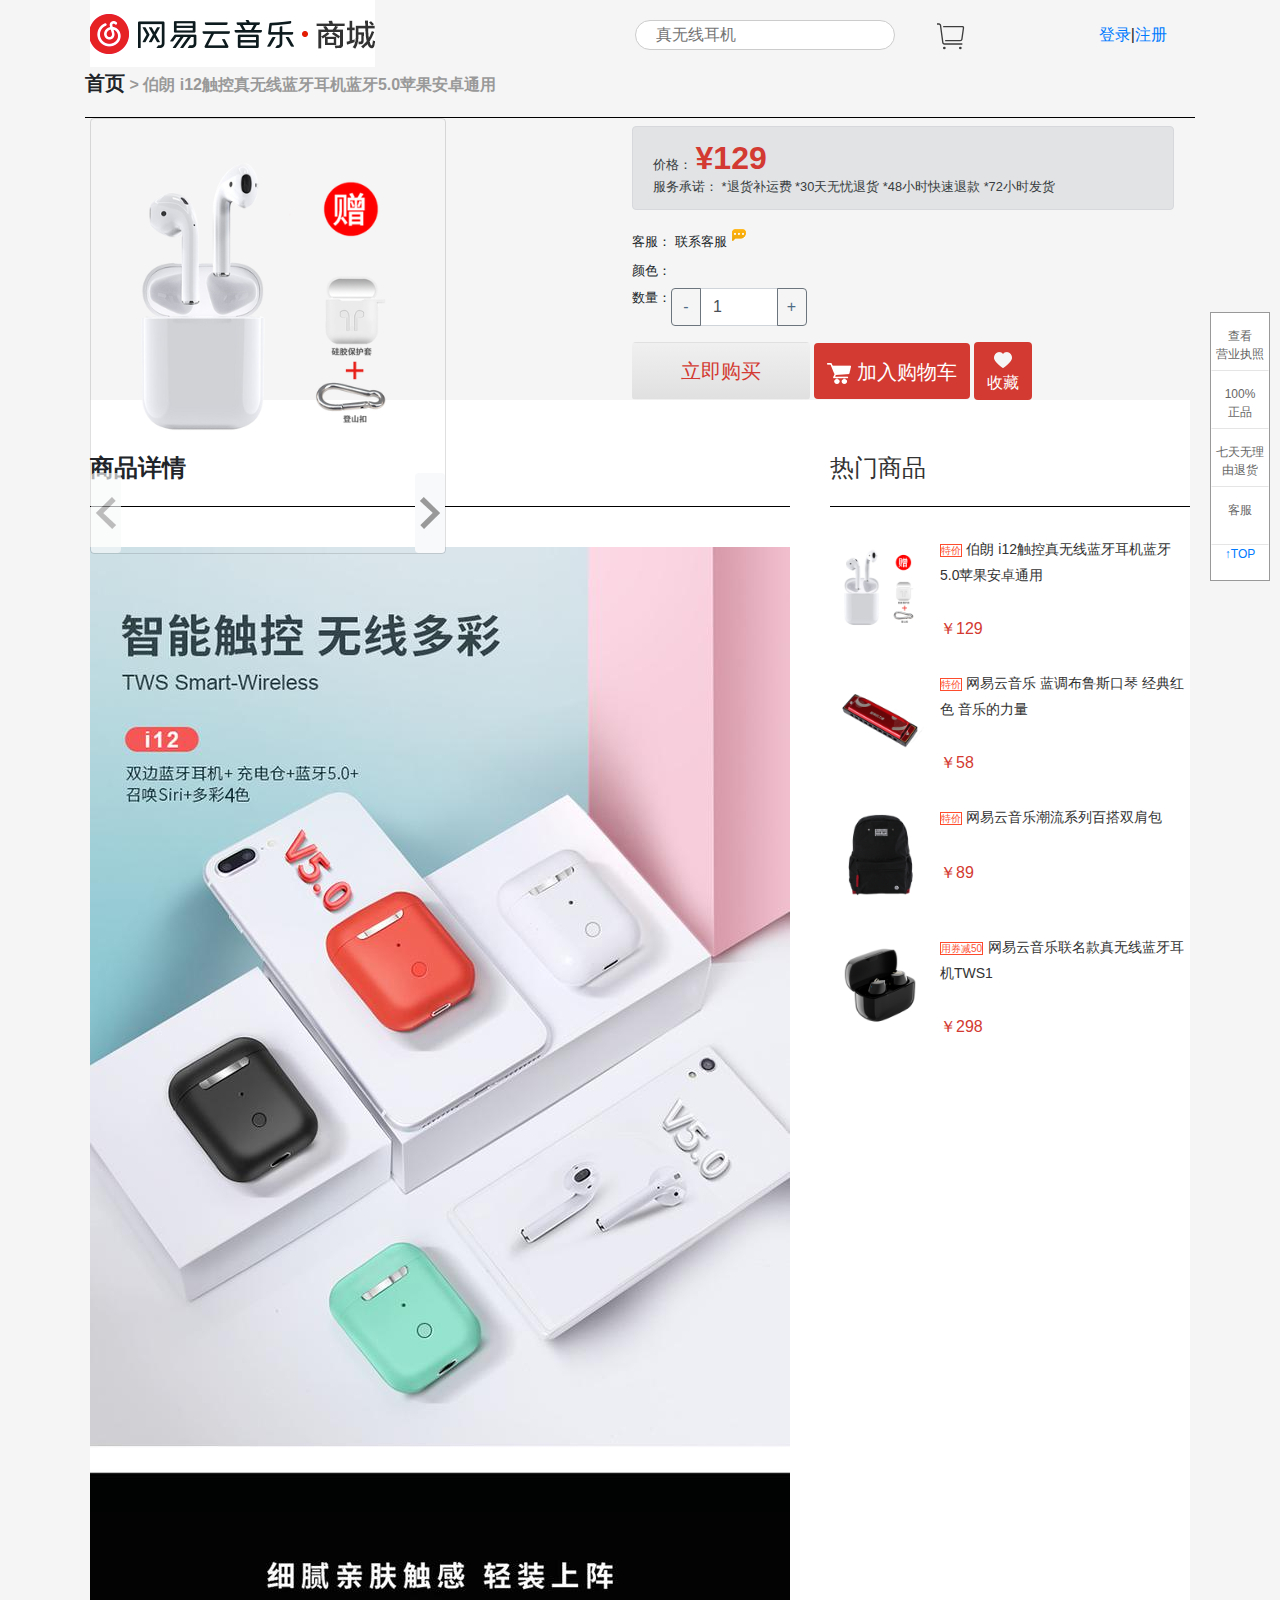
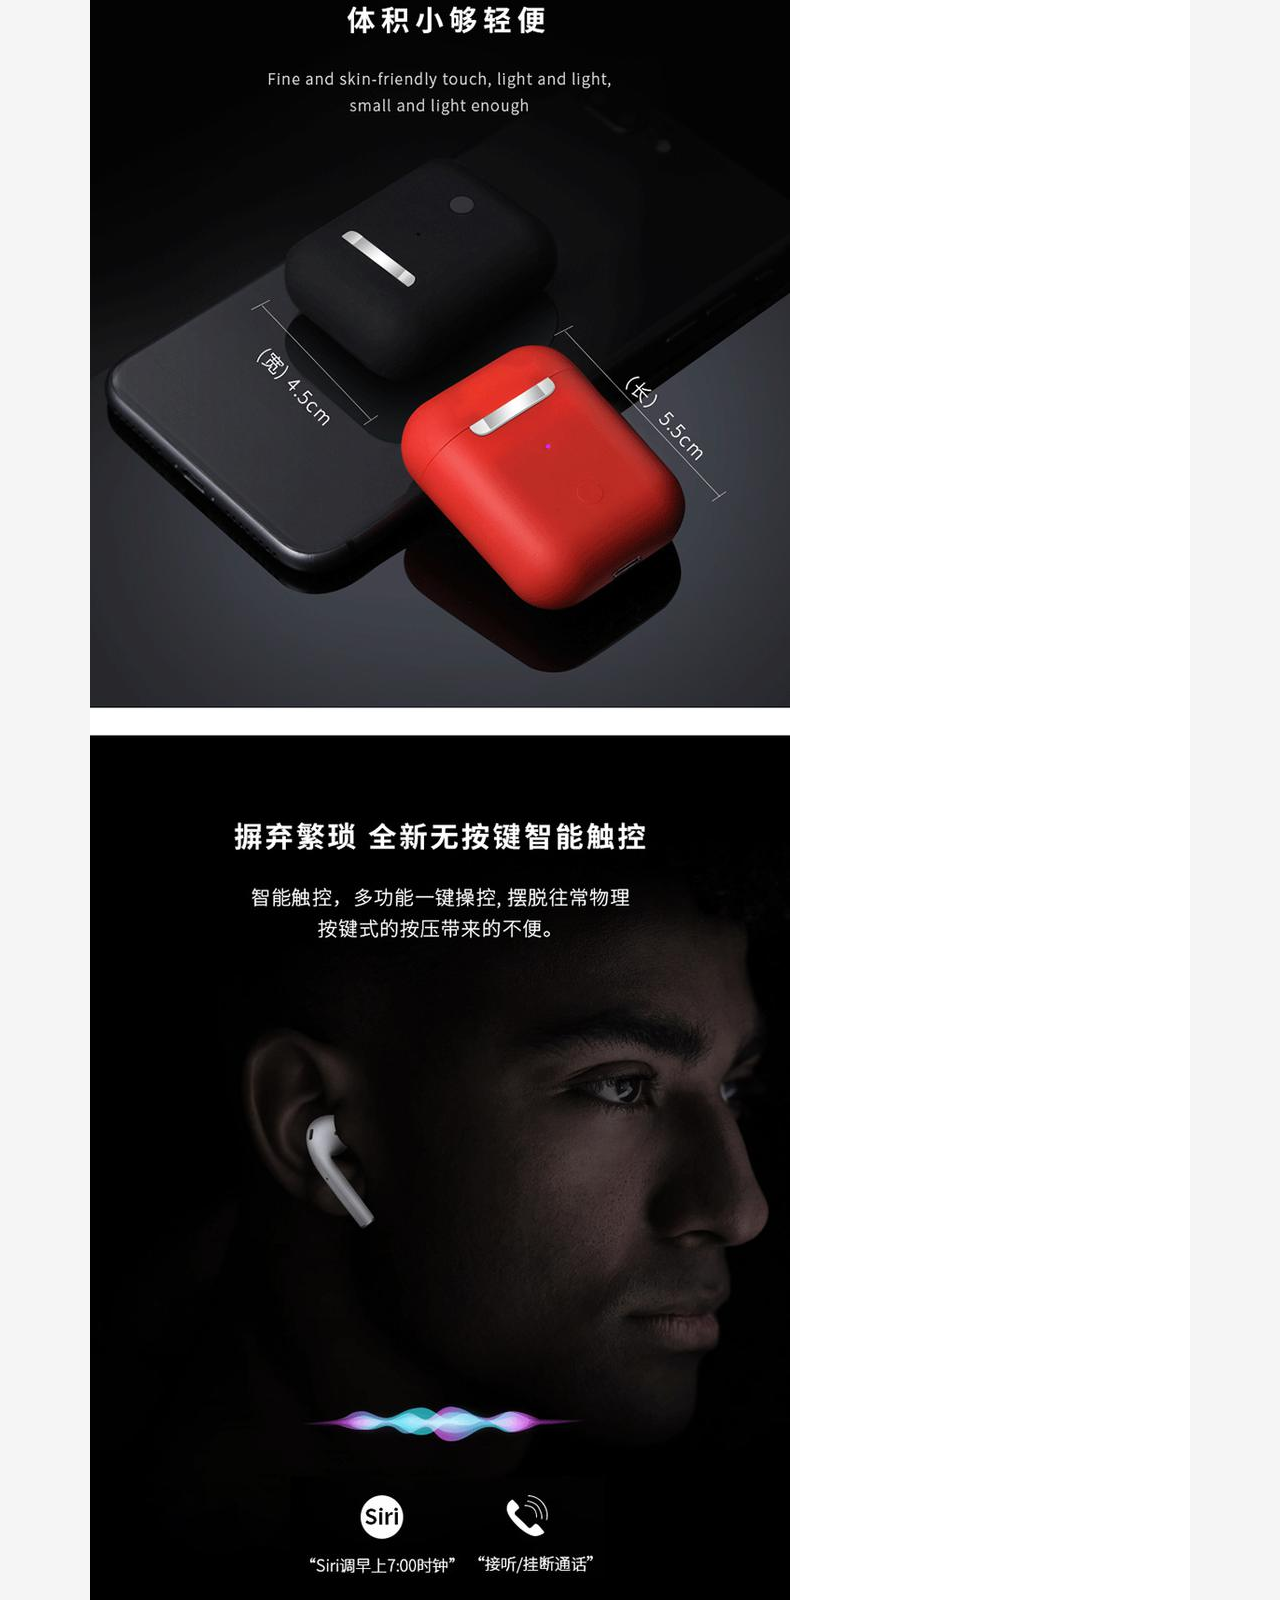
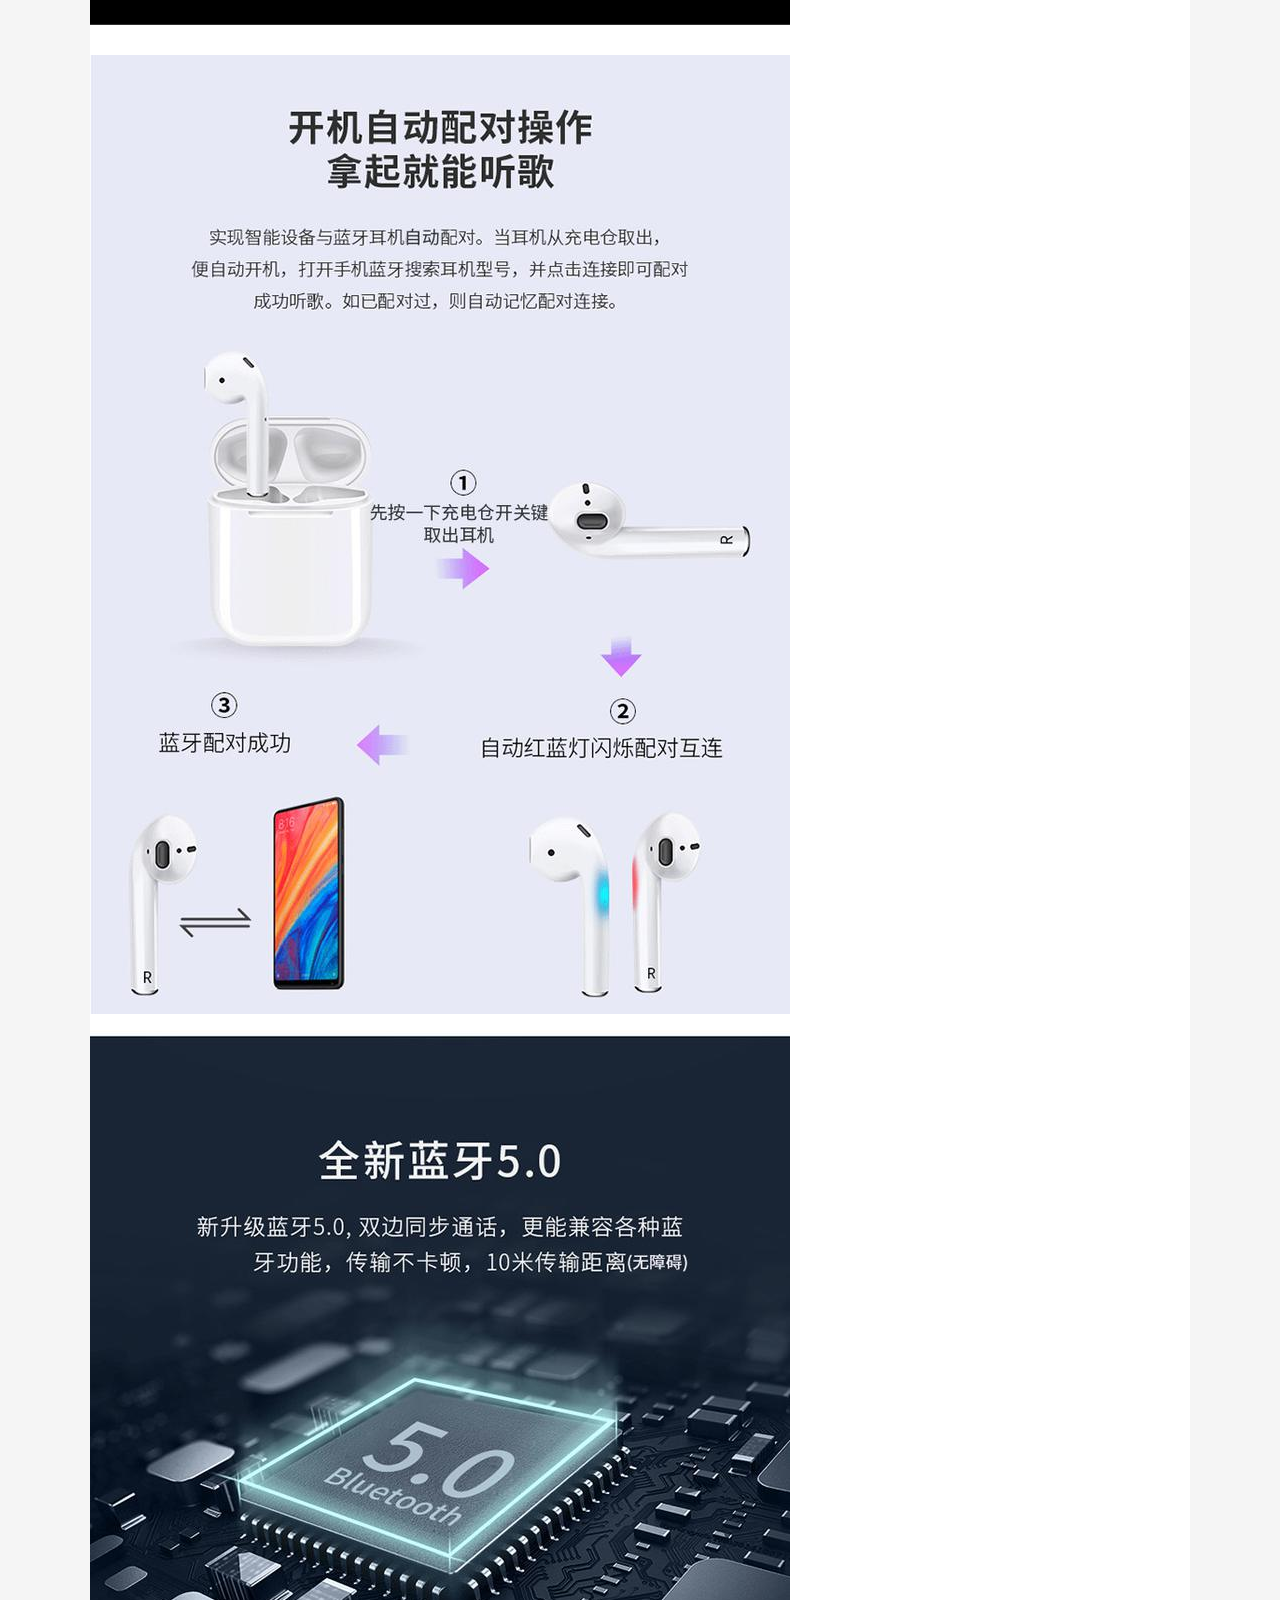
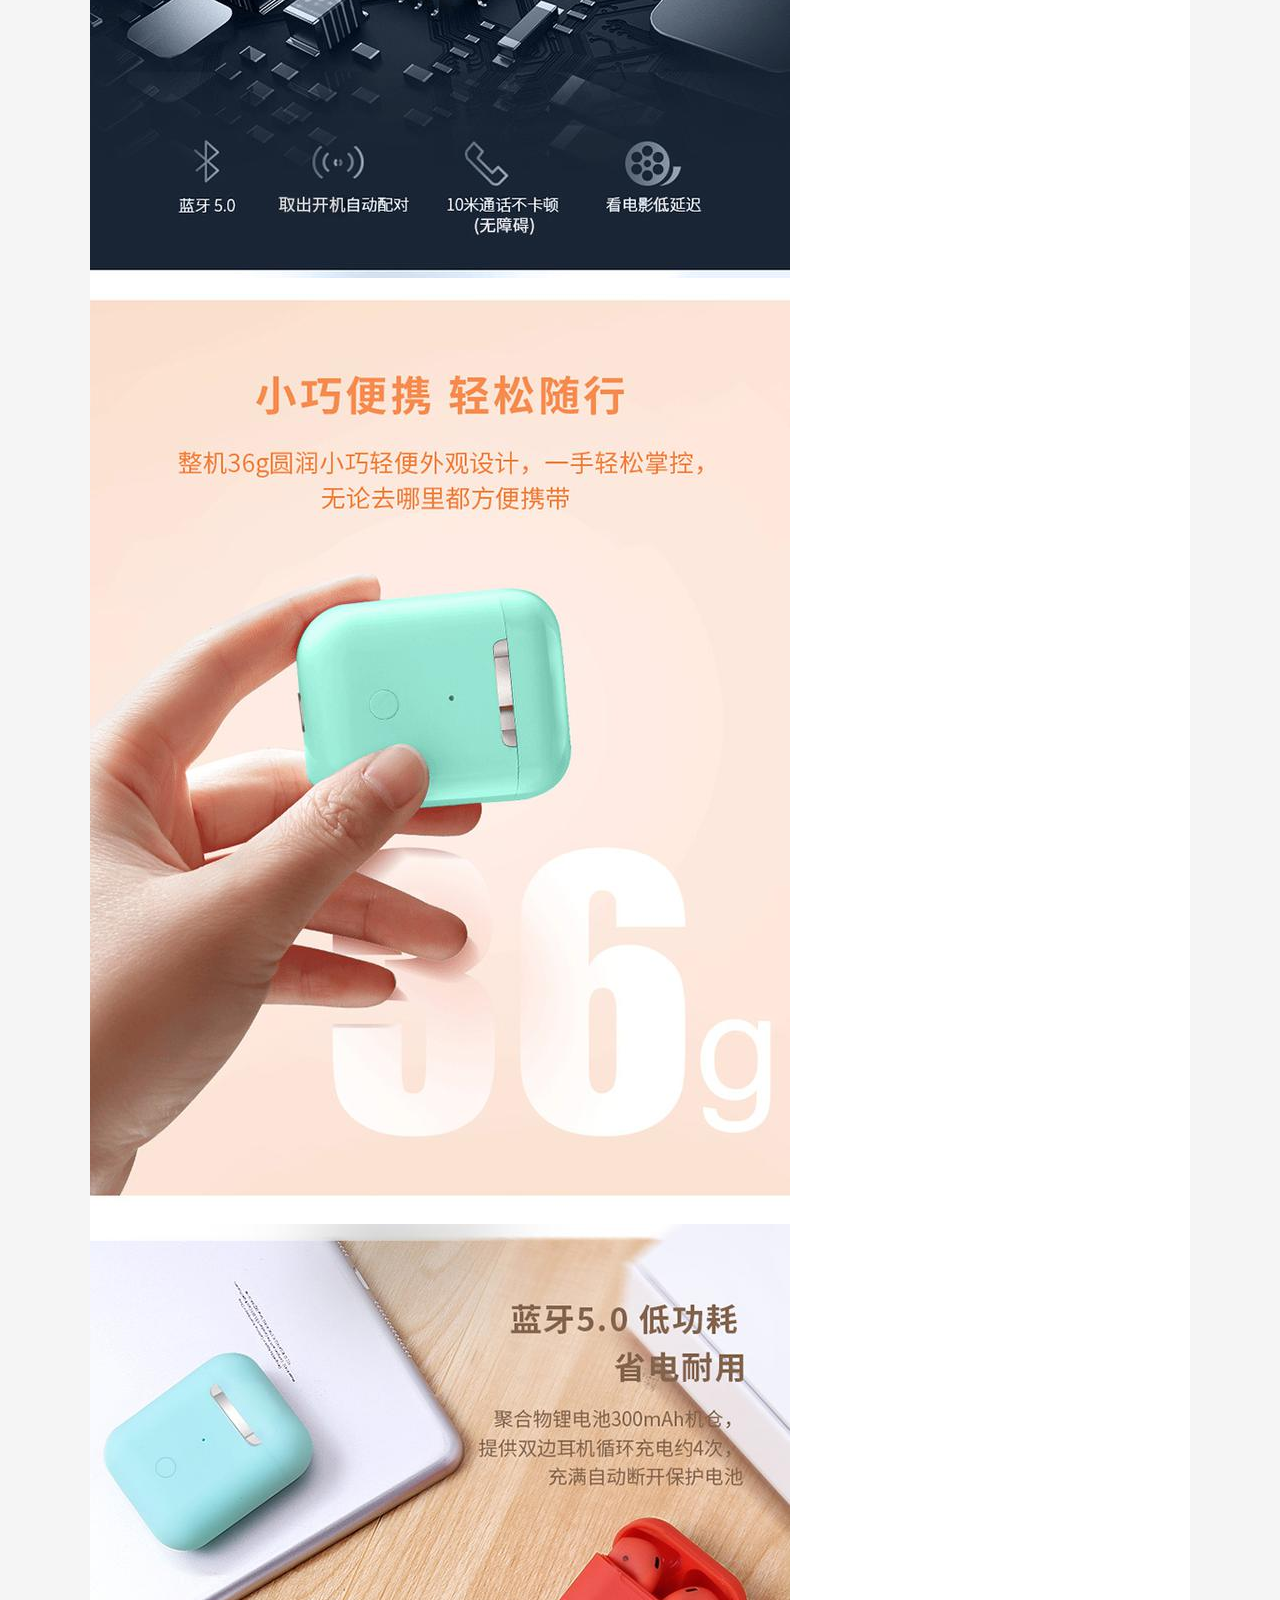
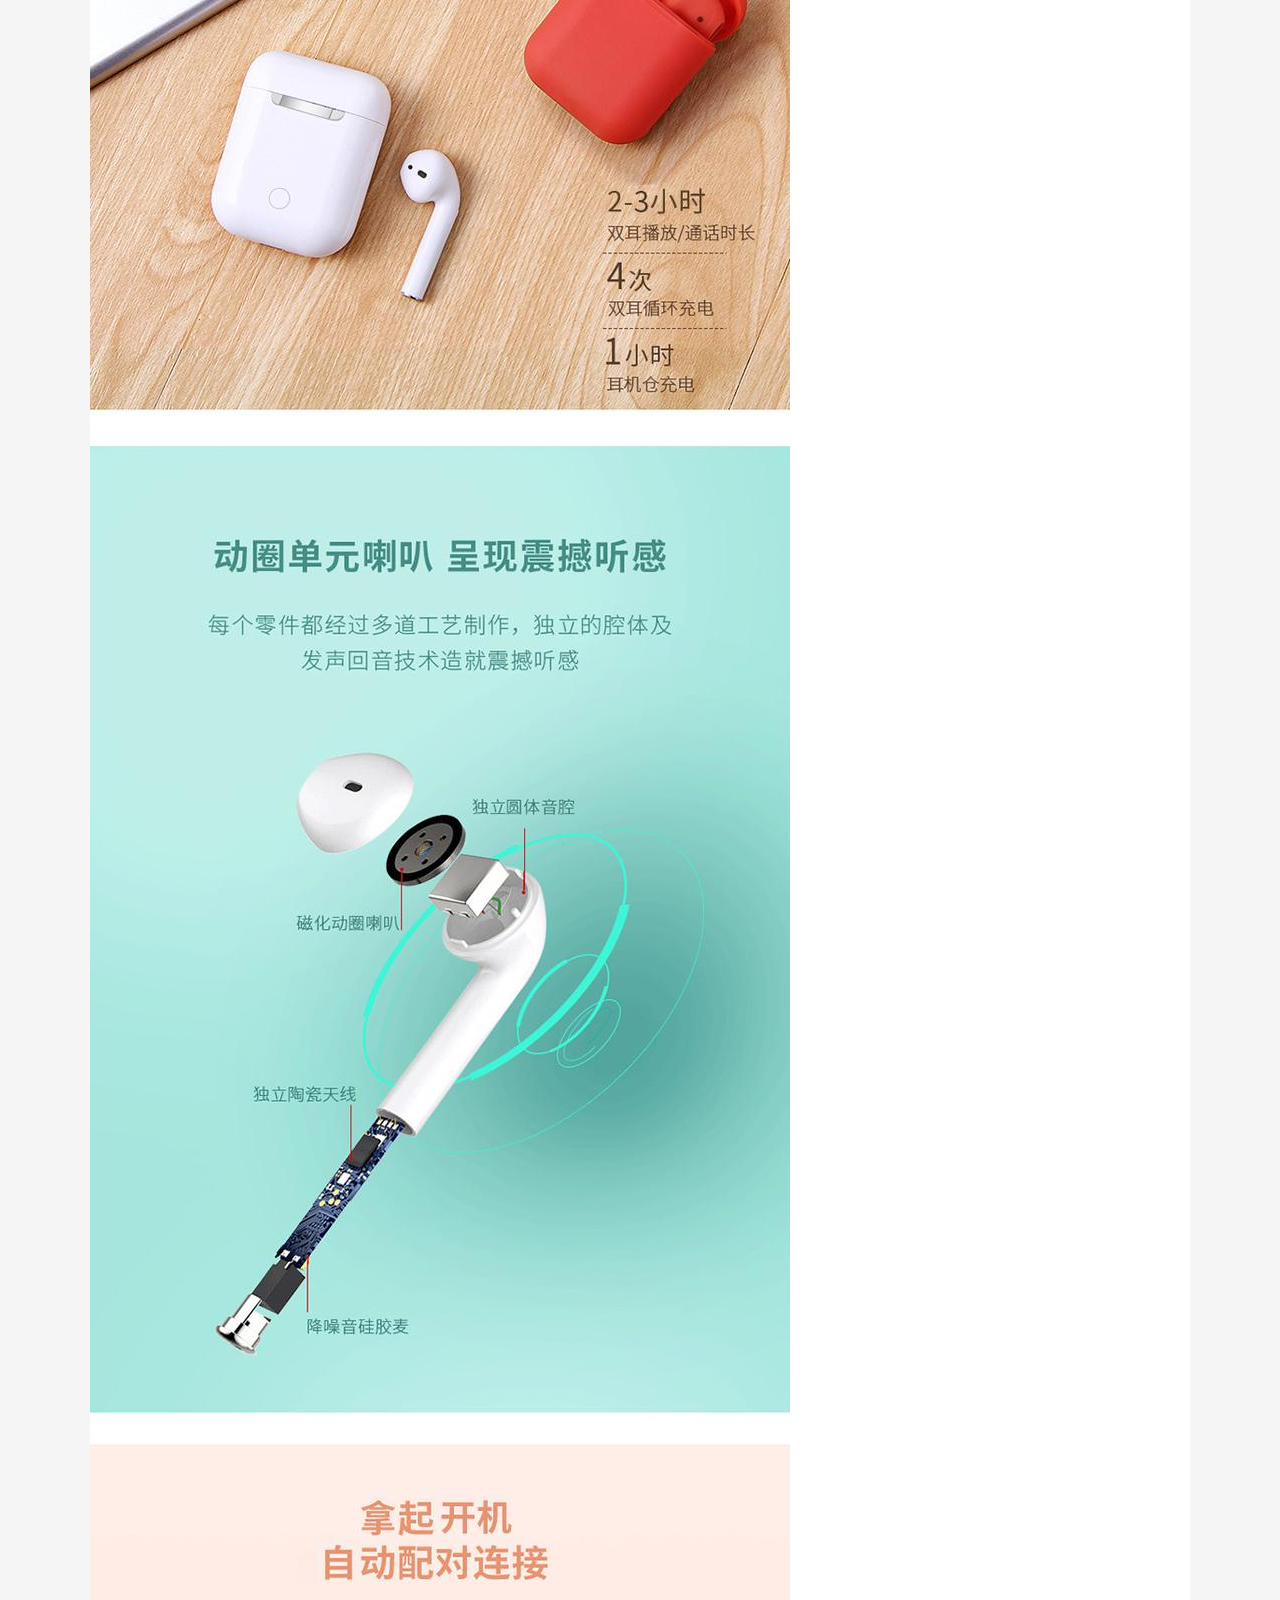
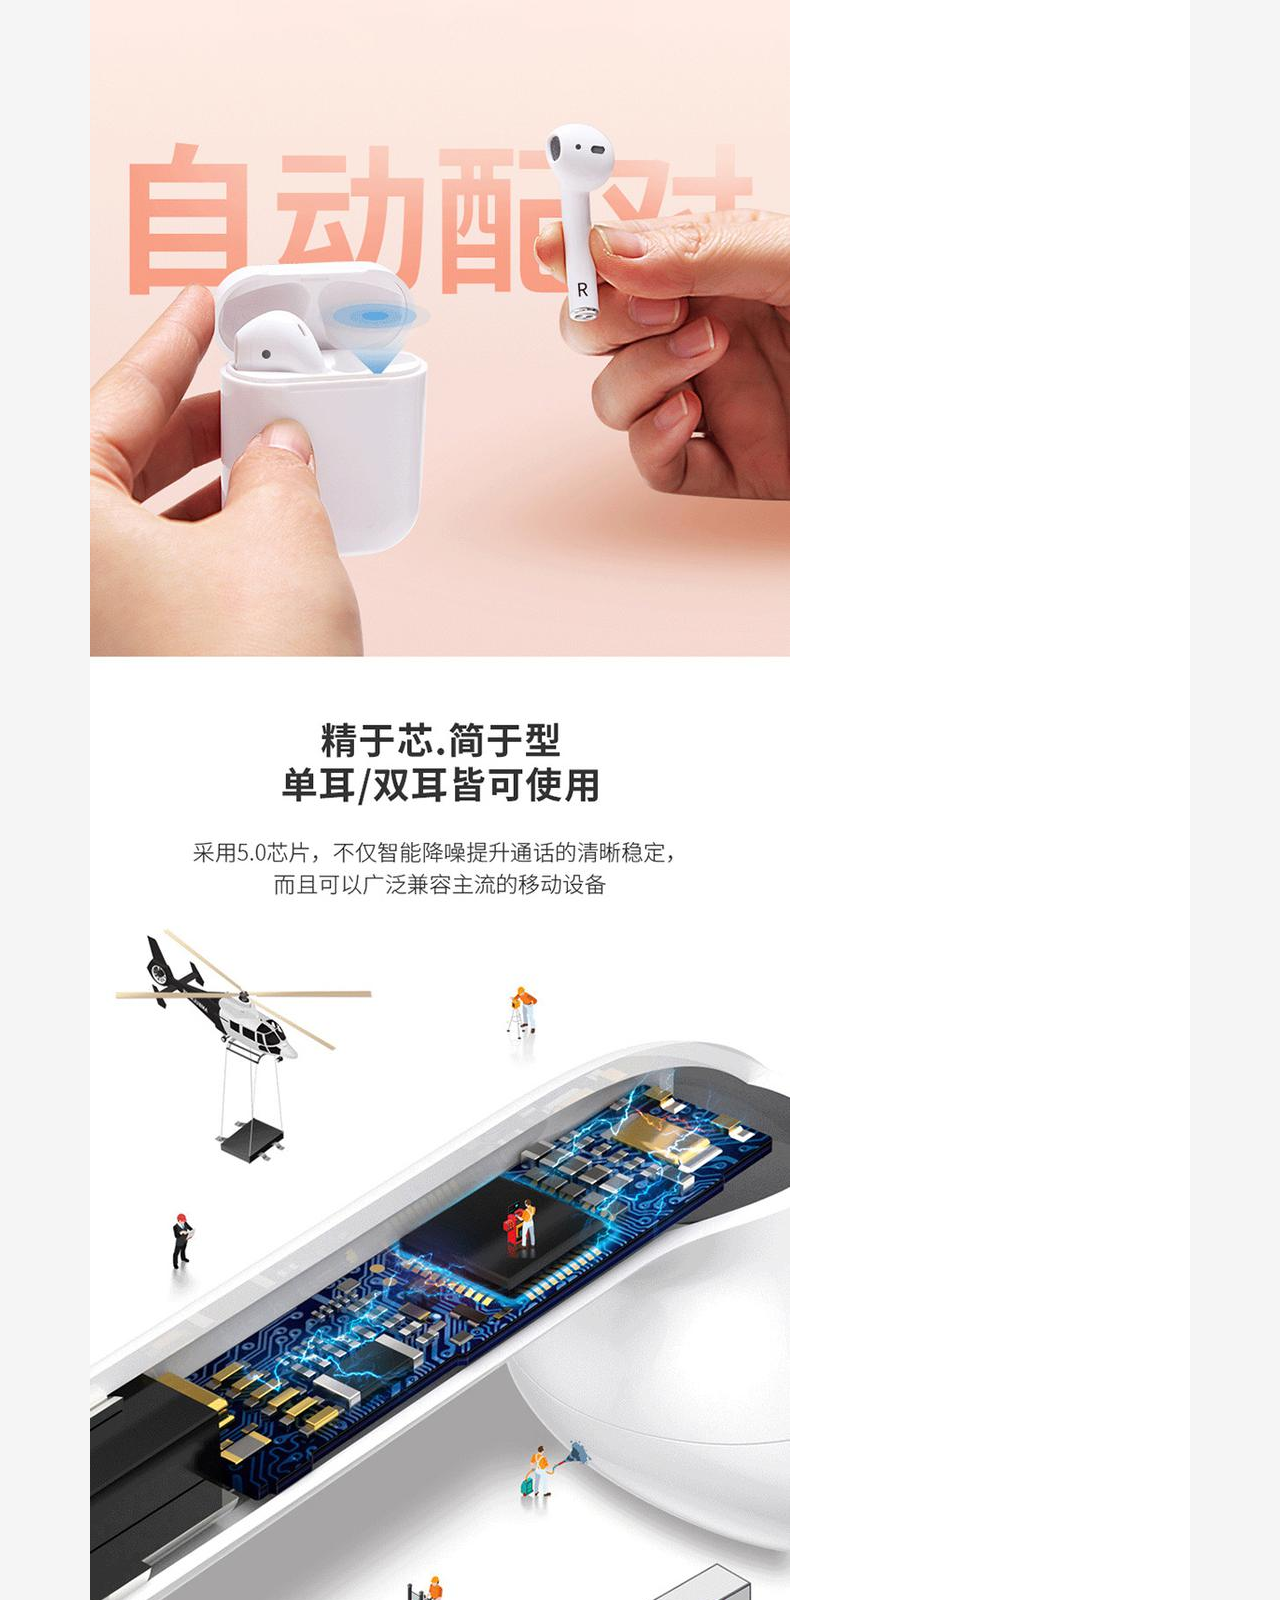
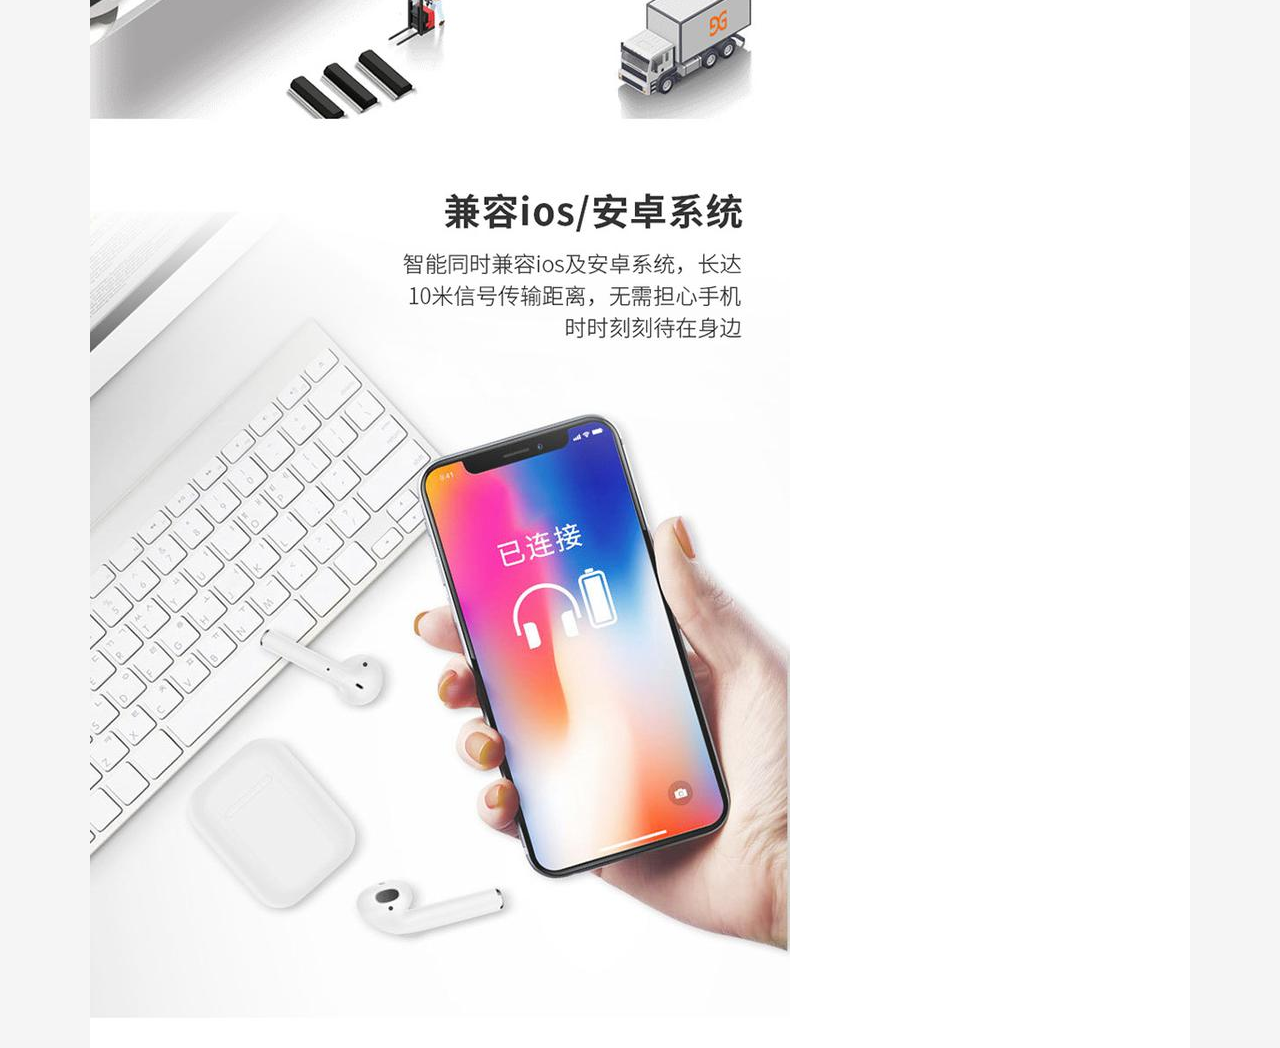
<file: public/product_details.html>
<!DOCTYPE html>
<html lang="en">
<head>
    <meta charset="UTF-8">
    <meta name="viewport" content="width=device-width, initial-scale=1.0">
    <meta http-equiv="X-UA-Compatible" content="ie=edge">
    <title>Document</title>
    <link rel="stylesheet" href="css/shop/details.css">
    <link rel="stylesheet" href="css/shop/bootstrap.css">
    <link rel="stylesheet" href="css/shop/base.css">
    <link rel="stylesheet" href="css/shop/header.css">
    <link rel="stylesheet" href="css/shop/product_details.css">
</head>
<body> 
  <div class="header">
        <div class="logo">
          <img src="img/shop/header/logo.png" alt="">
        </div>
        <div class="search">
          <input type="text" placeholder="真无线耳机" class="searchl">
        </div>
        <div class="cart">
          <a href="#">
              <img src="img/shop/header/cart.png" alt="">
          </a>
        </div>
        <div class="m-select f-pr" id="msg">
          <div class="content-bar">
            <a href="login.html">登录</a>
            <span>|</span>
            <a href="reg.html">注册</a>
          </div>
        </div>  
      </div>
  <main id="main"> 
    <div class="container">
        <div class="top">
            <span class="sy">首页</span>
            <span class="s-intr">> 伯朗 i12触控真无线蓝牙耳机蓝牙5.0苹果安卓通用</span>
        </div>
        <div class="left" >
            <div id="app" class="row pr-3">
              <div id="preview" class="col pr-0">
                <div class="card bg-transparent mr-5 position-absolute">
                  <img id="mimg" class="card-img-top" src="img/shop/detail/1.jpg" alt="Card image cap">
                  <div id="mask" class="position-absolute d-none"></div>
                  <div id="super-mask" class="position-absolute"></div>
                  <div id="div-lg" class="position-absolute d-none"></div>
                  <div class="card-body p-0 text-center">
                    <img id="btn-left" src="img/shop/detail/hover-prev.png" class="btn float-left btn-light border-0 p-1 pt-4 pb-4 disabled">
                    <div class="d-inline-block pt-2 mx-0 m-auto">
                      <!-- <ul class="list-unstyled mb-0"> -->
                      <ul id="ul-imgs" class="list-unstyled mb-0">
                        <!--<li class="float-left p-1">
                          <img src="img/product/sm/57e3b072N661cd00d.jpg" data-md="img/product/md/57e3b072N661cd00d.jpg" data-lg="img/product/lg/57e3b072N661cd00d.jpg">
                        </li>-->
                      </ul>
                    </div>
                    <img id="btn-right" src="img/shop/detail/hover-next.png" class="btn float-right btn-light border-0 p-1 pt-4 pb-4">
                  </div>
                </div>
              </div>
              <div id="details" class="col pl-0">
                <h4 id="title" class="font-weight-bold">
                  <!--伯朗 i12触控真无线蓝牙耳机蓝牙5.0苹果安卓通用-->
                </h4>
                <h6>
                 <a id="subtitle" class="small text-dark font-weight-bold" href="javascript:;"><!--【赠送硅胶保护套+登山扣】智能触控；兼容IOS、安卓系统；自动配对；蓝牙5.0；双耳通话--></a>
                </h6>
                <div class="alert alert-secondary small" role="alert">
                  <div>
                    <span>价格：</span>
                    <h2 id="price" class="d-inline price font-weight-bold" v-text="`">¥129</h2>
                  </div>
                  <div>
                    <span>服务承诺：</span>
                    <span id="promise">*退货补运费 *30天无忧退货 *48小时快速退款 *72小时发货</span>
                  </div>
                </div>
                <!-- 客服 -->
                <p class="mb-1">
                  <span class="small">客服：</span>
                  <span class="small">联系客服</span>
                  <img class="mb-3" src="img/shop/detail/kefuf.gif">
                </p>
                <!-- 规格 -->
                <div>
                  <div class="float-left small">颜色：</div>
                  <div id="specs" class="float-left w-75">
                    <!--<a v-for="(elem,i) of specs":key="i" class="btn btn-sm btn-outline-secondary":class="{active:product.lid==sp.lid}" href="product_details.html?lid=${sp:lid}">红色</a>-->
                    <!--删除原73,74,75三个a-->
                  </div>
                  <div class="clearfix"></div>
                </div>
                <!-- 数量 -->
                <div class="mt-2">
                  <div class="float-left small">数量：</div>
                  <div class="input-group mb-3 w-25">
                    <div class="input-group-prepend">
                      <button class="btn btn-outline-secondary p-1" id="btn1" type="button">-</button>
                    </div>
                    <input type="text" value="1"  class="form-control" placeholder="" aria-label="" aria-describedby="basic-addon1" id="num">
                    <div class="input-group-append">
                      <button class="btn btn-outline-secondary p-1" id="btn2" type="button">+</button>
                    </div>
                  </div>
                  <div class="clearfix"></div>
                </div>
                <!-- 购买部分 -->
                <div>
                  <a class="btn buy pt-3 pb-2 pl-5 pr-5" href="javascript:;"><h5>立即购买</h5></a>
                  <a class="btn cart1 pt-3" href="javascript:;">
                    <h5><img src="img/shop/detail/product_detail_img7.png" alt=""> 加入购物车</h5>
                  </a>
                  <a class="btn  collection pt-1 pb-1" href="javascript:;" >
                    <img src="img/shop/detail/product_detail_img6.png">
                    <br>
                    收藏
                  </a>
                </div>
              </div>
            </div>
          </div>                          
        <div class="b_box">
            <div class="detail" id="details">
                <div class="pd">商品详情</div>
                <div class="t_imgs">
                    <p><img src="img/shop/detail/a.jpg" alt=""></p>
                    <p><img src="img/shop/detail/b.jpg" alt=""></p>
                    <p><img src="img/shop/detail/c.jpg" alt=""></p>
                    <p><img src="img/shop/detail/l.jpg" alt=""></p>
                    <p><img src="img/shop/detail/e.jpg" alt=""></p>
                    <p><img src="img/shop/detail/f.jpg" alt=""></p>
                    <p><img src="img/shop/detail/g.jpg" alt=""></p>
                    <p><img src="img/shop/detail/h.jpg" alt=""></p>
                    <p><img src="img/shop/detail/i.jpg" alt=""></p> 
                    <p><img src="img/shop/detail/j.jpg" alt=""></p>
                    <p><img src="img/shop/detail/k.jpg" alt=""></p>     
                </div>  
            </div>
            <div class="hot">
                <div class="hp">热门商品</div>
                <div class="m-product">
                    <img src="img/shop/detail/100.jpg" alt="" class="m-img"> 
                    <div>
                        <div class="b-intr">
                            <span class="cuxiao">特价</span>
                            <span class="p-intr">伯朗 i12触控真无线蓝牙耳机蓝牙5.0苹果安卓通用</span>
                        </div>
                        <div class="b-pr">
                            <span>￥129</span>
                        </div>
                    </div>
                </div>
                <div class="m-product">
                    <img src="img/shop/detail/101.jpg" alt="" class="m-img"> 
                    <div>
                        <div class="b-intr">
                            <span class="cuxiao">特价</span>
                            <span class="p-intr">网易云音乐 蓝调布鲁斯口琴 经典红色 音乐的力量</span>
                        </div>
                        <div class="b-pr">
                            <span>￥58</span>
                        </div>
                    </div>
                </div>
                <div class="m-product">
                    <img src="img/shop/detail/103.jpg" alt="" class="m-img"> 
                    <div>
                        <div class="b-intr">
                            <span class="cuxiao">特价</span>
                            <span class="p-intr">网易云音乐潮流系列百搭双肩包</span>
                        </div>
                        <div class="b-pr">
                            <span>￥89</span>
                        </div>
                    </div>
                </div>
                <div class="m-product">
                    <img src="img/shop/detail/104.jpg" alt="" class="m-img"> 
                    <div>
                         <div class="b-intr">
                            <span class="cuxiao">用券减50</span>
                            <span class="p-intr">网易云音乐联名款真无线蓝牙耳机TWS1</span>
                        </div>
                        <div class="b-pr">
                            <span>￥298</span>
                        </div>
                    </div>
                </div>
            </div>
        </div>
        <div class="m-wrap" id="m-top">
            <div class="m-item m-unclick" style="cursor:pointer;">
                <span>查看<br>营业执照</span>
            </div>
            <div class="m-item m-unclick" style="cursor:pointer;">
                <span>100%<br>正品</span>
            </div>
            <div class="m-item m-unclick" style="cursor:pointer;">
                <span>七天无理由退货</span>
            </div>
            <div class="m-item m-unclick" style="cursor:pointer;">
                <span>客服</span>
            </div>
            <div class="m-item m-unclick m-back" style="cursor:pointer;">
                <a href="#">↑TOP</a>
            </div>
        </div>
 </main>  
 <script src="js/shop/jquery-3.2.1.js"></script>
    <script src="js/shop/details.js"></script>
    <script src="js/shop/header.js"></script>  
  </body>

</html>
</file>
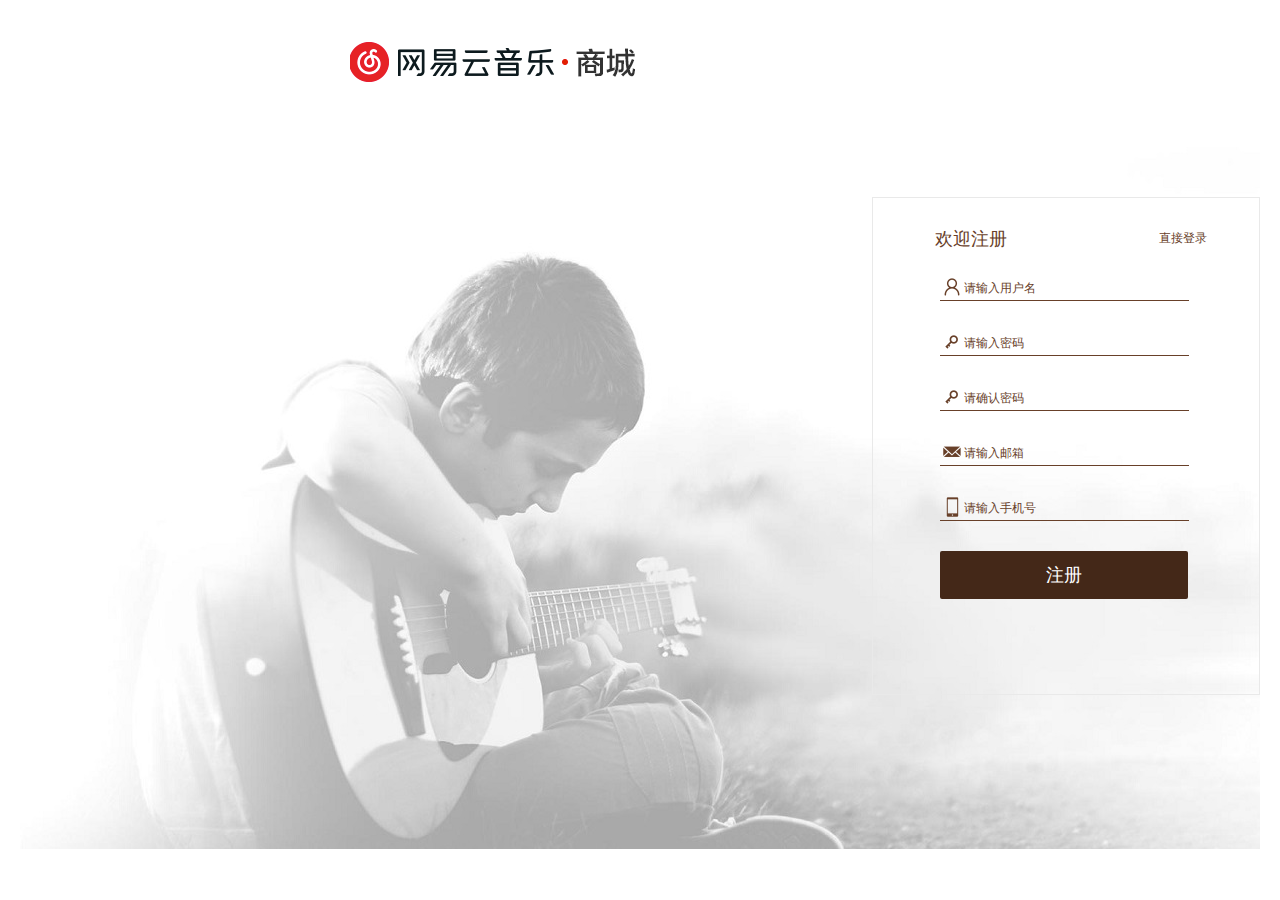
<file: public/reg.html>
<!DOCTYPE html>
<html lang="en">
<head>
    <meta charset="UTF-8">
    <meta name="viewport" content="width=device-width, initial-scale=1.0">
    <meta http-equiv="X-UA-Compatible" content="ie=edge">
    <title>Document</title>
    <link rel="stylesheet" href="css/shop/basel.css">
    <link rel="stylesheet" href="css/shop/footer.css">
    <link rel="stylesheet" href="css/shop/log_reg.css">
</head>
<body>
    <!--头部logo-->
    <header class="header container-fulid">
        <div class="header-logo">
            <a href="index.html"><img src="img/shop/header/logo.png" alt=""></a>
        </div>
    </header>
    <!-- 主体 -->
    <section class="container-fulid">
        <div class="container register">
            <div class="form-register">
                <div class="form-tit clear">
                    <h2>欢迎注册</h2>
                    <a href="login.html">直接登录</a>
                </div>
                <form id="reg_form" class="form-content" method="post" action="/user/reg">
                    <div class="form-content-input">
                        <img src="img/shop/login-reg/login.png" class="icon-input icon-sm" alt="">
                        <input id="uname" type="text" name="uname" placeholder="请输入用户名">
                        <span class="promptTxt"></span>
                    </div>
                    <div class="form-content-input">
                        <img src="img/shop/login-reg/key.png" class="icon-input icon-sm" alt="">
                        <input id="upwd" type="password" name="upwd" placeholder="请输入密码" autocomplete="off">
                        <span class="promptTxt"></span>
                    </div>
                    <div class="form-content-input">
                        <img src="img/shop/login-reg/key.png" class="icon-input icon-sm" alt="">
                        <input id="cpwd" type="password" name="cpwd" placeholder="请确认密码" autocomplete="off">
                        <span class="promptTxt"></span>
                    </div>
                    <div class="form-content-input">
                        <img src="img/shop/login-reg/email.png" class="icon-input icon-sm" alt="">
                        <input id="email" type="text" name="email" placeholder="请输入邮箱">
                        <span class="promptTxt"></span>
                    </div>
                    <div class="form-content-input">
                        <img src="img/shop/login-reg/iphone.png" class="icon-input icon-sm" alt="">
                        <input id="phone" type="text" name="phone" placeholder="请输入手机号">
                        <span class="promptTxt"></span>
                    </div>
                    <div class="form-content-input">
                        <input id="reg_submit" type="submit" class="form-reg-btn" value="注册">
                    </div>
                </form>
            </div>
            <div id="res_alert" class="result-reg">
                <a href="javascript:;" class="result-closeBtn">X</a>
                <header>提示信息</header>
                <section>用户名不存在</section>
                <footer>
                    <button id="res_btn">确定</button>
                </footer>
            </div>
        </div>
    </section>
    <script src="js/shop/jquery-3.2.1.js"></script>
    <script src="js/shop/user_reg.js"></script>
</body>
</html>
</file>
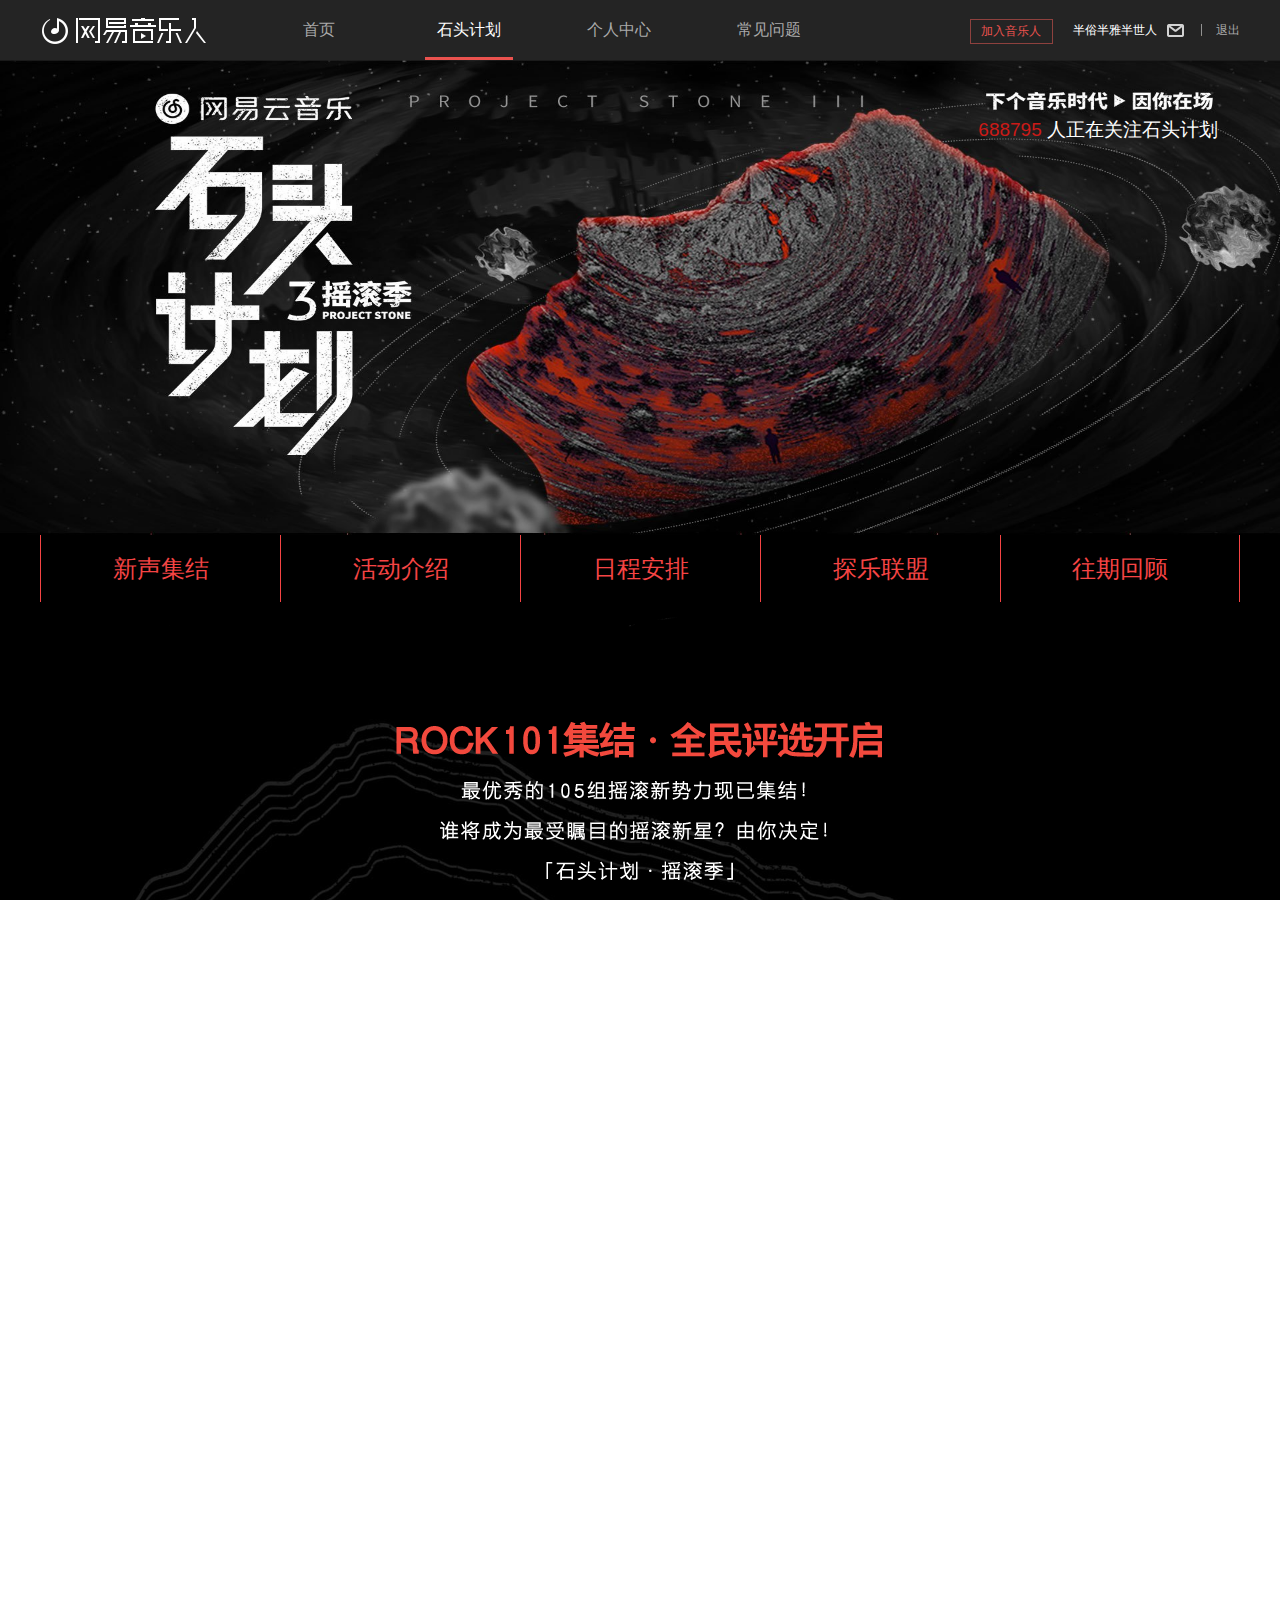
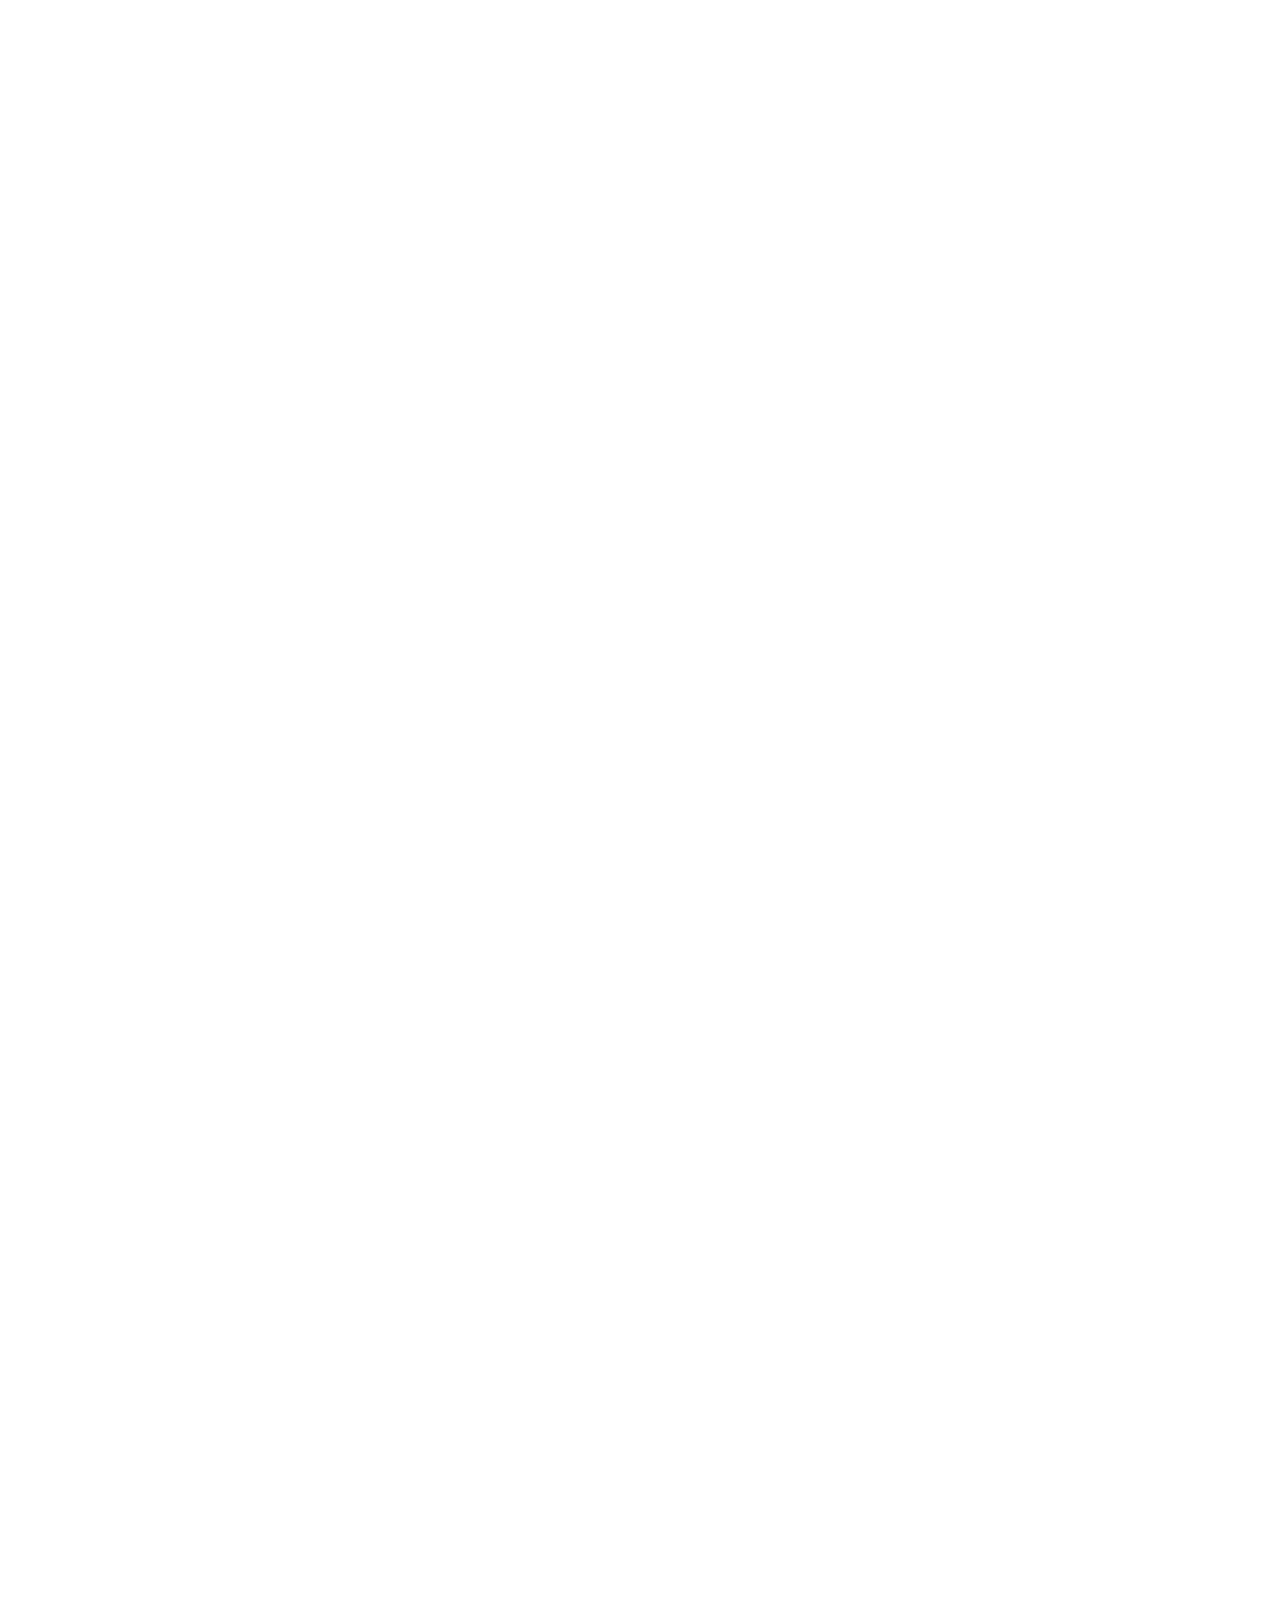
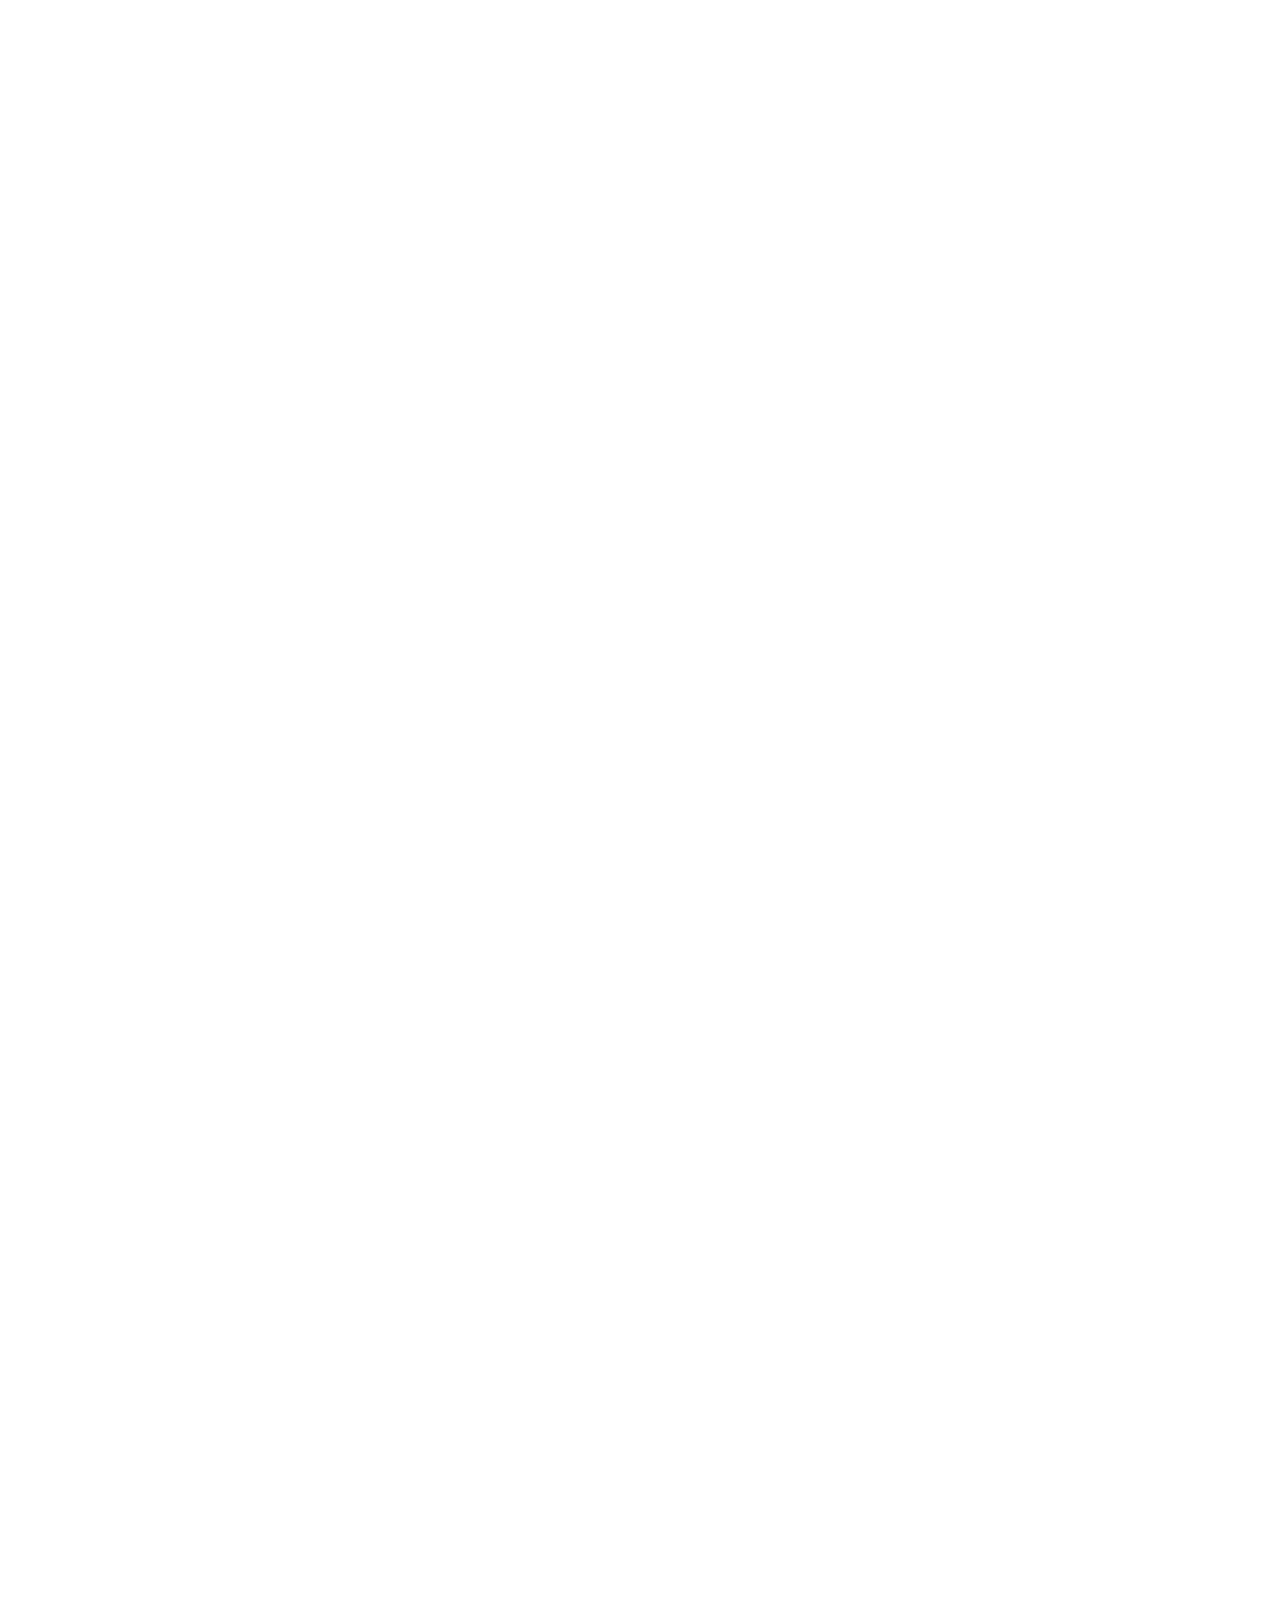
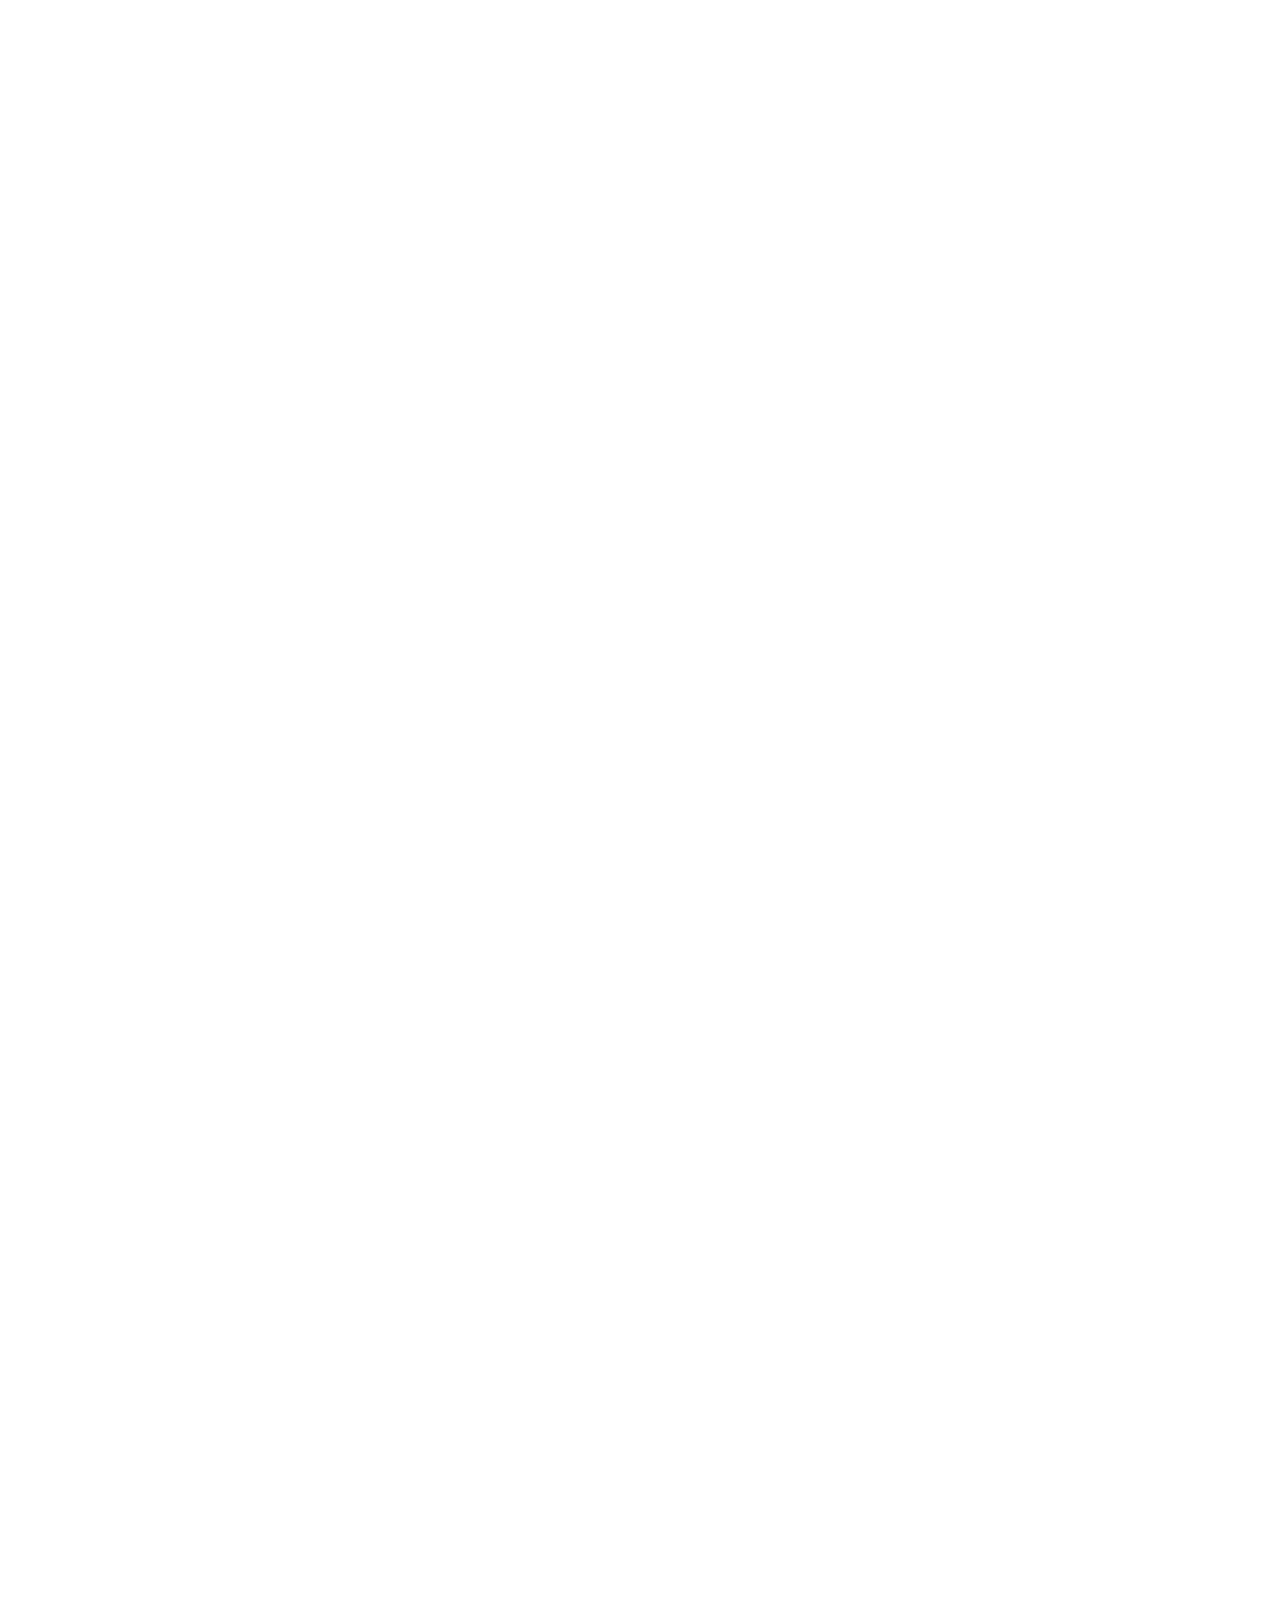
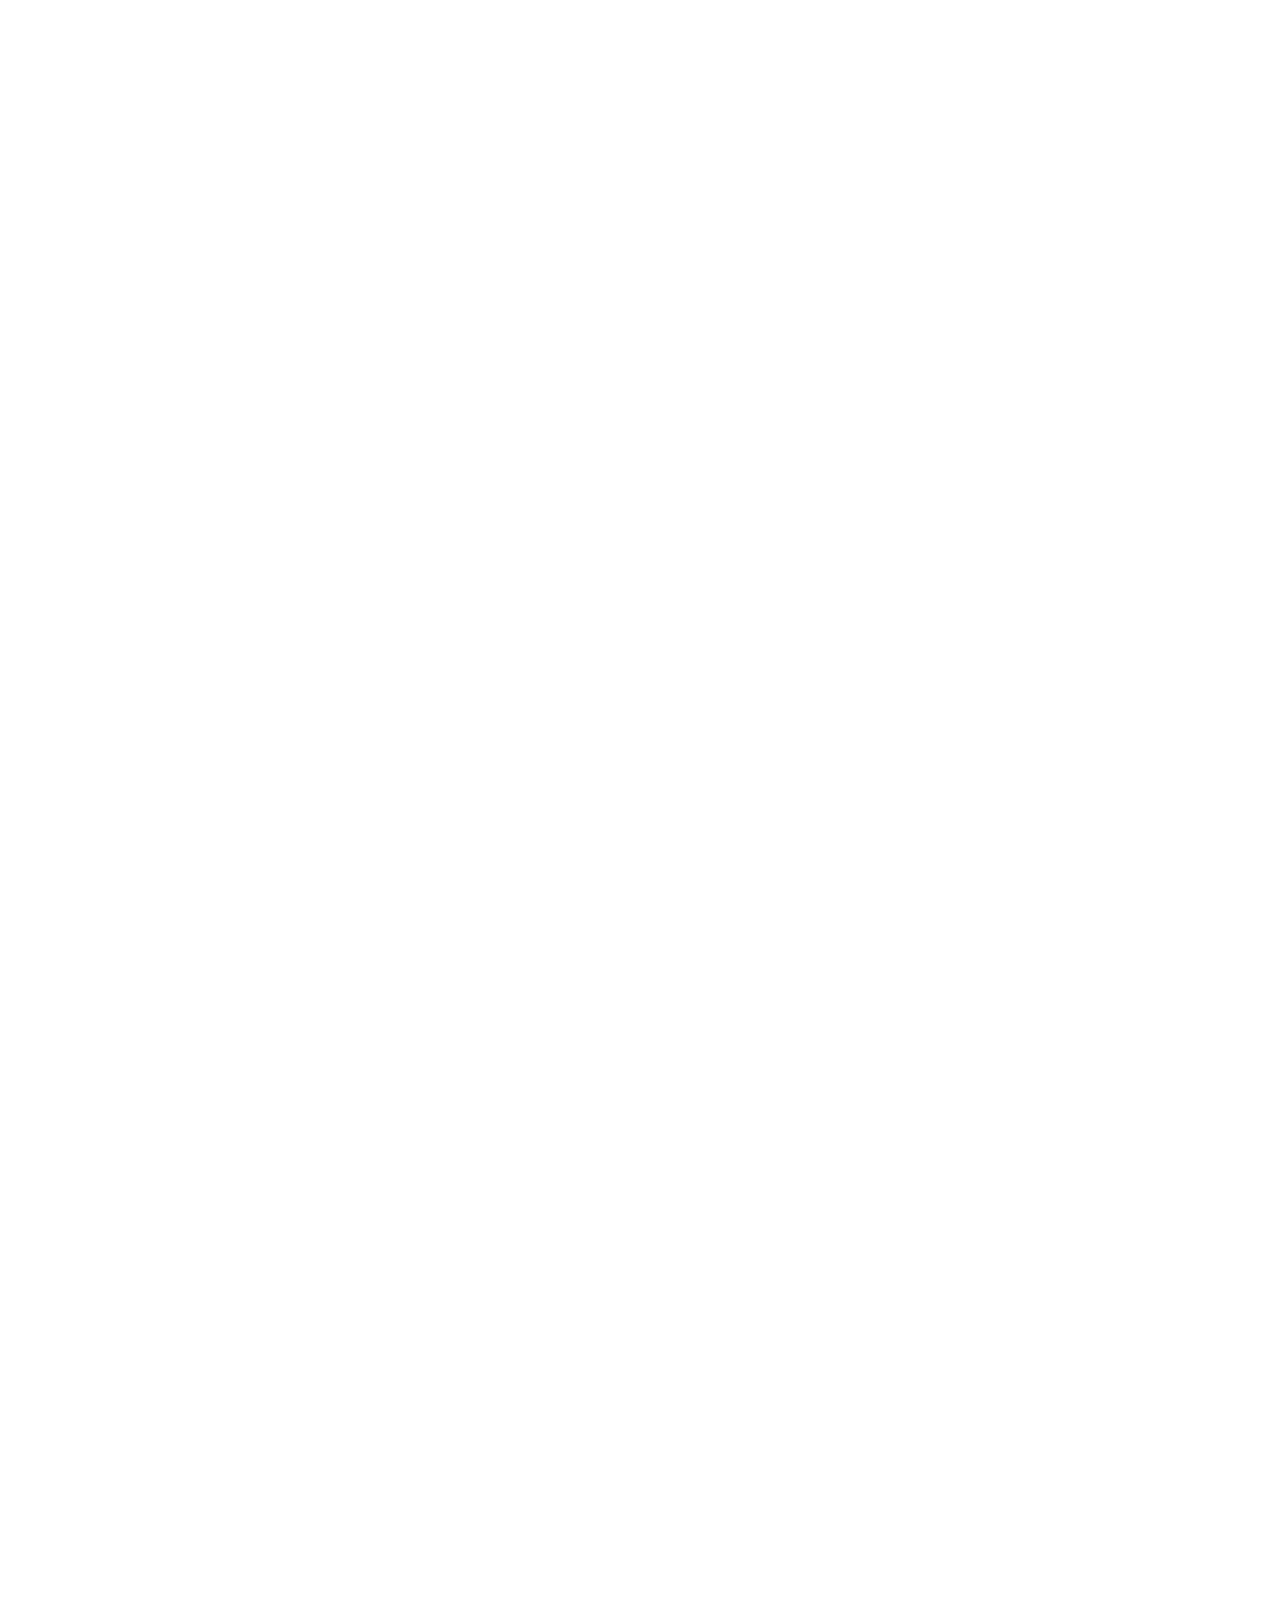
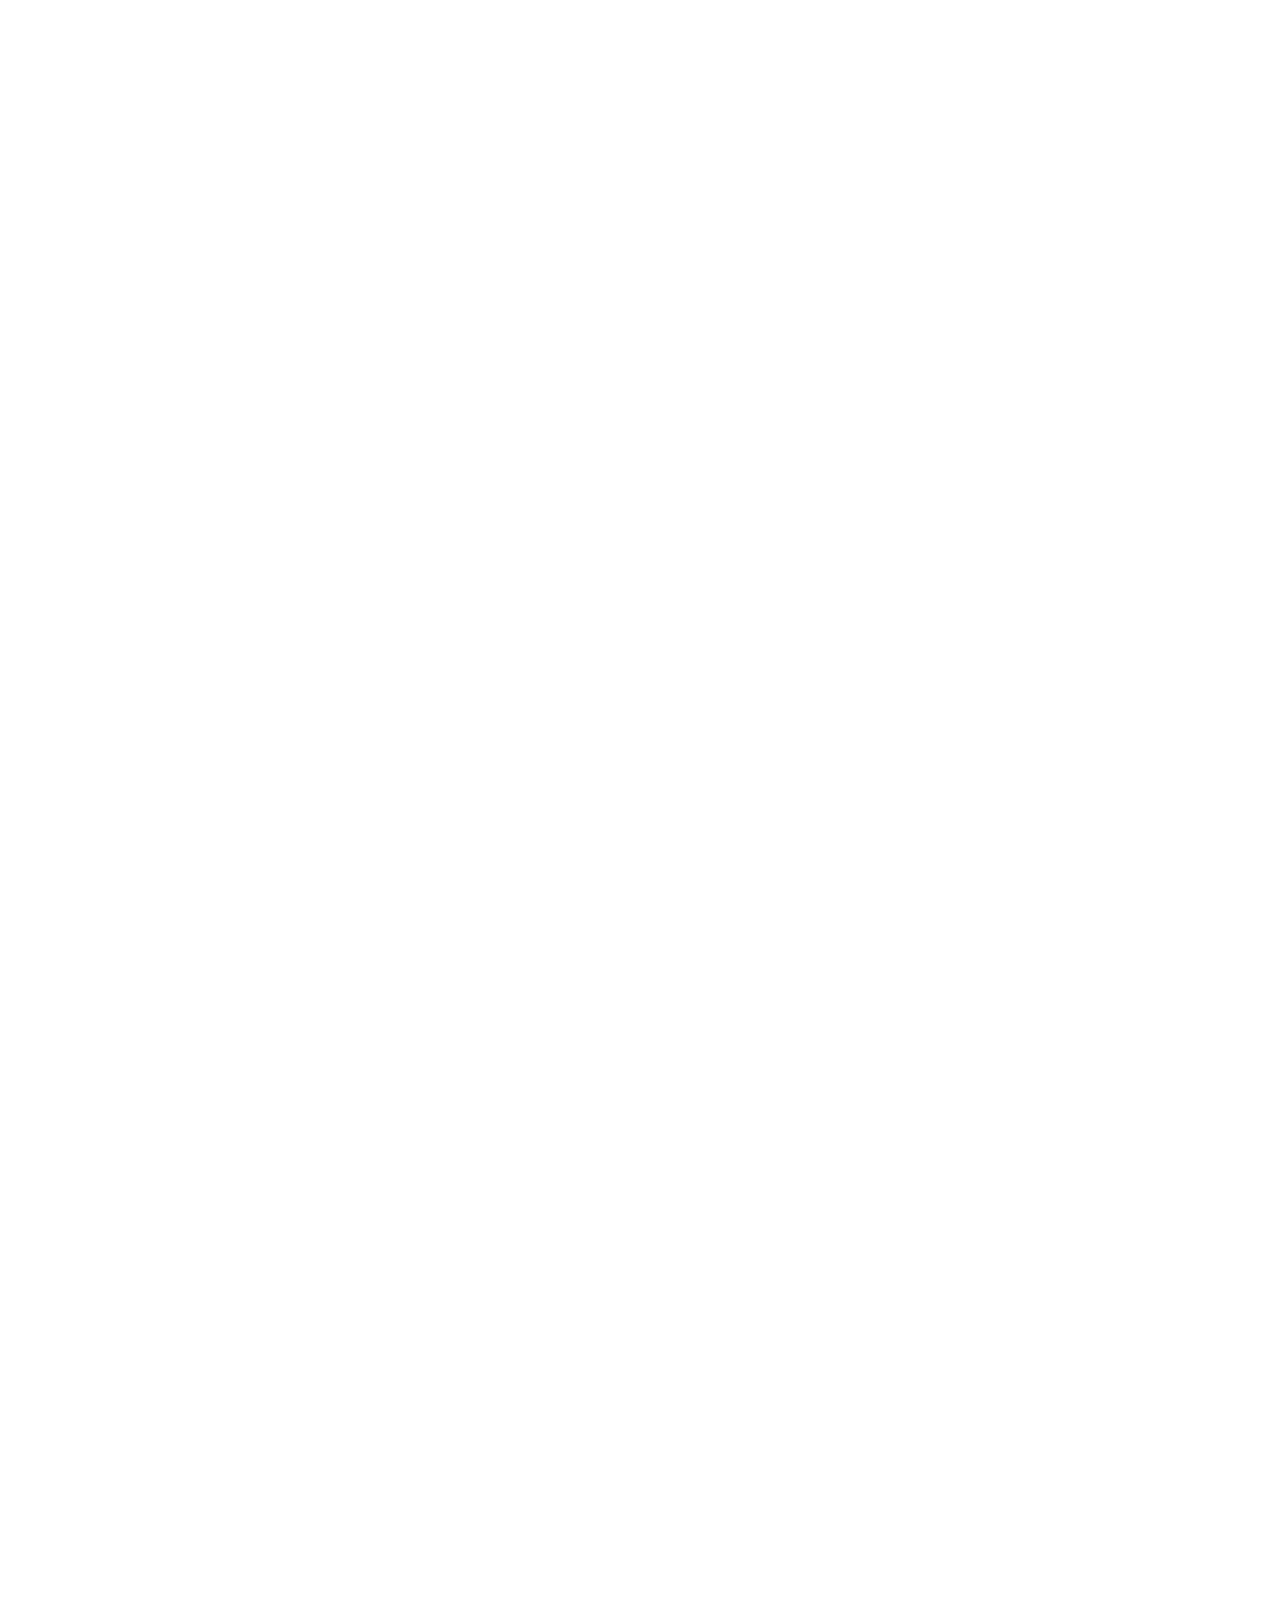
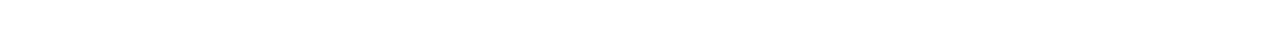
<file: public/stoneplan.html>
<!DOCTYPE html>
<html lang="en">
<head>
    <meta charset="UTF-8">
    <meta name="viewport" content="width=device-width, initial-scale=1.0">
    <meta http-equiv="X-UA-Compatible" content="ie=edge">
    <title>网易音乐人</title>
    <script src="js/musicer/push.js"></script>
    <script src="js/musicer/music-raven.min.js"></script>
    <script src="js/musicer/puzzle@000008.js"></script>
    <link rel="stylesheet" href="css/musicer/vendor.7d584373.css">
    <link rel="stylesheet" href="css/musicer/stoneplan_index_index.610acba9.css">
</head>
<body>
    <div id="go-footfix" class="go-footfix">
        <div class="fixspace" id="module-root">
            <div class="g-top j-flag">
                <div class="m-top">
                    <a href="/" class="logo f-tid u-cicn u-cicn-1" title="网易云音乐">网易云音乐</a>
                    <ul class="nav f-fl f-ff2">
                    <li><a href="musicer.html">首页</a></li>
                    <li><a href="/nmusician/web/stoneplan/index"class="z-slt">石头计划</a></li>
                    <li><a href="/nmusician/web/my" >个人中心</a></li>
                    <li><a href="/st/creatordoc/musician">常见问题</a></li>
                    </ul>
                    <div class="user f-fr">
                    <a data-action="join" class="f-fl entr">加入音乐人</a>
                    <a class="f-fl s-fc12" href="/user/home?id=433801085">半俗半雅半世人</a>
                    <a href="/#/msg/m/at" target="_blank" class="m-msg" title="我的消息">
                    <span class="msg u-cicn u-cicn-2 f-tid">我的消息</span>
                    <span class="j-msgbub bub f-hide"></span>
                    </a>
                    <span class="line">|</span><a href="javascript:;" data-action="logout" class="s-fc11">退出</a>
                    </div>
                </div>
            </div>
            <div id="J-StonePlan" class="g-stp">
                <div class="ExqZcBGwie8M5uCd4meXw my-stone-plan" id="auto-idi1561029603894">
                    <section id="header" class="_2RYdp-rU34xUBJ3P3ACzF1" style="height:475px;background-image:url(img/musicer/stone.jpg)">
                        <div class="_23iTnsLj8R2k-CqITUjEf5" style="top:57px;right:62px;">
                            <span class="num">688795</span>
                            <span class="text">人正在关注石头计划</span>
                        </div>
                    </section>
                    <section class="_1NrKDyu8DLqbF-hI49r6Dc">
                        <div class="_1vetQFYcsSWarjQ_lswEcY">
                            <ul class="_1NrKDyu8DLqbF-hI49r6Dc">
                                <li style="width:20%;">
                                    <a href="javascript:;">新声集结</a>
                                </li>
                                <li style="width:20%;">
                                    <a href="javascript:;">活动介绍</a>
                                </li>
                                <li style="width:20%;">
                                    <a href="javascript:;">日程安排</a>
                                </li>
                                <li style="width:20%;">
                                    <a href="javascript:;">探乐联盟</a>
                                </li>
                                <li style="width:20%;">
                                    <a href="javascript:;">往期回顾</a>
                                </li>
                            </ul>
                        </div>
                    </section>
                    <section class="_1Zmk55W6f4BBnLC-qMMCZ4"></section>
                    <div class="_1xix_waBUs-GA6Thu-jI80" style="background-image:url(img/musicer/bj.jpg)">
                        <div class="_1vetQFYcsSWarjQ_lswEcY">
                            <section id="gather" class="undefined">
                                <div class="bp4R-KzWjjVxKzaLxFn4V" style="height:590px; background-image:url(img/musicer/5.png)"></div>
                                <div class="bp4R-KzWjjVxKzaLxFn4V" style="height:460px; background-image:url(img/musicer/6.png)"></div>
                                <ul class="_1HPDxPWLsXD7r3Af1F3mFI">
                                   <!--::before--> 
                                    <li>
                                        <a href="#">
                                            <i class="cover" style="background-image:url(img/musicer/01.jpg)"></i>
                                            <span>
                                                A Crush
                                                <br>
                                                on River
                                            </span>
                                        </a>
                                    </li>
                                    <li>
                                        <a href="#">
                                            <i class="cover" style="background-image:url(img/musicer/02.jpg)"></i>
                                            <span>
                                                 Airfuel
                                                <br>
                                                飞行燃料乐队
                                            </span>
                                        </a>
                                    </li>
                                    <li>
                                        <a href="#">
                                            <i class="cover" style="background-image:url(img/musicer/03.jpg)"></i>
                                            <span>
                                                Berlin Psycho
                                                <br>
                                                Nurses
                                            </span>
                                        </a>
                                    </li>
                                    <li>
                                        <a href="#">
                                            <i class="cover" style="background-image:url(img/musicer/04.jpg)"></i>
                                            <span>
                                                CC
                                            </span>
                                        </a>
                                    </li>
                                    <li>
                                        <a href="#">
                                            <i class="cover" style="background-image:url(img/musicer/01.jpg)"></i>
                                            <span>
                                                A Crush
                                                <br>
                                                on River
                                            </span>
                                        </a>
                                    </li>
                                    <li>
                                        <a href="#">
                                            <i class="cover" style="background-image:url(img/musicer/02.jpg)"></i>
                                            <span>
                                                Airfuel
                                                <br>
                                                飞行燃料乐队
                                            </span>
                                        </a>
                                    </li>
                                    <li>
                                        <a href="#">
                                            <i class="cover" style="background-image:url(img/musicer/03.jpg)"></i>
                                                <span>
                                                Berlin Psycho
                                                <br>
                                                Nurses
                                            </span>
                                        </a>
                                    </li>
                                    <li>
                                        <a href="#">
                                            <i class="cover" style="background-image:url(img/musicer/04.jpg)"></i>
                                                <span>
                                                CC
                                                </span>
                                        </a>
                                    </li>
                                    <li>
                                        <a href="#">
                                            <i class="cover" style="background-image:url(img/musicer/01.jpg)"></i>
                                            <span>
                                                A Crush
                                                <br>
                                                on River
                                            </span>
                                        </a>
                                    </li>
                                    <li>
                                        <a href="#">
                                             <i class="cover" style="background-image:url(img/musicer/02.jpg)"></i>
                                            <span>
                                                Airfuel
                                                <br>
                                                飞行燃料乐队
                                            </span>
                                        </a>
                                    </li>
                                    <li>
                                        <a href="#">
                                            <i class="cover" style="background-image:url(img/musicer/03.jpg)"></i>
                                            <span>
                                                Berlin Psycho
                                                <br>
                                                 Nurses
                                            </span>
                                        </a>
                                    </li>
                                    <li>
                                            <a href="#">
                                                <i class="cover" style="background-image:url(img/musicer/04.jpg)"></i>
                                                <span>
                                                    CC
                                                </span>
                                            </a>
                                    </li>
                                    <li>
                                            <a href="#">
                                                <i class="cover" style="background-image:url(img/musicer/01.jpg)"></i>
                                                <span>
                                                    A Crush
                                                    <br>
                                                    on River
                                                </span>
                                            </a>
                                    </li>
                                    <li>
                                        <a href="#">
                                            <i class="cover" style="background-image:url(img/musicer/02.jpg)"></i>
                                            <span>
                                                Airfuel
                                                <br>
                                                飞行燃料乐队
                                            </span>
                                        </a>
                                    </li>
                                    <li>
                                            <a href="#">
                                                <i class="cover" style="background-image:url(img/musicer/03.jpg)"></i>
                                                    <span>
                                                    Berlin Psycho
                                                    <br>
                                                    Nurses
                                                </span>
                                            </a>
                                    </li>
                                    <li>
                                        <a href="#">
                                            <i class="cover" style="background-image:url(img/musicer/04.jpg)"></i>
                                                <span>
                                                 CC
                                                </span>
                                        </a>
                                    </li>
                                    <li>
                                            <a href="#">
                                                <i class="cover" style="background-image:url(img/musicer/01.jpg)"></i>
                                                <span>
                                                    A Crush
                                                    <br>
                                                    on River
                                                </span>
                                            </a>
                                    </li>
                                    <li>
                                            <a href="#">
                                                <i class="cover" style="background-image:url(img/musicer/02.jpg)"></i>
                                                <span>
                                                     Airfuel
                                                    <br>
                                                    飞行燃料乐队
                                                </span>
                                            </a>
                                    </li>
                                    <li>
                                        <a href="#">
                                            <i class="cover" style="background-image:url(img/musicer/03.jpg)"></i>
                                            <span>
                                                Berlin Psycho
                                                <br>
                                                Nurses
                                            </span>
                                        </a>
                                    </li>
                                    <li>
                                            <a href="#">
                                                <i class="cover" style="background-image:url(img/musicer/04.jpg)"></i>
                                                <span>
                                                    CC
                                                </span>
                                            </a>
                                    </li>
                                    <li>
                                            <a href="#">
                                                <i class="cover" style="background-image:url(img/musicer/01.jpg)"></i>
                                                <span>
                                                    A Crush
                                                    <br>
                                                    on River
                                                </span>
                                            </a>
                                    </li>
                                    <li>
                                            <a href="#">
                                                <i class="cover" style="background-image:url(img/musicer/02.jpg)"></i>
                                                <span>
                                                    Airfuel
                                                    <br>
                                                    飞行燃料乐队
                                                </span>
                                            </a>
                                    </li>
                                    <li>
                                            <a href="#">
                                                <i class="cover" style="background-image:url(img/musicer/03.jpg)"></i>
                                                    <span>
                                                    Berlin Psycho
                                                    <br>
                                                    Nurses
                                                </span>
                                            </a>
                                    </li>
                                    <li>
                                            <a href="#">
                                                <i class="cover" style="background-image:url(img/musicer/04.jpg)"></i>
                                                    <span>
                                                    CC
                                                    </span>
                                            </a>
                                    </li>
                                    <li>
                                            <a href="#">
                                                <i class="cover" style="background-image:url(img/musicer/01.jpg)"></i>
                                                <span>
                                                    A Crush
                                                    <br>
                                                    on River
                                                </span>
                                            </a>
                                    </li>
                                    <li>
                                            <a href="#">
                                                 <i class="cover" style="background-image:url(img/musicer/02.jpg)"></i>
                                                <span>
                                                    Airfuel
                                                    <br>
                                                    飞行燃料乐队
                                                </span>
                                            </a>
                                    </li>
                                    <li>
                                            <a href="#">
                                                <i class="cover" style="background-image:url(img/musicer/)"></i>
                                                <span>
                                                    Berlin Psycho
                                                    <br>
                                                     Nurses
                                                </span>
                                            </a>
                                    </li>
                                    <li>
                                                <a href="#">
                                                    <i class="cover" style="background-image:url(img/musicer/04.jpg)"></i>
                                                    <span>
                                                        CC
                                                    </span>
                                                </a>
                                    </li>
                                    <li>
                                                <a href="#">
                                                    <i class="cover" style="background-image:url(img/musicer/01.jpg)"></i>
                                                    <span>
                                                        A Crush
                                                        <br>
                                                        on River
                                                    </span>
                                                </a>
                                    </li>
                                    <li>
                                            <a href="#">
                                                <i class="cover" style="background-image:url(img/musicer/02.jpg)"></i>
                                                <span>
                                                    Airfuel
                                                    <br>
                                                    飞行燃料乐队
                                                </span>
                                            </a>
                                    </li>
                                    <li>
                                                <a href="#">
                                                    <i class="cover" style="background-image:url(img/musicer/03.jpg)"></i>
                                                        <span>
                                                        Berlin Psycho
                                                        <br>
                                                        Nurses
                                                    </span>
                                                </a>
                                    </li>
                                    <li>
                                            <a href="#">
                                                <i class="cover" style="background-image:url(img/musicer/04.jpg)"></i>
                                                    <span>
                                                     CC
                                                    </span>
                                            </a>
                                    </li>
                                    <li>
                                            <a href="#">
                                                <i class="cover" style="background-image:url(img/musicer/01.jpg)"></i>
                                                <span>
                                                    A Crush
                                                    <br>
                                                    on River
                                                </span>
                                            </a>
                                    </li>
                                    <li>
                                            <a href="#">
                                                <i class="cover" style="background-image:url(img/musicer/02.jpg)"></i>
                                                <span>
                                                     Airfuel
                                                    <br>
                                                    飞行燃料乐队
                                                </span>
                                            </a>
                                    </li>
                                    <li>
                                            <a href="#">
                                                <i class="cover" style="background-image:url(img/musicer/03.jpg)"></i>
                                                <span>
                                                    Berlin Psycho
                                                    <br>
                                                    Nurses
                                                </span>
                                            </a>
                                    </li>
                                    <li>
                                            <a href="#">
                                                <i class="cover" style="background-image:url(img/musicer/04.jpg)"></i>
                                                <span>
                                                    CC
                                                </span>
                                            </a>
                                    </li>
                                    <li>
                                            <a href="#">
                                                <i class="cover" style="background-image:url(img/musicer/01.jpg)"></i>
                                                <span>
                                                    A Crush
                                                    <br>
                                                    on River
                                                </span>
                                            </a>
                                    </li>
                                    <li>
                                            <a href="#">
                                                <i class="cover" style="background-image:url(img/musicer/02.jpg)"></i>
                                                <span>
                                                    Airfuel
                                                    <br>
                                                    飞行燃料乐队
                                                </span>
                                            </a>
                                    </li>
                                    <li>
                                            <a href="#">
                                                <i class="cover" style="background-image:url(img/musicer/03.jpg)"></i>
                                                    <span>
                                                    Berlin Psycho
                                                    <br>
                                                    Nurses
                                                </span>
                                            </a>
                                    </li>
                                    <li>
                                            <a href="#">
                                                <i class="cover" style="background-image:url(img/musicer/04.jpg)"></i>
                                                    <span>
                                                    CC
                                                    </span>
                                            </a>
                                    </li>
                                    <li>
                                            <a href="#">
                                                <i class="cover" style="background-image:url(img/musicer/01.jpg)"></i>
                                                <span>
                                                    A Crush
                                                    <br>
                                                    on River
                                                </span>
                                            </a>
                                    </li>
                                    <li>
                                            <a href="#">
                                                 <i class="cover" style="background-image:url(img/musicer/02.jpg)"></i>
                                                <span>
                                                    Airfuel
                                                    <br>
                                                    飞行燃料乐队
                                                </span>
                                            </a>
                                    </li>
                                    <li>
                                            <a href="#">
                                                <i class="cover" style="background-image:url(img/musicer/03.jpg)"></i>
                                                <span>
                                                    Berlin Psycho
                                                    <br>
                                                     Nurses
                                                </span>
                                            </a>
                                    </li>
                                    <li>
                                                <a href="#">
                                                    <i class="cover" style="background-image:url(img/musicer/04.jpg)"></i>
                                                    <span>
                                                        CC
                                                    </span>
                                                </a>
                                    </li>
                                    <li>
                                                <a href="#">
                                                    <i class="cover" style="background-image:url(img/musicer/01.jpg)"></i>
                                                    <span>
                                                        A Crush
                                                        <br>
                                                        on River
                                                    </span>
                                                </a>
                                    </li>
                                    <li>
                                            <a href="#">
                                                <i class="cover" style="background-image:url(img/musicer/02.jpg)"></i>
                                                <span>
                                                    Airfuel
                                                    <br>
                                                    飞行燃料乐队
                                                </span>
                                            </a>
                                    </li>
                                    <li>
                                                <a href="#">
                                                    <i class="cover" style="background-image:url(img/musicer/03.jpg)"></i>
                                                        <span>
                                                        Berlin Psycho
                                                        <br>
                                                        Nurses
                                                    </span>
                                                </a>
                                    </li>
                                    <li>
                                            <a href="#">
                                                <i class="cover" style="background-image:url(img/musicer/04.jpg)"></i>
                                                    <span>
                                                     CC
                                                    </span>
                                            </a>
                                    </li>
                                    <li>
                                                <a href="#">
                                                    <i class="cover" style="background-image:url(img/musicer/01.jpg)"></i>
                                                    <span>
                                                        A Crush
                                                        <br>
                                                        on River
                                                    </span>
                                                </a>
                                    </li>
                                    <li>
                                                <a href="#">
                                                    <i class="cover" style="background-image:url(img/musicer/02.jpg)"></i>
                                                    <span>
                                                         Airfuel
                                                        <br>
                                                        飞行燃料乐队
                                                    </span>
                                                </a>
                                    </li>
                                    <li>
                                            <a href="#">
                                                <i class="cover" style="background-image:url(img/musicer/03.jpg)"></i>
                                                <span>
                                                    Berlin Psycho
                                                    <br>
                                                    Nurses
                                                </span>
                                            </a>
                                    </li>
                                    <li>
                                                <a href="#">
                                                    <i class="cover" style="background-image:url(img/musicer/04.jpg)"></i>
                                                    <span>
                                                        CC
                                                    </span>
                                                </a>
                                    </li>
                                    <li>
                                                <a href="#">
                                                    <i class="cover" style="background-image:url(img/musicer/01.jpg)"></i>
                                                    <span>
                                                        A Crush
                                                        <br>
                                                        on River
                                                    </span>
                                                </a>
                                    </li>
                                    <li>
                                                <a href="#">
                                                    <i class="cover" style="background-image:url(img/musicer/02.jpg)"></i>
                                                    <span>
                                                        Airfuel
                                                        <br>
                                                        飞行燃料乐队
                                                    </span>
                                                </a>
                                    </li>
                                    <li>
                                                <a href="#">
                                                    <i class="cover" style="background-image:url(img/musicer/03.jpg)"></i>
                                                        <span>
                                                        Berlin Psycho
                                                        <br>
                                                        Nurses
                                                    </span>
                                                </a>
                                    </li>
                                    <li>
                                                <a href="#">
                                                    <i class="cover" style="background-image:url(img/musicer/04.jpg)"></i>
                                                        <span>
                                                        CC
                                                        </span>
                                                </a>
                                    </li>
                                    <li>
                                                <a href="#">
                                                    <i class="cover" style="background-image:url(img/musicer/01.jpg)"></i>
                                                    <span>
                                                        A Crush
                                                        <br>
                                                        on River
                                                    </span>
                                                </a>
                                    </li>
                                    <li>
                                                <a href="#">
                                                     <i class="cover" style="background-image:url(img/musicer/02.jpg)"></i>
                                                    <span>
                                                        Airfuel
                                                        <br>
                                                        飞行燃料乐队
                                                    </span>
                                                </a>
                                    </li>
                                    <li>
                                                <a href="#">
                                                    <i class="cover" style="background-image:url(img/musicer/03.jpg)"></i>
                                                    <span>
                                                        Berlin Psycho
                                                        <br>
                                                         Nurses
                                                    </span>
                                                </a>
                                    </li>
                                    <li>
                                                    <a href="#">
                                                        <i class="cover" style="background-image:url(img/musicer/04.jpg)"></i>
                                                        <span>
                                                            CC
                                                        </span>
                                                    </a>
                                    </li>
                                    <li>
                                                    <a href="#">
                                                        <i class="cover" style="background-image:url(img/musicer/01.jpg)"></i>
                                                        <span>
                                                            A Crush
                                                            <br>
                                                            on River
                                                        </span>
                                                    </a>
                                    </li>
                                    <li>
                                                <a href="#">
                                                    <i class="cover" style="background-image:url(img/musicer/02.jpg)"></i>
                                                    <span>
                                                        Airfuel
                                                        <br>
                                                        飞行燃料乐队
                                                    </span>
                                                </a>
                                    </li>
                                    <li>
                                                    <a href="#">
                                                        <i class="cover" style="background-image:url(img/musicer/03.jpg)"></i>
                                                            <span>
                                                            Berlin Psycho
                                                            <br>
                                                            Nurses
                                                        </span>
                                                    </a>
                                    </li>
                                    <li>
                                                <a href="#">
                                                    <i class="cover" style="background-image:url(img/musicer/04.jpg)"></i>
                                                        <span>
                                                         CC
                                                        </span>
                                                </a>
                                    </li>
                                    <li>
                                            <a href="#">
                                                <i class="cover" style="background-image:url(img/musicer/01.jpg)"></i>
                                                <span>
                                                    A Crush
                                                    <br>
                                                    on River
                                                </span>
                                            </a>
                                    </li>
                                    <li>
                                            <a href="#">
                                                <i class="cover" style="background-image:url(img/musicer/02.jpg)"></i>
                                                <span>
                                                     Airfuel
                                                    <br>
                                                    飞行燃料乐队
                                                </span>
                                            </a>
                                    </li>
                                    <li>
                                            <a href="#">
                                                <i class="cover" style="background-image:url(img/musicer/03.jpg)"></i>
                                                <span>
                                                    Berlin Psycho
                                                    <br>
                                                    Nurses
                                                </span>
                                            </a>
                                    </li>
                                    <li>
                                            <a href="#">
                                                <i class="cover" style="background-image:url(img/musicer/04.jpg)"></i>
                                                <span>
                                                    CC
                                                </span>
                                            </a>
                                    </li>
                                    <li>
                                            <a href="#">
                                                <i class="cover" style="background-image:url(img/musicer/01.jpg)"></i>
                                                <span>
                                                    A Crush
                                                    <br>
                                                    on River
                                                </span>
                                            </a>
                                    </li>
                                    <li>
                                            <a href="#">
                                                <i class="cover" style="background-image:url(img/musicer/02.jpg)"></i>
                                                <span>
                                                    Airfuel
                                                    <br>
                                                    飞行燃料乐队
                                                </span>
                                            </a>
                                    </li>
                                    <li>
                                            <a href="#">
                                                <i class="cover" style="background-image:url(img/musicer/03.jpg)"></i>
                                                    <span>
                                                    Berlin Psycho
                                                    <br>
                                                    Nurses
                                                </span>
                                            </a>
                                    </li>
                                    <li>
                                            <a href="#">
                                                <i class="cover" style="background-image:url(img/musicer/04.jpg)"></i>
                                                    <span>
                                                    CC
                                                    </span>
                                            </a>
                                    </li>
                                    <li>
                                            <a href="#">
                                                <i class="cover" style="background-image:url(img/musicer/01.jpg)"></i>
                                                <span>
                                                    A Crush
                                                    <br>
                                                    on River
                                                </span>
                                            </a>
                                    </li>
                                    <li>
                                            <a href="#">
                                                 <i class="cover" style="background-image:url(img/musicer/02.jpg)"></i>
                                                <span>
                                                    Airfuel
                                                    <br>
                                                    飞行燃料乐队
                                                </span>
                                            </a>
                                    </li>
                                    <li>
                                            <a href="#">
                                                <i class="cover" style="background-image:url(img/musicer/03.jpg)"></i>
                                                <span>
                                                    Berlin Psycho
                                                    <br>
                                                     Nurses
                                                </span>
                                            </a>
                                    </li>
                                    <li>
                                                <a href="#">
                                                    <i class="cover" style="background-image:url(img/musicer/04.jpg)"></i>
                                                    <span>
                                                        CC
                                                    </span>
                                                </a>
                                    </li>
                                    <li>
                                                <a href="#">
                                                    <i class="cover" style="background-image:url(img/musicer/01.jpg)"></i>
                                                    <span>
                                                        A Crush
                                                        <br>
                                                        on River
                                                    </span>
                                                </a>
                                    </li>
                                    <li>
                                            <a href="#">
                                                <i class="cover" style="background-image:url(img/musicer/02.jpg)"></i>
                                                <span>
                                                    Airfuel
                                                    <br>
                                                    飞行燃料乐队
                                                </span>
                                            </a>
                                    </li>
                                    <li>
                                                <a href="#">
                                                    <i class="cover" style="background-image:url(img/musicer/03.jpg)"></i>
                                                        <span>
                                                        Berlin Psycho
                                                        <br>
                                                        Nurses
                                                    </span>
                                                </a>
                                    </li>
                                    <li>
                                            <a href="#">
                                                <i class="cover" style="background-image:url(img/musicer/04.jpg)"></i>
                                                    <span>
                                                     CC
                                                    </span>
                                            </a>
                                    </li>
                                    <li>
                                                <a href="#">
                                                    <i class="cover" style="background-image:url(img/musicer/01.jpg)"></i>
                                                    <span>
                                                        A Crush
                                                        <br>
                                                        on River
                                                    </span>
                                                </a>
                                    </li>
                                    <li>
                                                <a href="#">
                                                    <i class="cover" style="background-image:url(img/musicer/02.jpg)"></i>
                                                    <span>
                                                         Airfuel
                                                        <br>
                                                        飞行燃料乐队
                                                    </span>
                                                </a>
                                    </li>
                                    <li>
                                            <a href="#">
                                                <i class="cover" style="background-image:url(img/musicer/03.jpg)"></i>
                                                <span>
                                                    Berlin Psycho
                                                    <br>
                                                    Nurses
                                                </span>
                                            </a>
                                    </li>
                                    <li>
                                                <a href="#">
                                                    <i class="cover" style="background-image:url(img/musicer/04.jpg)"></i>
                                                    <span>
                                                        CC
                                                    </span>
                                                </a>
                                    </li>
                                    <li>
                                                <a href="#">
                                                    <i class="cover" style="background-image:url(img/musicer/01.jpg)"></i>
                                                    <span>
                                                        A Crush
                                                        <br>
                                                        on River
                                                    </span>
                                                </a>
                                    </li>
                                    <li>
                                                <a href="#">
                                                    <i class="cover" style="background-image:url(img/musicer/02.jpg)"></i>
                                                    <span>
                                                        Airfuel
                                                        <br>
                                                        飞行燃料乐队
                                                    </span>
                                                </a>
                                    </li>
                                    <li>
                                                <a href="#">
                                                    <i class="cover" style="background-image:url(img/musicer/03.jpg)"></i>
                                                        <span>
                                                        Berlin Psycho
                                                        <br>
                                                        Nurses
                                                    </span>
                                                </a>
                                    </li>
                                    <li>
                                                <a href="#">
                                                    <i class="cover" style="background-image:url(img/musicer/04.jpg)"></i>
                                                        <span>
                                                        CC
                                                        </span>
                                                </a>
                                    </li>
                                    <li>
                                                <a href="#">
                                                    <i class="cover" style="background-image:url(img/musicer/01.jpg)"></i>
                                                    <span>
                                                        A Crush
                                                        <br>
                                                        on River
                                                    </span>
                                                </a>
                                    </li>
                                    <li>
                                                <a href="#">
                                                     <i class="cover" style="background-image:url(img/musicer/02.jpg)"></i>
                                                    <span>
                                                        Airfuel
                                                        <br>
                                                        飞行燃料乐队
                                                    </span>
                                                </a>
                                    </li>
                                    <li>
                                                <a href="#">
                                                    <i class="cover" style="background-image:url(img/musicer/03.jpg)"></i>
                                                    <span>
                                                        Berlin Psycho
                                                        <br>
                                                         Nurses
                                                    </span>
                                                </a>
                                    </li>
                                    <li>
                                                    <a href="#">
                                                        <i class="cover" style="background-image:url(img/musicer/04.jpg)"></i>
                                                        <span>
                                                            CC
                                                        </span>
                                                    </a>
                                    </li>
                                    <li>
                                                    <a href="#">
                                                        <i class="cover" style="background-image:url(img/musicer/01.jpg)"></i>
                                                        <span>
                                                            A Crush
                                                            <br>
                                                            on River
                                                        </span>
                                                    </a>
                                    </li>
                                    <li>
                                                <a href="#">
                                                    <i class="cover" style="background-image:url(img/musicer/02.jpg)"></i>
                                                    <span>
                                                        Airfuel
                                                        <br>
                                                        飞行燃料乐队
                                                    </span>
                                                </a>
                                    </li>
                                    <li>
                                                    <a href="#">
                                                        <i class="cover" style="background-image:url(img/musicer/03.jpg)"></i>
                                                            <span>
                                                            Berlin Psycho
                                                            <br>
                                                            Nurses
                                                        </span>
                                                    </a>
                                    </li>
                                    <li>
                                            <a href="#">
                                                <i class="cover" style="background-image:url(img/musicer/02.jpg)"></i>
                                                <span>
                                                     Airfuel
                                                    <br>
                                                    飞行燃料乐队
                                                </span>
                                            </a>
                                    </li>
                                    <li>
                                        <a href="#">
                                            <i class="cover" style="background-image:url(img/musicer/03.jpg)"></i>
                                            <span>
                                                Berlin Psycho
                                                <br>
                                                Nurses
                                            </span>
                                        </a>
                                    </li>
                                    <li>
                                            <a href="#">
                                                <i class="cover" style="background-image:url(img/musicer/04.jpg)"></i>
                                                <span>
                                                    CC
                                                </span>
                                            </a>
                                    </li>
                                    <li>
                                            <a href="#">
                                                <i class="cover" style="background-image:url(img/musicer/01.jpg)"></i>
                                                <span>
                                                    A Crush
                                                    <br>
                                                    on River
                                                </span>
                                            </a>
                                    </li>
                                    <li>
                                            <a href="#">
                                                <i class="cover" style="background-image:url(img/musicer/02.jpg)"></i>
                                                <span>
                                                    Airfuel
                                                    <br>
                                                    飞行燃料乐队
                                                </span>
                                            </a>
                                    </li>
                                    <li>
                                            <a href="#">
                                                <i class="cover" style="background-image:url(img/musicer/03.jpg)"></i>
                                                    <span>
                                                    Berlin Psycho
                                                    <br>
                                                    Nurses
                                                </span>
                                            </a>
                                    </li>
                                    <li>
                                            <a href="#">
                                                <i class="cover" style="background-image:url(img/musicer/04.jpg)"></i>
                                                    <span>
                                                    CC
                                                    </span>
                                            </a>
                                    </li>
                                    <li>
                                            <a href="#">
                                                <i class="cover" style="background-image:url(img/musicer/01.jpg)"></i>
                                                <span>
                                                    A Crush
                                                    <br>
                                                    on River
                                                </span>
                                            </a>
                                    </li>
                                    <li>
                                            <a href="#">
                                                 <i class="cover" style="background-image:url(img/musicer/02.jpg)"></i>
                                                <span>
                                                    Airfuel
                                                    <br>
                                                    飞行燃料乐队
                                                </span>
                                            </a>
                                    </li>
                                    <li>
                                            <a href="#">
                                                <i class="cover" style="background-image:url(img/musicer/03.jpg)"></i>
                                                <span>
                                                    Berlin Psycho
                                                    <br>
                                                     Nurses
                                                </span>
                                            </a>
                                    </li>
                                    <li>
                                                <a href="#">
                                                    <i class="cover" style="background-image:url(img/musicer/04.jpg)"></i>
                                                    <span>
                                                        CC
                                                    </span>
                                                </a>
                                    </li>
                                    <li>
                                                <a href="#">
                                                    <i class="cover" style="background-image:url(img/musicer/01.jpg)"></i>
                                                    <span>
                                                        A Crush
                                                        <br>
                                                        on River
                                                    </span>
                                                </a>
                                    </li>
                                    <li>
                                            <a href="#">
                                                <i class="cover" style="background-image:url(img/musicer/02.jpg)"></i>
                                                <span>
                                                    Airfuel
                                                    <br>
                                                    飞行燃料乐队
                                                </span>
                                            </a>
                                    </li>
                                    <li>
                                                <a href="#">
                                                    <i class="cover" style="background-image:url(img/musicer/03.jpg)"></i>
                                                        <span>
                                                        Berlin Psycho
                                                        <br>
                                                        Nurses
                                                    </span>
                                                </a>
                                    </li>
                                </ul>
                            </section>
                            <section id="introduction" class="St2GycC2yXd7XrcCwaniV">
                                <div class="bp4R-KzWjjVxKzaLxFn4V" style="height:730px; background-image:url(img/musicer/7.png)"></div>
                                <div class="bp4R-KzWjjVxKzaLxFn4V" style="height:330px; background-image:url(img/musicer/8.png)"></div>
                            </section>
                            <div class="my-apply-button-container">
                                <div class="m-apply-button z-code-606">
                                    <button>本期报名已结束</button>
                                </div>  
                                <a class="view-button" href="javascript:void(0);" style="display:none;">查看我的报名信息</a>  
                            </div>
                            <section id="arrange" class="undefined">
                                <div class="bp4R-KzWjjVxKzaLxFn4V" style="height:897px; background-image:url(img/musicer/9.png)"> </div>
                            </section>
                            <section id="look" class="undefined">
                                <div class="bp4R-KzWjjVxKzaLxFn4V" style="height:450px; background-image:url(img/musicer/10.png)"></div>
                                <div class="bp4R-KzWjjVxKzaLxFn4V" style="height:897px; background-image:url(img/musicer/11.png)"></div>
                                <div class="bp4R-KzWjjVxKzaLxFn4V" style="height:600px; background-image:url(img/musicer/12.png)"></div>
                            </section>
                            <section class="_2BkQPK84wua9ftTS9l1CRR">
                                <div class="bp4R-KzWjjVxKzaLxFn4V" style="height:649px; background-image:url(img/musicer/13.png)">
                                    <div class="_2HPZVifFUzLe--sWOvWJ90" style="background-image:url(img/musicer/14.jpg)"></div>
                                </div>
                            </section>
                            <section id="review" class="_2MI441zkRFkxwPvC9UJ_Jg">
                                <div style="height:750px;background-size:100% 100%;background-image:url(img/musicer/15.png)">
                                    <div class="2MI441zkRFkxwPvC9UJ_Jg"></div>
                                </div>
                                <div class="_405hYp5nB7-0ZEcbqx3oZ" style="height:1069px;background-size:100% 100%;background-image:url(img/musicer/16.png)" id="auto-id-1561115129121">
                                    <div class="_2OhoFICMJkOGkOz4zbkHbN">
                                        <div class="_3Ww5oGCz08j5E9CjTNqXjd">
                                            <a href="https://music.163.com/#/album?id=36871264" target="_blank">
                                                <div class="cover" style="background-image:url(img/musicer/17.png)"></div>
                                                <h3>下个归处</h3>  
                                            </a>
                                        </div>
                                        <div class="_3Ww5oGCz08j5E9CjTNqXjd">
                                            <a href="https://music.163.com/#/album?id=36636187" target="_blank">
                                                <div class="cover" style="background-image:url(img/musicer/18.png)"></div>
                                                <h3>四页景</h3>  
                                            </a>
                                        </div>
                                        <div class="_3Ww5oGCz08j5E9CjTNqXjd">
                                            <a href="https://music.163.com/#/album?id=36782015" target="_blank">
                                                <div class="cover" style="background-image:url(img/musicer/19.png)"></div>
                                                <h3>生活长短诗</h3>  
                                            </a>
                                        </div>
                                        <div class="_3Ww5oGCz08j5E9CjTNqXjd">
                                            <a href="https://music.163.com/#/album?id=36712012" target="_blank">
                                                <div class="cover" style="background-image:url(img/musicer/20.png)"></div>
                                                <h3>故梦小夜集</h3>  
                                            </a>
                                        </div>
                                        <a class="full" target="_blank" href="#">>完整版></a>
                                    </div>
                                    <div class="_2eIMJpvAyXetvdOJTBd1JK">
                                            <div class="_3Ww5oGCz08j5E9CjTNqXjd">
                                                <a href="https://music.163.com/#/album?id=39483016" target="_blank">
                                                    <div class="cover" style="background-image:url(img/musicer/21.png)"></div>
                                                    <h3>
                                                        木小雅
                                                        可能否
                                                    </h3>  
                                                </a>
                                            </div>
                                            <div class="_3Ww5oGCz08j5E9CjTNqXjd">
                                                <a href="https://music.163.com/#/album?id=72072314" target="_blank">
                                                    <div class="cover" style="background-image:url(img/musicer/22.png)"></div>
                                                    <h3>
                                                        孟大C
                                                        你是年少的欢喜
                                                    </h3>  
                                                </a>
                                            </div>
                                            <div class="_3Ww5oGCz08j5E9CjTNqXjd">
                                                <a href="https://music.163.com/#/album?id=39460011" target="_blank">
                                                    <div class="cover" style="background-image:url(img/musicer/23.png)"></div>
                                                    <h3>
                                                        陈小熊
                                                        三城记
                                                    </h3>  
                                                </a>
                                            </div>
                                            <div class="_3Ww5oGCz08j5E9CjTNqXjd">
                                                <a href="https://music.163.com/#/album?id=72706840" target="_blank">
                                                    <div class="cover" style="background-image:url(img/musicer/24.png)"></div>
                                                    <h3>
                                                        葵因
                                                        幼稚的歌
                                                    </h3>  
                                                </a>
                                            </div>
                                            <a class="full" target="_blank" href="#">>完整版></a>
                                    </div>
                                </div>
                            </section>
                        </div>
                    </div>
                </div>
            </div>
        </div>
    </div>
    <!--<div id="newVersionGuide"> </div>
    <div id="1"></div>
    <div class="g-ft g-ft-noplaybar g-ft-fix" id="auto-id-1561115129149">
        <div class="m-ft" id="auto-id-1561115129148">
            <div class="wrap f-cb" id="auto-id-1561115129147">
                <div class="copy">
                    <p>
                        <a href="javascript:;" class="s-fc4">客户服务</a>
                        <span class="line">|</span>
                        <a href="javascript:;" class="s-fc4">服务条款</a>
                        <span class="line">|</span>
                        <a href="javascript:;" class="s-fc4">网站导航</a>
                        <span class="line">|</span>
                        <a id="g_feeback" href="javascript:;" class="s-fc4" data-action="feedback" hidefocus="true">意见反馈</a>
                    </p>   
                    <p class="s-fc3">
                        <span class="sep">杭州网易公司版权所有©1997-2019</span>
                    </p>   
                </div>
                <ul class="enter f-fr">
                    <li>
                        <a class="logo logo-musician f-tid" href="#">独立音乐人</a>
                    </li>
                    <li>
                        <a class="logo logo-topic f-tid" href="#">音乐专栏</a>
                    </li>
                    <li>
                        <a class="logo logo-media f-tid" href="#">自媒体</a>
                    </li>
                    <li>
                        <a class="logo logo-reward f-tid" href="#">赞赏</a>
                    </li>
                </ul> 
            </div>
        </div>
    </div>
    <div class="g-videoplayer-ctn" style="display:none"></div>
    -->
</body>
</html>
</file>
<file: public/css/shop/details.css>
*{
    margin: 0;padding: 0;
}
.container{
    width:1100px;
    margin:0 auto;
}
.top{
    padding:68px 0 19px 0;
    border-bottom:1px solid #000;
}
.sy{
    font-size:20px;
    font-weight:bold;
}
.s-intr{
    color:#999;
    font-size:16px;
    font-weight:600;
}   
.left{
  width:1100px;
  margin:0 auto;
} 
.price{
  color:#d33a31;
}
.buy{
  color:#d33a31;
}
.cart1,.collection{
  background-color:#d33a31;
  color:#fff;
}
     /*下半部分*/
.b_box{
    width: 1100px;
    background-color: #fff;
    margin: 0px auto;
    display:flex;
}
.detail,.hot{
    margin-top:50px;
}
.detail{
    margin-right:40px;
}
.pd{
    font-size:24px;
    font-weight:bold;
    border-bottom:1px solid #000;
    padding-bottom:20px;
}
.t_imgs{
   margin-top:40px; 
}

.hp{
    font-size:24px;
    color:#333;
    border-bottom:1px solid #000;
    padding-bottom:20px;
}
.m-img{
    width:100px;
    height:100px;
    margin-right:10px;
}
.m-product{
    display:flex;
    margin-top:30px;
}
.b-intr{
    margin-bottom:30px;
    line-height:24px;
}
.cuxiao{
    border:1px solid #fc4b2d;
    color:#fc5336;
    font-size:10px;
}
.p-intr{
    font-size:14px;
    color:#333;
}
.b-pr{
    font-style: normal;
    text-align: left;
    font-size: inherit;
    color:#d33a31;
    margin-top:10px;
}
.m-wrap {
    display: block;
    position: fixed;
    left: 50%;
    margin-left: 570px;
    z-index: 98;
    top: 50%;
    margin-top: -138px;
    width: 60px;
    height: auto;
    font-size: 12px;
    background: #fff;
    border: 1px solid rgba(0, 0, 0, 0.4);
    text-align: center;
}
.m-item {
    display: block;
    height: 58px;
    border: 1px solid transparent;
    border-bottom: 1px solid rgba(0, 0, 0, 0.1);
    border-bottom: 1px solid #e5e5e5;
    cursor: pointer;
}
.m-unclick span {
    display: block;
    margin-top: 13px;
    line-height: 1.5;
    color: #666666;
}
.m-back {
    height: 35px;
    border: none;
    background-position: -70px -0px;
}
</file>
<file: public/css/shop/base.css>
/*整个页面的背景色*/
body{
  background-color: #f5f5f5;
  min-width:1000px;
}
/*一级容器定宽居中*/
body>.container{
  width:1100px;
  min-width:1000px;
  margin:0 auto;
}
</file>
<file: public/css/shop/header.css>
.header{
  width:1100px;
  margin:0 auto;
  position:relative;
}
.logo{
  float:left;
}
.search{
  float:left;
  margin-left:260px;
  margin-top:20px;
  
}
.content-bar{
  position: absolute;
  right: 0;
  top: 0;
  height: 30px;
  line-height: 30px;
  display: flex;
}

.logout-btn{
  padding-left: 4px;
}
.order-btn{
margin-left: 15px;
padding:0 10px;
}

.searchl{
  width:260px;
  height:30px;
  border:1px solid #ccc;
  border-radius:30px;
  padding-left:20px;
}
.cart{
  float:left;
  margin-top:20px;
  margin-left:40px;
}
.cart a{
  color:#666;
}
.m-select{
  float:left;
  margin-top:20px;
  margin-left:30px;
  z-index: 99;
  width: 170px;
  height: 36px;
}
.f-pr {
  position: relative;
  zoom: 1;
}
.m-select .login {
  width: 36px;
  height: 36px;
  line-height: 36px;
  text-align: center;
  font-size: 16px;
}
</file>
<file: public/css/shop/product_details.css>
/*定制规格参数按钮的颜色*/
#details>div:nth-child(5)>div .btn-outline-secondary:hover{
  color:#0069d9;
  background-color:#f5f5f5;
  border-color:#e4393c;
}
#details>div:nth-child(5)>div .btn-outline-secondary.active{
  color:#6c757d;
  background-color:#f5f5f5;
  border-color:#e4393c;
  border-width:2px;
}
/*定制数量按钮的颜色*/
#details>div:nth-child(6) .btn-outline-secondary{
  width:30px;
}
#details>div:nth-child(6) .btn-outline-secondary:hover,
#details>div:nth-child(6) .btn-outline-secondary:active,
#details>div:nth-child(6) .btn-outline-secondary:focus{
  color:#6c757d;
  background-color:#f5f5f5;
  border-color:#0069d9;
  box-shadow: none;
}
/*定制立即购买按钮背景色*/
#details>div:nth-child(7)>a:first-child{
  background:linear-gradient(to bottom,#f0f0f0,#e0e0e0);
}
#main{
  width:100%;
  margin:0 auto;
}
/*定制放大镜样式*/
#preview>.card>.card-body>div{
  width:248px;
  overflow:hidden;
}
#preview>.card>.card-body>div>ul{
  transition:all .5s linear;
}
#preview>.card>.card-body>div>ul>li{
  width:62px; height:62px;
}
#preview>.card>.card-body>div>ul img{
  width:52px; height:52px;
}
#preview>.card>.card-body>div>ul img:hover{
  border:1px solid #e4393c;
}
#preview>div>img{width:354px}
#mask{
  width:176px; height:176px;
  background-color:#ffa;
  opacity:.5;
}
#super-mask{
  width:352px; height:352px;
}
#div-lg{
  width:400px; height:400px;
  left:354px;
  z-index:1000;
  border: 1px solid rgba(0, 0, 0, 0.125)
}
/*定制为你推荐部分的样式*/
#recommend{
  width:915px;
  border-color: 1px solid rgba(0, 0, 0, 0.125);
  overflow:hidden;
}
#recommend>ul>li{
  width:220px;
}
/*订制商品详情部分的样式*/
#main>nav.navbar{
  background:linear-gradient(to bottom,#f0f0f0,#e0e0e0);
  box-shadow:0px 3px 6px #ccc
}
#main>nav.navbar .active{
  margin-top:2px;
  border-bottom:3px solid #0069d9;
}
#params .col-md-2>.btn{
  background: linear-gradient(to bottom,#f0f0f0,#e0e0e0);
  box-shadow:0px 3px 4px #ccc
}
#params .col-md-10>div>ul>li{
  width: 237px;
}
#details{
  float:right !important;
}
</file>
<file: public/css/shop/basel.css>
*{
    margin: 0;
    padding: 0;
}
body{
    font: 12px/1.5 "Hiragino Sans GB", "Microsoft YaHei", Helvetica, '宋体', Arial, serif;
    color: #684029;
    font-weight: normal;
}
ul{
    list-style: none;
}
a{
    color: #684029;
    text-decoration: none;
}
a:hover{
    color: #684029;
}
table{
    border: 0;
    border-collapse: collapse;
}
.clear::after{
    display: block;
    content: "";
    clear: both;
}
.table::before{
    display: table;
    content:"";
}
.container{
    width: 1200px;
    margin:0 auto;
    padding: 20px;
    position: relative;
    background: #f9f9f9;
}
.container-fulid{
    width: 100%;
    max-width: 1920px;
    margin:0 auto;
    position: relative;
    /* background: #eeaa44; */
}
/*图标*/
.icon-sm{
    width: 20px;
    vertical-align: bottom;
}
.icon-md{
    width: 25px;
    vertical-align: middle;
}
.icon-lg{
    width: 30px;
}
/*产品*/
.product-item{
    float: left;
    margin: 1px;
    padding: 19px;
    width: 260px;
    height: 402px;
    font-size: 14px;
    position: relative;
    background:#fff;
}
.product-item:hover{
    background: rgba(187, 151, 114,.2);
}
.product-pic{
    width: 260px;
    height: 260px;
    overflow: hidden;
}
.product-pic img{
    width: 260px;
    height: 260px; 
    transition: transform .5s linear;    
}
.product-item:hover .product-pic img{
    transform: scale(1.05);
}
.product-info{
    width: 260px;
    height: 135px;
}
.product-name{
    padding: 6px 0;
    color:#3e3e3e;
    font-weight: 400;
}
.product-des{
    font-weight: 400;
    color: #616161;
}
.product-tag{
    height: 35px;
    overflow: hidden;
}
.product-tag .tag{
    display: inline-block;
    padding: 0 8px 0;
    margin: 8px 3px;
    border: 1px solid #D5BFA7;
    border-radius: 100px;
    font-size: 12px;
    color:#D5BFA7;
}
.product-buyInfo{
    height: 37px;
    margin-top: 6px;
    padding-top: 14px;
    border-top: 1px dashed #D5BFA7;
    color: #BB9772;
}
.product-price{
    display: inline-block;
    line-height: 20px;
}
.product-cart,.product-cart:hover{
    float: right;
    padding: 0 10px;
    font-size: 12px;
    background: #643E28;
    color: #fff;
    line-height: 20px;
}
.product-item-cartSuccess{
    width: 100px;
    height: 50px;
    line-height: 50px;
    background:rgba(255, 255,255,0.3);
    position: absolute;
    left: 89.5px;
    bottom: 135px;
    text-align: center;
    z-index:2;
    display: none;
}
/*页码*/
.product-page{
    float:right;
    height: 40px;
    margin-top: 10px;
    display: flex;
    align-items: center;
    background: #fff;
}
.product-page>a{
    height: 25px;
    line-height: 25px;
    padding: 0 10px;
    margin: 0 2px;
    border-radius: 4px;
    border: 1px solid #D5BFA7;
}
.product-page .disabled{
    background:rgba(187, 151, 114,.2);
    color:#fff;
}
.product-page .active{
    background:#684029;
    color:#fff;
}
.product-page>a:hover{
    border:1px solid #684029;
}
/*未找到商品*/
.no-content{
    padding: 40px 0 60px;
    text-align: center;
}
.no-content>p{
    margin-top: 40px;
}
/* 用户未登录 */
.user-login{
    width: 400px;
    height: 140px;
    background:#fff;
    margin-left: -200px;
    margin-top: -70px;
    padding: 40px 10px 0;
    position: fixed;
    top:50%;
    left:50%;
    border-radius: 2px;
    font-size: 16px;
    text-align: center;
    display: none;
}
.user-login>a:first-child{
    position: absolute;
    top: 10px;
    right: 20px;
}
.user-login>a:last-child{
    display: block;
    width: 167px;
    height: 30px;
    line-height: 30px;
    background-color: #684029;
    color:#fff;
    margin: 20px auto;
}
.user-login>a:last-child:hover{
    background: #482618;
}
</file>
<file: public/css/shop/footer.css>
.footer{
    width: 100%;
    padding:40px 0 20px;
    background: #684029;
    color:#fff;
}
.footer-container{
    height: 238px;
    background: #684029;
}
.footer a,.footer a:hover{
    color:#fff;
}
/*在线联系*/
.footer-online{
    height: 54px;
    margin-bottom: 20px;
    display:flex;
    justify-content: center;
}
.footer-onlineBtn{
    width: 100px;
    text-align: center;
    position: relative;
}
.wxcode-online{
    position: absolute;
    bottom:51px;
    right:-45px;
    display: none;
    z-index:2;
}
/*客服电话*/
.footer-phone,.footer-add,.footer-copy{
    height: 40px;
    text-align: center;
    line-height: 40px;
}
/*导航*/
.footer-nav{
    height: 44px;
}
.footer-nav-ul{
    width: 657px;
    margin:0 auto;
}
.footer-nav-ul>li{
    float: left;
    margin-top: 12px;
    padding: 0 12px;
    height: 16px;
    line-height: 16px;
    border-right:1px solid #fff; 
}
.footer-nav-ul>li:last-child{
    border:0;
}
</file>
<file: public/css/shop/log_reg.css>
.header{
    height: 83px;
    position: relative;
}
.header-logo{
    padding: 28px 0;
    position: absolute;
    left:350px; 
}
.header-logo>a>img{
    vertical-align: top;
}
.login,.register{
    height: 726px;
    position: relative;
    background: url(../../img/shop/login-reg/bj1.jpg)   no-repeat;    
}
.form-login,.form-register{
    width: 302px;
    padding: 28px 42px;
    border:1px solid #e9e9e9;
    position: absolute;
    right:0;
    top:114px;
    background:rgba(0,0,0,0);
}
/*标题*/
.form-tit{
    height: 25px;
}
.form-tit>h2{
    float: left;
    padding-left: 20px;
    font-weight: 400;
}
.form-tit>a{
    float:right;
    padding-right: 10px;
    line-height:25px;
}
/*内容*/
.form-content{
    height: 390px;
    padding-top:25px;
    position: relative;
}
.form-content-input{
    margin:0 0 30px 25px;
    line-height: 20px; 
    position: relative;   
}
.form-content-input>input:nth-child(2){
    width: 225px;
    height: 15px;
    padding:4px 0 5px 24px;
    border:0;
    border-bottom:1px solid #684029;
    outline: none;  
    font-size: 12px;
    background:rgba(0,0,0,0);
}
.form-content-input>input::-webkit-input-placeholder{
    color:#684029;
    opacity: 1;
}
.form-content-input .promptTxt{
    position: absolute;
    left:5px;
    top:28px;
}
.icon-input{
    position: absolute;
    left:2px;
    top:1px;
}
.form-login-btn,.form-reg-btn{
    height: 48px;
    width: 248px;
    line-height: 48px;
    color:#fff;
    font-size: 18px;
    background: #442818;
    border:0;
    border-radius: 2px;
    cursor: pointer;
    outline: none;
}
/*记住密码*/
.form-content-link{
    margin-bottom: 10px;
}
.form-content-link>span{
    float:left;
    margin-left: 25px;
}
.form-content-link span>input{
    margin-right: 5px;
    vertical-align: middle;
}
.form-content-link>a:last-child{
    float:right;
    margin-right: 27px;
}
/*登录、注册提示框*/
.result-login,.result-reg{
    display: none;    
    width: 400px;
    height: 145px;
    margin-left: -200px;
    position: fixed;
    left:50%;
    top:20%;
    background:rgba(104, 64,41, 0.4);
    font-size: 16px;
    border-radius: 3px;
}
.result-closeBtn{
    position: absolute;
    right: 10px;
    top: 10px;
}
.result-login header,.result-reg header{
    margin: 10px 10px;
    font-weight: 600;
}
.result-login section,.result-reg section{
    margin: 20px 30px;
}
.result-login footer,.result-reg footer{
    text-align: right;
    margin:20px 10px;
}
#res_btn{
    height: 32px;
    padding: 0 24px;
    background:#684029;
    color:#fff;
    font-size: 14px;
    border: none;
    outline: none;
    cursor: pointer;
    border-radius: 2px;
}
</file>
<file: public/css/musicer/vendor.7d584373.css>
@media screen and (max-width:1219px){
    ._8Yt0dNoGBz7ylpCp7iuYA{
        position:fixed;
        top:0;
        left:-100vw;
        height:100%;
        z-index:1;
        transition:left .2s ease
    }
    ._3nwPMsJ7Sw4ftkmM5sfXKR{
        height:calc(100% - 70px)
    }
    ._2q0fydvwARNYEBxqqAH2Nl{
        width:100%;
        height:70px;
        background-color:#fafafa
    }
    ._2q0fydvwARNYEBxqqAH2Nl ._92rs-7goDuSHAXscHMfmP{
        margin:15px 0 0 30px;
        display:inline-block;
        width:40px;
        height:40px;
        background-size:contain;
        cursor:pointer;
        background-image:url(https://p1.music.126.net/mP-GQKRBQ_s-0rNd8V8E4g==/109951163660217120.png)
    }
    ._2q0fydvwARNYEBxqqAH2Nl ._92rs-7goDuSHAXscHMfmP:hover{
        background-image:url(https://p1.music.126.net/oC-Wf2sng_8w6YV5BdVTHw==/109951163660206465.png)
    }
    ._2xn4qE6tu7IWDfndtHcivf{
        height:0;
        overflow:hidden;
        transition:height 0s ease .2s
    }
    ._1wt87-niTRcNqMlB0ifMJv{
        position:fixed;
        top:0;
        left:0;
        width:100vw;
        height:100vh;
        opacity:0
    }
}
@media screen and (min-width:1220px){
    ._8Yt0dNoGBz7ylpCp7iuYA{
        height:100%;transition:left .2s ease
    }
    ._3nwPMsJ7Sw4ftkmM5sfXKR{
        height:100%
    }
    ._2q0fydvwARNYEBxqqAH2Nl{
        width:0;
        overflow:hidden
    }
}
._2RDhwHZUY_mY8PhrW7QIRb,._2RDhwHZUY_mY8PhrW7QIRb ._3mcqaOsujp7csg5FwOVeYy,._3XhQ0hgMjQLBj-Jp6bMSix{
    height:100%
}
._33Wv2R4gUyzwYkTL_hR7Kt{
    left:0;
    transition:left .2s ease
}
._3mcqaOsujp7csg5FwOVeYy{
    transition:height .2s ease;
    letter-spacing:1px;
    margin:0;
    background-color:#fafafa
}
._3mcqaOsujp7csg5FwOVeYy ._3OnjwTKevOnVxGQODO9A0f{
    height:100%
}
._3mcqaOsujp7csg5FwOVeYy .ATojUzsegXXM5SEonYxz- ._1qXPN97ybryrFZOjRvkTc6{
    position:relative;
    text-align:right
}
._3mcqaOsujp7csg5FwOVeYy .ATojUzsegXXM5SEonYxz- ._1qXPN97ybryrFZOjRvkTc6 .zn5A9vHAU6TaLKHBKp39f{
    position:relative;
    right:30px;
    margin:25px 0 0;
    width:77.8%;
    height:44px;
    border-radius:25px;
    background-color:#dd001b;
    color:#fff;
    font-size:16px;
    letter-spacing:1px
}._3mcqaOsujp7csg5FwOVeYy .ATojUzsegXXM5SEonYxz- ._1qXPN97ybryrFZOjRvkTc6 .zn5A9vHAU6TaLKHBKp39f:hover{
    background-color:#c90019
}
._3mcqaOsujp7csg5FwOVeYy .ATojUzsegXXM5SEonYxz- ._1qXPN97ybryrFZOjRvkTc6 .T-CjK4-PWthLe1NNC50Zr{
    position:absolute;
    right:0
}._3mcqaOsujp7csg5FwOVeYy .ATojUzsegXXM5SEonYxz- ._1qXPN97ybryrFZOjRvkTc6 ._1iyN6Ivl0_WfuNaQZUdbrg{
    display:none;
    position:absolute;
    height:78px;
    top:calc(50% + 12.5px);
    transform:translateY(-50%);
    background:#fbfbfb;
    box-shadow:0 2px 23px 0 rgba(0,0,0,.02);
    padding:0 20px
}._3mcqaOsujp7csg5FwOVeYy .ATojUzsegXXM5SEonYxz- ._1qXPN97ybryrFZOjRvkTc6 ._1iyN6Ivl0_WfuNaQZUdbrg:hover{
    display:flex;
    justify-content:space-between
}
._3mcqaOsujp7csg5FwOVeYy .ATojUzsegXXM5SEonYxz- ._1qXPN97ybryrFZOjRvkTc6 ._1iyN6Ivl0_WfuNaQZUdbrg ._2YU9ZybgfK-EqrMlVTplhw{
    cursor:pointer;
    display:inline-block;
    position:relative;
    color:#dd001b;
    margin:40px 0 0 20px;
    font-size:13px;
    line-height:17px
}
._3mcqaOsujp7csg5FwOVeYy .ATojUzsegXXM5SEonYxz- ._1qXPN97ybryrFZOjRvkTc6 ._1iyN6Ivl0_WfuNaQZUdbrg ._2YU9ZybgfK-EqrMlVTplhw:before{
    display:inline-block;
    width:21px;
    height:21px;
    content:"";
    position:absolute;
    left:17px;
    top:-20px;
    background-size:contain;
    background-repeat:no-repeat
}
._3mcqaOsujp7csg5FwOVeYy .ATojUzsegXXM5SEonYxz- ._1qXPN97ybryrFZOjRvkTc6 ._1iyN6Ivl0_WfuNaQZUdbrg ._2YU9ZybgfK-EqrMlVTplhw:hover:before{
    transform:scale(1.2)
}._3mcqaOsujp7csg5FwOVeYy .ATojUzsegXXM5SEonYxz- ._1qXPN97ybryrFZOjRvkTc6 ._1iyN6Ivl0_WfuNaQZUdbrg ._2YU9ZybgfK-EqrMlVTplhw:first-child{
    margin-left:0
}
._3mcqaOsujp7csg5FwOVeYy .ATojUzsegXXM5SEonYxz- ._1qXPN97ybryrFZOjRvkTc6 ._1iyN6Ivl0_WfuNaQZUdbrg ._gd_spSFpjvg6T-pFBkNv:before{
    top:-22px;
    background-image:url(https://p1.music.126.net/l_AR5z2-YFv_HwSkAVF6JA==/109951163651551099.png)
}
._3mcqaOsujp7csg5FwOVeYy .ATojUzsegXXM5SEonYxz- ._1qXPN97ybryrFZOjRvkTc6 ._1iyN6Ivl0_WfuNaQZUdbrg ._1R3lK_ZFA21cRKVoc6d1M2:before{
    background-image:url(https://p1.music.126.net/U-NkBCddmF8CksWhH7zvMQ==/109951163651547803.png)
}
._3mcqaOsujp7csg5FwOVeYy .ATojUzsegXXM5SEonYxz- ._1qXPN97ybryrFZOjRvkTc6 ._1iyN6Ivl0_WfuNaQZUdbrg ._3lmRbYGzswbj5zdBlk37Be:before{
    left:30px
}
._3mcqaOsujp7csg5FwOVeYy .ATojUzsegXXM5SEonYxz- ._1qXPN97ybryrFZOjRvkTc6 ._1iyN6Ivl0_WfuNaQZUdbrg .lIe-d6uiplYg1J7wS3_qY:before{
    top:-18px;
    background-image:url(https://p1.music.126.net/jSJKriivtnxlrgxbIb1hGA==/109951163651552594.png)
}
._3mcqaOsujp7csg5FwOVeYy .ATojUzsegXXM5SEonYxz- ._1qXPN97ybryrFZOjRvkTc6 ._3tphjv09SXnUqGOQHuFQIF{
    width:166px;
    right:-186px
}
._3mcqaOsujp7csg5FwOVeYy .ATojUzsegXXM5SEonYxz- ._1qXPN97ybryrFZOjRvkTc6 ._1HxHx4kQ5QbTIsaxfRstyF{
    width:234px;right:-254px
}
._3mcqaOsujp7csg5FwOVeYy .ATojUzsegXXM5SEonYxz- ._3WHimAk9gwIT1-7cczqzze ._1iyN6Ivl0_WfuNaQZUdbrg{
    display:flex;
    justify-content:space-between;
    color:red
}
._3mcqaOsujp7csg5FwOVeYy a,._3mcqaOsujp7csg5FwOVeYy a:active,._3mcqaOsujp7csg5FwOVeYy a:hover,._3mcqaOsujp7csg5FwOVeYy a:link,._3mcqaOsujp7csg5FwOVeYy a:visited{
    text-decoration:none!important
}
._3mcqaOsujp7csg5FwOVeYy ._1vystLVxI3hnnvuKBEvKp5{
    overflow:auto;
    margin-top:32px;
    height:calc(100% - 102px)
}
._3mcqaOsujp7csg5FwOVeYy ._1vystLVxI3hnnvuKBEvKp5::-webkit-scrollbar{
    width:6px;
    background:#eee
}
._3mcqaOsujp7csg5FwOVeYy ._1vystLVxI3hnnvuKBEvKp5::-webkit-scrollbar-thumb{
    background:#f5f5f5;
    border-radius:4px;
    background:#e7eaf3
}
._3mcqaOsujp7csg5FwOVeYy ._1vystLVxI3hnnvuKBEvKp5::-webkit-scrollbar-track{
    border-radius:4px;
    background:#f9f9f9
}
._3mcqaOsujp7csg5FwOVeYy ._1vystLVxI3hnnvuKBEvKp5 ._2vQFfQF27Ony0swmyQde8z{
    padding-left:71px;
    padding-bottom:7px
}
._3mcqaOsujp7csg5FwOVeYy ._1vystLVxI3hnnvuKBEvKp5 ._2elj-WnJhzbrIsiQgTZKEK{
    cursor:pointer;
    font-size:14px;
    color:#333
}._3mcqaOsujp7csg5FwOVeYy ._1vystLVxI3hnnvuKBEvKp5 .p1zxBQOzhgtM-DoXFZQEv{
    color:#666;
    font-size:12px!important
}
._3mcqaOsujp7csg5FwOVeYy ._1vystLVxI3hnnvuKBEvKp5 ._1rg3_cpKBFpHM8m3LNHW3a{
    color:#dd001b;
    transition:all .2s ease;
    font-size:14px
}
._3mcqaOsujp7csg5FwOVeYy ._1vystLVxI3hnnvuKBEvKp5 .NkYg1YPJtQX1_GFMM3OIn{
    position:relative;
    padding-left:71px
}
._3mcqaOsujp7csg5FwOVeYy ._1vystLVxI3hnnvuKBEvKp5 .NkYg1YPJtQX1_GFMM3OIn:before{
    position:absolute;
    width:3px;
    height:20px;
    content:"";
    left:0;
    background-color:#dd001b
}
._3mcqaOsujp7csg5FwOVeYy ._1vystLVxI3hnnvuKBEvKp5 ._20n31kmnCRTwe5BBFgLOD8{
    position:relative;
    display:inline-block;
    line-height:25px;
    margin-top:18px;
    font-size:18px;
    color:#333
}
._3mcqaOsujp7csg5FwOVeYy ._1vystLVxI3hnnvuKBEvKp5 ._20n31kmnCRTwe5BBFgLOD8:before{
    position:absolute;
    top:3px;
    left:-33px;
    width:18px;
    height:18px;
    content:"";
    transition:all .2s ease;
    background-repeat:no-repeat
}
._3mcqaOsujp7csg5FwOVeYy ._1vystLVxI3hnnvuKBEvKp5 ._2uVEvPlFdbURkTZlfi0F5R{
    margin:0 16px -1px -33px
}
._3mcqaOsujp7csg5FwOVeYy ._1vystLVxI3hnnvuKBEvKp5 ._33v7w-OL15O8NnN4YNGnmF{
    margin-bottom:-3px
}
._3mcqaOsujp7csg5FwOVeYy ._1vystLVxI3hnnvuKBEvKp5 ._3aQgIVHwOZvEPblF3qPoTp{
    margin-bottom:1px
}
._3mcqaOsujp7csg5FwOVeYy ._1vystLVxI3hnnvuKBEvKp5 ._2xjTscdQIUG8sDPL777zb{
    position:relative;
    padding-top:9px;
    padding-bottom:9px;
    line-height:20px;
    color:#333;
    letter-spacing:1px;
    transition:all .2s ease;
    cursor:pointer
}
._3mcqaOsujp7csg5FwOVeYy ._1vystLVxI3hnnvuKBEvKp5 ._2xjTscdQIUG8sDPL777zb ._13zi8PAAlzfTPhTWWjp8wg{
    margin-left:6px
}
._3mcqaOsujp7csg5FwOVeYy ._1vystLVxI3hnnvuKBEvKp5 .vfdXGhDfIcRz9f8yZt2gs{
    display:inline-block;
    width:10px;
    height:10px;
    cursor:pointer;
    margin-left:6px;
    text-align:center;
    background-position:50%;
    vertical-align:-1px;
    background-size:contain;
    background-repeat:no-repeat
}
._3mcqaOsujp7csg5FwOVeYy ._1vystLVxI3hnnvuKBEvKp5 ._28z8CC1nc3PSVcYFa0r2hz{
    background-image:url(https://p1.music.126.net/6PbM738j7PE5r4yuVfjkWQ==/109951163719788933.png)
}
._3mcqaOsujp7csg5FwOVeYy ._1vystLVxI3hnnvuKBEvKp5 ._3QSUG2qI5c-GiChBLB0mIl{
    background-image:url(https://p1.music.126.net/PagJtVRmy7F0A3ZtgKGtQA==/109951163719979752.png)
}
._3mcqaOsujp7csg5FwOVeYy ._1vystLVxI3hnnvuKBEvKp5 ._1_PiWwiHNGdhtbTy9_l7sl{
    position:relative;
    display:inline-block;
    width:68px;
    height:20px;
    margin:18px 0 21px 71px;
    border-radius:10px;
    background-image:url(https://nos.netease.com/yyimgs/TK4x27q4wmlNfgsdxBKogA==/109951163783147188)
}
._3mcqaOsujp7csg5FwOVeYy ._1vystLVxI3hnnvuKBEvKp5 ._1_PiWwiHNGdhtbTy9_l7sl:hover{
    background-image:url(https://nos.netease.com/yyimgs/RNMpRUw7DH0eLpWOeAAeTg==/109951163783154518)
}
._3mcqaOsujp7csg5FwOVeYy ._1vystLVxI3hnnvuKBEvKp5 ._2TdS11JkcX8k1VzRg4-pCA{
    background-image:url(https://nos.netease.com/yyimgs/nF7kj2LWmjfOTfzJBeFlBQ==/109951163783147187)
}._3mcqaOsujp7csg5FwOVeYy ._1vystLVxI3hnnvuKBEvKp5 ._2TdS11JkcX8k1VzRg4-pCA:hover{
    background-image:url(https://nos.netease.com/yyimgs/Dn9000CwmLVH0bbRiU7vrQ==/109951163783145225)
}._3mcqaOsujp7csg5FwOVeYy ._1vystLVxI3hnnvuKBEvKp5 .zj3O9jw1912MIPi8s6LuF{
    display:inline-block;
    width:122px;
    height:1px;
    margin:18px 0 0 71px;
    text-align:center;
    background-color:#eee
}
._3mcqaOsujp7csg5FwOVeYy ._1vystLVxI3hnnvuKBEvKp5 ._379Dpg9i_dpkQmh1Fi-xbO{
    color:#333
}
._3mcqaOsujp7csg5FwOVeYy ._1vystLVxI3hnnvuKBEvKp5 ._379Dpg9i_dpkQmh1Fi-xbO:last-child .zj3O9jw1912MIPi8s6LuF{
    display:none
}
._3mcqaOsujp7csg5FwOVeYy ._1vystLVxI3hnnvuKBEvKp5 .-DSvMAgAGWJoUsmfGdKCm:hover{
    background-color:#eee
}
._3mcqaOsujp7csg5FwOVeYy ._1vystLVxI3hnnvuKBEvKp5 ._1MF50KTn6QRuHBpbP8hLpS{
    display:none;
    transition:all .2s ease
}
._3mcqaOsujp7csg5FwOVeYy ._1vystLVxI3hnnvuKBEvKp5 ._339Swf-hppb2pZXioqf8Kz{
    position:relative;
    top:100%;
    transform:translateY(-165px);
    margin-top:0!important
}
._3mcqaOsujp7csg5FwOVeYy ._1vystLVxI3hnnvuKBEvKp5 ._2lY3od46-d9skDhenAAkcQ{
    height:165px;
    box-sizing:border-box;
    margin-top:60px;
    border-top:1px solid #eee
}
._3mcqaOsujp7csg5FwOVeYy ._1vystLVxI3hnnvuKBEvKp5 ._2lY3od46-d9skDhenAAkcQ ._3rgYTQlztLL1kPcGRHJKa9{
    margin:30px auto auto 30px;
    max-width:208px;
    height:60px;
    display:flex;
    flex-wrap:wrap
}
._3mcqaOsujp7csg5FwOVeYy ._1vystLVxI3hnnvuKBEvKp5 ._2lY3od46-d9skDhenAAkcQ ._3rgYTQlztLL1kPcGRHJKa9 a{
    margin-right:10px;
    font-size:12px;
    line-height:25px;
    color:#999
}
._3mcqaOsujp7csg5FwOVeYy ._1vystLVxI3hnnvuKBEvKp5 ._2lY3od46-d9skDhenAAkcQ ._2pniVWki6XSrB7Jhmj2A22{
    margin-left:30px;
    width:182px;
    font-size:12px;
    color:#999;
    margin-top:19px;
    line-height:25px
}
._3mcqaOsujp7csg5FwOVeYy h2,._3mcqaOsujp7csg5FwOVeYy h3,._3mcqaOsujp7csg5FwOVeYy li,._3mcqaOsujp7csg5FwOVeYy ul{
    padding:0;
    margin:0;
    -webkit-tap-highlight-color:rgba(0,0,0,0)
}
._3mcqaOsujp7csg5FwOVeYy h2:focus,._3mcqaOsujp7csg5FwOVeYy h3:focus,._3mcqaOsujp7csg5FwOVeYy li:focus,._3mcqaOsujp7csg5FwOVeYy ul:focus{
    outline:0
}._3mcqaOsujp7csg5FwOVeYy button{
    font-size:12px;
    color:#333;
    font-family:Arial,Helvetica,sans-serif;
    -webkit-text-size-adjust:none
}._3mcqaOsujp7csg5FwOVeYy h2,._3mcqaOsujp7csg5FwOVeYy h3{
    font-size:100%;
    font-weight:400
}
._3mcqaOsujp7csg5FwOVeYy button:focus{
    outline:none
}
._3mcqaOsujp7csg5FwOVeYy button::-moz-focus-inner{
    border:0
}._3mcqaOsujp7csg5FwOVeYy li{
    list-style:none
}
._3mcqaOsujp7csg5FwOVeYy img{
    border:0
}
._3mcqaOsujp7csg5FwOVeYy a{
    text-decoration:none;
    color:#333
}
._3mcqaOsujp7csg5FwOVeYy ._32w8BputnL26veWviNMUM0,._3mcqaOsujp7csg5FwOVeYy ._32w8BputnL26veWviNMUM0 *,._3mcqaOsujp7csg5FwOVeYy a,._3mcqaOsujp7csg5FwOVeYy a *{
    cursor:pointer
}
._3mcqaOsujp7csg5FwOVeYy button{
    border:none;
    outline:none;
    cursor:pointer;
    padding:0;
    margin:0
}
.rc-tooltip.rc-tooltip-zoom-enter,.rc-tooltip.rc-tooltip-zoom-leave{
    display:block
}
.rc-tooltip-zoom-appear,.rc-tooltip-zoom-enter{
    opacity:0;
    animation-duration:.3s;
    animation-fill-mode:both;
    animation-timing-function:cubic-bezier(.18,.89,.32,1.28);
    animation-play-state:paused
}
.rc-tooltip-zoom-leave{
    animation-duration:.3s;
    animation-fill-mode:both;
    animation-timing-function:cubic-bezier(.6,-.3,.74,.05);
    animation-play-state:paused
}
.rc-tooltip-zoom-appear.rc-tooltip-zoom-appear-active,.rc-tooltip-zoom-enter.rc-tooltip-zoom-enter-active{
    animation-name:rcToolTipZoomIn;
    animation-play-state:running
}
.rc-tooltip-zoom-leave.rc-tooltip-zoom-leave-active{
    animation-name:rcToolTipZoomOut;
    animation-play-state:running
}@keyframes rcToolTipZoomIn{
    0%{
        opacity:0;
        transform-origin:50% 50%;
        transform:scale(0)
    }
    to{
        opacity:1;
        transform-origin:50% 50%;
        transform:scale(1)
    }
}
@keyframes rcToolTipZoomOut{
    0%{
        opacity:1;
        transform-origin:50% 50%;
        transform:scale(1)
    }
    to{
        opacity:0;
        transform-origin:50% 50%;
        transform:scale(0)
    }
}.rc-tooltip{position:absolute;z-index:1070;display:block;visibility:visible;line-height:1.5;font-size:12px;background-color:rgba(0,0,0,.05);padding:1px;opacity:.9}.rc-tooltip-hidden{display:none}.rc-tooltip-inner{padding:8px 10px;color:#333;text-align:left;text-decoration:none;background-color:#fff;border-radius:3px;min-height:34px;border:1px solid #b1b1b1}.rc-tooltip-arrow,.rc-tooltip-arrow-inner{position:absolute;width:0;height:0;border-color:transparent;border-style:solid}.rc-tooltip-placement-top .rc-tooltip-arrow,.rc-tooltip-placement-topLeft .rc-tooltip-arrow,.rc-tooltip-placement-topRight .rc-tooltip-arrow{bottom:-5px;margin-left:-6px;border-width:6px 6px 0;border-top-color:#b1b1b1}.rc-tooltip-placement-top .rc-tooltip-arrow-inner,.rc-tooltip-placement-topLeft .rc-tooltip-arrow-inner,.rc-tooltip-placement-topRight .rc-tooltip-arrow-inner{bottom:1px;margin-left:-6px;border-width:6px 6px 0;border-top-color:#fff}.rc-tooltip-placement-top .rc-tooltip-arrow{left:50%}.rc-tooltip-placement-topLeft .rc-tooltip-arrow{left:15%}.rc-tooltip-placement-topRight .rc-tooltip-arrow{right:15%}.rc-tooltip-placement-right .rc-tooltip-arrow,.rc-tooltip-placement-rightBottom .rc-tooltip-arrow,.rc-tooltip-placement-rightTop .rc-tooltip-arrow{left:-5px;margin-top:-6px;border-width:6px 6px 6px 0;border-right-color:#b1b1b1}.rc-tooltip-placement-right .rc-tooltip-arrow-inner,.rc-tooltip-placement-rightBottom .rc-tooltip-arrow-inner,.rc-tooltip-placement-rightTop .rc-tooltip-arrow-inner{left:1px;margin-top:-6px;border-width:6px 6px 6px 0;border-right-color:#fff}.rc-tooltip-placement-right .rc-tooltip-arrow{top:50%}.rc-tooltip-placement-rightTop .rc-tooltip-arrow{top:15%;margin-top:0}.rc-tooltip-placement-rightBottom .rc-tooltip-arrow{bottom:15%}.rc-tooltip-placement-left .rc-tooltip-arrow,.rc-tooltip-placement-leftBottom .rc-tooltip-arrow,.rc-tooltip-placement-leftTop .rc-tooltip-arrow{right:-5px;margin-top:-6px;border-width:6px 0 6px 6px;border-left-color:#b1b1b1}.rc-tooltip-placement-left .rc-tooltip-arrow-inner,.rc-tooltip-placement-leftBottom .rc-tooltip-arrow-inner,.rc-tooltip-placement-leftTop .rc-tooltip-arrow-inner{right:1px;margin-top:-6px;border-width:6px 0 6px 6px;border-left-color:#fff}.rc-tooltip-placement-left .rc-tooltip-arrow{top:50%}.rc-tooltip-placement-leftTop .rc-tooltip-arrow{top:15%;margin-top:0}.rc-tooltip-placement-leftBottom .rc-tooltip-arrow{bottom:15%}.rc-tooltip-placement-bottom .rc-tooltip-arrow,.rc-tooltip-placement-bottomLeft .rc-tooltip-arrow,.rc-tooltip-placement-bottomRight .rc-tooltip-arrow{top:-5px;margin-left:-6px;border-width:0 6px 6px;border-bottom-color:#b1b1b1}.rc-tooltip-placement-bottom .rc-tooltip-arrow-inner,.rc-tooltip-placement-bottomLeft .rc-tooltip-arrow-inner,.rc-tooltip-placement-bottomRight .rc-tooltip-arrow-inner{top:1px;margin-left:-6px;border-width:0 6px 6px;border-bottom-color:#fff}.rc-tooltip-placement-bottom .rc-tooltip-arrow{left:50%}.rc-tooltip-placement-bottomLeft .rc-tooltip-arrow{left:15%}.rc-tooltip-placement-bottomRight .rc-tooltip-arrow{right:15%}.mc-toast-message{position:fixed;display:inline-block;padding:12px 24px;background-color:rgba(0,0,0,.8);color:#fff;line-height:1.6;max-width:500px;z-index:999999;border-radius:2px;font-size:14px}.mc-lyric-editor,.mc-toast-message{left:50%;top:50%;transform:translate(-50%,-50%)}.mc-lyric-editor{position:absolute;width:660px;border-radius:4px;box-shadow:0 5px 16px rgba(0,0,0,.8);overflow:hidden}.mc-lyric-editor *{box-sizing:border-box}.mc-lyric-editor-wrapper{position:fixed;top:0;right:0;left:0;bottom:0;z-index:100;font-size:12px;font-family:Arial,Helvetica,sans-serif}.mc-lyric-editor-message{padding:6px 8px;background-color:#fffce6;color:#666;height:24px;line-height:12px;font-size:12px}.mc-lyric-editor-icon{display:inline-block;vertical-align:-.125rem}.mc-lyric-editor-icon-loading{width:12px;height:12px;background-image:url([data-uri]);background-repeat:no-repeat;background-size:100% 100%;vertical-align:middle}
.mc-lyric-editor-header{
    height:38px;
    background-color:#2d2d2d;
    position:relative
}
.mc-lyric-editor-header .title{
    color:#fff;
    font-weight:700;
    padding-left:20px;
    height:38px;
    line-height:38px;
    font-size:14px
}
.mc-lyric-editor-header .icon{
    position:absolute;
    right:0;
    top:0;
    height:38px;
    line-height:38px;
    padding:0 15px;
    cursor:pointer
}
.mc-lyric-editor-header .mc-lyric-editor-icon-close{
    color:#7d7d7d;
    font-size:10px
}
.mc-lyric-editor-body{
    padding:20px 40px 30px;
    background-color:#fff
}
.mc-lyric-editor-player{
    position:relative
}
.mc-lyric-editor-player-wrapper{
    position:relative;
    margin-bottom:12px
}
.mc-lyric-editor-player-message{
    text-align:center;
    height:70px;
    line-height:70px
}
.mc-lyric-editor-player-message span{
    display:inline-block;
    vertical-align:middle;
    margin-left:4px
}
.mc-lyric-editor-progress .bar{
    position:relative;
    height:4px;
    border-radius:3px;
    background-color:rgba(0,0,0,.1);overflow:hidden;margin-top:12px;margin-bottom:12px
}
.mc-lyric-editor-progress .bar i{
    display:block;
    position:absolute;
    top:0;
    bottom:0;
    left:0;
    background-color:#ea524e
}
.mc-lyric-editor-helper-button{
    position:absolute;
    right:0;
    top:0
}
.mc-lyric-editor-helper-button,.mc-lyric-editor-helper-button:active,.mc-lyric-editor-helper-button:focus,.mc-lyric-editor-helper-button:hover{
    color:#0c73c2;
    text-decoration:none
}
.mc-lyric-editor-lyric{
    position:relative;
    height:100%;
    overflow:auto;
    padding:16px 4px;
    border:1px solid #ddd
}
.mc-lyric-editor-lyric-wrapper{
    height:360px;
    display:flex;
    flex-direction:column;
    overflow:hidden
}
.mc-lyric-editor-lyric-content{
    height:0;
    flex:1 auto
}
.mc-lyric-editor-lyric-content-translate{
    display:flex
}
.mc-lyric-editor-lyric-content-translate .mc-lyric-editor-lyric{
    width:0;
    flex:1 auto
}
.mc-lyric-editor-lyric-content-translate .mc-lyric-editor-lyric:first-child{
    margin-right:16px
}
.mc-lyric-editor-lyric-mode-wrapper{
    margin-bottom:8px;
    height:17px
}
.mc-lyric-editor-lyric-mode-wrapper input{
    margin:0;
    margin-right:4px
}
.mc-lyric-editor-lyric-mode-wrapper input,.mc-lyric-editor-lyric-mode-wrapper span{
    display:inline-block;
    vertical-align:middle
}
.mc-lyric-editor-lyric-mode-wrapper .message{
    color:#999
}
.mc-lyric-editor-lyric-empty .mc-lyric-editor-lyric-mask{
    display:flex
}
.mc-lyric-editor-lyric-mask{
    position:absolute;
    right:0;
    left:0;
    top:0;
    bottom:0;
    text-align:center;
    justify-content:center;
    align-items:center;
    color:#999;
    display:none
}
.mc-lyric-editor-lyric-item{
    position:relative;
    height:14px;
    line-height:14px;
    padding:0 20px;
    margin-bottom:10px;
    word-wrap:normal;
    white-space:nowrap;
    color:#999
}
.mc-lyric-editor-lyric-item.z-current{
    color:#333;
    font-size:14px;
    height:14px;
    line-height:14px
}
.mc-lyric-editor-lyric-item.z-current:before{
    content:"";
    display:block;
    position:absolute;
    left:0;
    top:2px;
    width:0;
    height:0;
    border-width:5px 8px;
    border-color:transparent transparent transparent #333;
    border-style:solid
}
.mc-lyric-editor-lyric-editor{
    display:block;
    border:0;
    position:absolute;
    left:0;
    top:0;
    right:0;
    bottom:0;
    resize:none;
    width:100%;
    padding:11px 24px;
    word-wrap:normal;
    white-space:nowrap;
    line-height:24px
}
.mc-lyric-editor-button{
    display:inline-block;
    height:28px;
    line-height:28px;
    padding:0 12px;
    vertical-align:middle;
    text-align:center;
    cursor:pointer;
    user-select:none;
    border-radius:2px;
    margin:0;
    border:0
}
.mc-lyric-editor-button-wrapper .mc-lyric-editor-button{
    margin-right:12px
}
.mc-lyric-editor-button-wrapper .mc-lyric-editor-button-exit{
    float:right;margin-right:0
}
.mc-lyric-editor-button,.mc-lyric-editor-button:active,.mc-lyric-editor-button:focus,.mc-lyric-editor-button:hover{
    outline:0
}
.mc-lyric-editor-button-primary{
    background-color:#2d2b2f;
    color:#fff
}
.mc-lyric-editor-button-default{
    border:2px solid #2d2b2f;
    background-color:#fff;
    color:#2d2b2f;
    line-height:24px
}
.mrc-select{
    width:200px
}
.mrc-select,.mrc-select-label-wrapper{
    position:relative
}
.mrc-select-label-wrapper-l .mrc-select-icon-wrapper{
    left:0
}
.mrc-select-label-wrapper-r .mrc-select-icon-wrapper{
    right:0
}
.mrc-select-icon-wrapper{
    position:absolute;
    top:0;
    bottom:0;
    padding:0 10px
}
.mrc-select-icon-inner{
    width:100%;
    height:100%;
    display:flex;
    align-items:center
}
.mrc-select-arrow{
    height:12px;
    width:auto;
    color:#666;
    fill:#666;
    transition:transform .3s linear;
    line-height:1
}
.mrc-select-arrow-top{
    transform:rotate(180deg)
}
.mrc-select-arrow-bottom{
    transform:rotate(0)
}
.mrc-select-arrow-left{
    transform:rotate(-90deg)
}
.mrc-select-arrow-right{
    transform:rotate(90deg)
}
.mrc-select-loading,.mrc-select-loading-loop{
    height:12px;
    width:auto;
    color:#ccc;
    fill:#ccc;
    line-height:1
}
.mrc-select-loading-loop{
    animation:.8s linear infinite select-loading
}
.mrc-select-input{
    position:relative;
    width:100%;
    padding:4px 10px;
    transition:color 0s linear;
    cursor:pointer;
    visibility:hidden;
    box-sizing:border-box
}
.mrc-select-input-show{
    visibility:visible
}
.mrc-select-input-mask{
    display:block;
    position:absolute;
    top:0;
    left:0;
    right:0;
    height:100%;
    overflow:hidden!important;
    text-overflow:ellipsis
}
.mrc-select-input-mask:after{
    display:block;
    content:""
}
.mrc-select-open .mrc-select-arrow-top{
    transform:rotate(0)
}
.mrc-select-open .mrc-select-arrow-bottom{
    transform:rotate(180deg)
}
.mrc-select-open .mrc-select-arrow-left{
    transform:rotate(90deg)
}
.mrc-select-open .mrc-select-arrow-right{
    transform:rotate(-90deg)
}
.mrc-select-disabled .mrc-select-icon-wrapper{
    opacity:.3
}
.mrc-select-dropdown{
    box-sizing:border-box;
    width:100%;
    max-height:500px;
    overflow-y:auto;
    background:#fff;
    padding:0;
    border:none;
    box-shadow:0 2px 8px rgba(0,0,0,.15)
}
.mrc-option{
    cursor:pointer;
    padding:5px 10px;
    background:#fff;
    color:#333;
    font-size:14px
}
.mrc-option:hover{
    background:#efefef;
    color:#333
}
.mrc-option-active{
    background:#fff;
    color:#dd001b
}
.mrc-option-active:hover{
    color:#dd001b
}
.mrc-option-disabled,.mrc-option-disabled:hover{
    background:#fff;
    color:#ccc
}
.mrc-option-disabled{
    cursor:not-allowed
}
@keyframes select-loading{
    0%{
        transform:rotate(0)
    }
    to{
        transform:rotate(1turn)
    }
}
.u-file{
    position:relative;
    cursor:pointer
}
.u-file label{
    position:absolute;
    left:0;
    top:0;
    right:0;
    bottom:0;
    cursor:pointer
}
.u-file input{
    visibility:hidden
}
.m-toast,.mrc-toast{
    position:fixed;
    top:50%;
    left:50%;
    z-index:1000;
    transform:translate(-50%,-50%);
    min-width:70px;
    min-height:30px;
    text-align:center;
    border-radius:4px;
    background:rgba(0,0,0,.8);
    opacity:0;
    transition:all .2s linear
}
.m-toast.toast-entering,.mrc-toast.toast-entering{
    opacity:0
}
.m-toast.toast-entered,.m-toast.toast-exiting,.mrc-toast.toast-entered,.mrc-toast.toast-exiting{
    opacity:1
}
.m-toast.toast-exited,.mrc-toast.toast-exited{
    opacity:0
}
.m-toast .text,.mrc-toast .text{
    padding:10px 15px;
    line-height:30px;
    font-size:15px;
    color:#fff
}
.m-toast-center,.mrc-toast-center{
    margin-top:-100px;
    width:180px;
    min-height:116px;
    border-radius:6px
}
.m-toast-center .icn,.mrc-toast-center .icn{
    display:inline-block;
    width:35px;
    height:35px;
    margin:25px 0 6px
}
.m-toast-center .text,.mrc-toast-center .text{
    line-height:20px;
    padding:0 15px 10px
}
.m-toast-top,.mrc-toast-top{
    top:15px;
    left:50%;
    transform:translateX(-50%);
    min-width:70px;
    height:30px;
    padding:0 15px;
    line-height:30px;
    border-radius:15px;
    background:rgba(0,0,0,.6)
}
.m-toast-top .text,.mrc-toast-top .text{
    padding:0;
    line-height:30px
}
.m-toast-top .icn,.mrc-toast-top .icn{
    display:none;
    margin:0
}
.m-toast-top.toast-entering,.mrc-toast-top.toast-entering{
    transform:translate(-50%,-100%);
    opacity:.5
}
.m-toast-top.toast-entered,.mrc-toast-top.toast-entered{
    transform:translate(-50%);
    opacity:1
}
.m-toast-top.toast-exiting,.mrc-toast-top.toast-exiting{
    transform:translate(-50%);
    opacity:.5
}
.m-toast-top.toast-exited,.mrc-toast-top.toast-exited{
    transform:translate(-50%,-100%);
    opacity:.01
}
.m-toast-loading,.mrc-toast-loading{margin-top:-100px;
    width:180px;
    min-height:116px;
    border-radius:6px
}
.m-toast-loading .icn,.mrc-toast-loading .icn{
    display:inline-block;
    width:30px;
    height:30px;
    margin:27px 0 6px;
    background:url("//p3.music.126.net/C9tJEnwLhYm4dvTdsukD0g==/19106213556354168.jpg") no-repeat;
    background-size:30px 240px;
    background-position:0 0;
    animation:toastload .72s infinite step-start
}
.m-toast-loading .text,.mrc-toast-loading .text{
    line-height:20px;
    padding:0 15px 10px
}
@keyframes toastload{
    0%{
        background-position-y:0
    }
    14.28%{
        background-position-y:-30px
    }28.56%{
        background-position-y:-60px
    }
    42.84%{
        background-position-y:-90px
    }
    57.12%{
        background-position-y:-120px
    }
    71.4%{
        background-position-y:-150px
    }
    85.68%{
        background-position-y:-180px
    }
    to{
        background-position-y:-210px
    }
}
@-webkit-keyframes toastload{
    0%{
        background-position-y:0
    }14.28%{
        background-position-y:-30px
    }
    28.56%{
        background-position-y:-60px
    }
    42.84%{
        background-position-y:-90px
    }
    57.12%{
        background-position-y:-120px
    }
    71.4%{
        background-position-y:-150px
    }
    85.68%{
        background-position-y:-180px
    }
    to{
        background-position-y:-210px
    }
}
.mrc-option{
    padding:5px 10px
}
._3rmcWVKl7zussUjLxBQ2C{
    width:100%;
    position:relative
}
._3rmcWVKl7zussUjLxBQ2C .mc-form-item-row{
    padding:9px 0
}
._3rmcWVKl7zussUjLxBQ2C .mc-form-item-label{
    padding-right:20px;
    text-align:right;
    line-height:36px
}
._3rmcWVKl7zussUjLxBQ2C .mc-input{
    line-height:34px;
    height:36px
}
._3rmcWVKl7zussUjLxBQ2C .mc-textarea{
    height:98px
}
._3rmcWVKl7zussUjLxBQ2C .form-item-tips{
    margin-left:10px;
    line-height:36px;
    color:#bbb
}
._3rmcWVKl7zussUjLxBQ2C .mrc-select{
    width:100%
}
._3rmcWVKl7zussUjLxBQ2C .mrc-input{
    height:36px;line-height:34px
}
._3rmcWVKl7zussUjLxBQ2C .mrc-textarea{
    height:98px
}
._3rmcWVKl7zussUjLxBQ2C .mrc-input_bor:focus{
    box-shadow:none
}
._3rmcWVKl7zussUjLxBQ2C .mrc-select{
    font-size:14px
}
._3rmcWVKl7zussUjLxBQ2C .upload-album-cover-ctn{
    position:absolute;
    right:4.16666667%;
    top:0
}
._3rmcWVKl7zussUjLxBQ2C .mrc-input_dis{
    opacity:1;
    cursor:not-allowed;
    background-color:#f9f9f9
}
._3-Gq4CVKKhF0Icl9GRZe1r{width:100%}._3-Gq4CVKKhF0Icl9GRZe1r .mrc-radio-style{display:inline-block;margin-right:40px;line-height:36px}._2gBfgC1HnwIC1xRqxkJ5Nv{box-sizing:border-box;width:236px;height:236px;border:1px solid #ddd;background-color:#f9f9f9}._2gBfgC1HnwIC1xRqxkJ5Nv.isError{border-color:#ea3d3d}._2gBfgC1HnwIC1xRqxkJ5Nv>*{vertical-align:bottom}._2gBfgC1HnwIC1xRqxkJ5Nv.isDisabled{cursor:not-allowed}._2gBfgC1HnwIC1xRqxkJ5Nv .cover-bg{width:100%;height:100%;display:inline-block;background:#e1e3e4 url(https://p1.music.126.net/Xbr4ZCPFWqLWqo3Y2MAsvA==/109951163990155641.png) 50% no-repeat;background-size:cover;position:relative}._2gBfgC1HnwIC1xRqxkJ5Nv .cover-bg>img{width:100%;height:100%;background-color:#fff}._2gBfgC1HnwIC1xRqxkJ5Nv .cover-bg:after{content:"";position:absolute;top:0;left:0;width:100%;height:100%;box-sizing:border-box;border:1px solid rgba(0,0,0,.1)}._2gBfgC1HnwIC1xRqxkJ5Nv .select-file-btn{position:absolute;top:180px;left:60px;width:114px;height:36px;line-height:36px;font-size:12px;background-color:#2d2b2f;color:#fff;text-align:center;overflow:hidden}._2gBfgC1HnwIC1xRqxkJ5Nv .upload-comps{position:absolute;top:0;left:0;width:100%;height:100%}._2gBfgC1HnwIC1xRqxkJ5Nv .mrc-button{width:114px;height:36px;line-height:36px;margin:54px 10px 0 0;font-size:12px;background-color:#2d2b2f;color:#fff;position:relative;float:right}._2gBfgC1HnwIC1xRqxkJ5Nv .mrc-button:hover{background-color:#09080a}.mrc-button{cursor:pointer}.mrc-button-base{position:relative;display:inline-block;padding:0 10px;border-radius:500px;font-size:14px;min-width:200px;height:40px;text-align:center;vertical-align:middle;box-sizing:border-box;transition:opacity .3s ease-in;white-space:nowrap;user-select:none;border:1px solid rgba(0,0,0,.1);-webkit-tap-highlight-color:rgba(0,0,0,0)}.mrc-button-base.mrc-button-disabled{color:#333;background-color:#ccc;border:1px solid #ccc}.mrc-button-base.mrc-button-primary{background-color:#dd001b;color:#fff;border:1px solid #dd001b}.mrc-button-base.mrc-button-ghost{background-color:transparent;color:#dd001b;border:1px solid #dd001b}.mrc-button-base:not(.mrc-button-disabled):not(.mrc-button-mask):active,.mrc-button-base:not(.mrc-button-disabled):not(.mrc-button-mask):hover{opacity:.8}.mrc-button-disabled{cursor:not-allowed}.mrc-button-mask:after{content:"";position:absolute;pointer-events:none;top:-1px;bottom:-1px;left:-1px;right:-1px;border-radius:500px;transition:background .3s ease-in}.mrc-button-mask:hover:after{background:rgba(0,0,0,.1)}.mrc-button-mask:active:after{background:rgba(0,0,0,.3)}.mrc-button-full{width:100%}.mrc-button-block{display:block}.mrc-button-center{display:block;margin:auto}.mrc-button-loading-icon,.mrc-button-loading-loop-icon{height:12px;width:auto;color:#333;fill:#333}.mrc-button-loading-loop-icon{animation:.8s linear infinite button-loading}.mrc-button-loading-text{display:inline-block;margin-left:5px;color:#333}a.mrc-button-base{line-height:40px}@keyframes button-loading{0%{transform:rotate(0)}to{transform:rotate(1turn)}}.u-imgclip{margin:50px;position:relative;width:500px;height:500px;border:1px solid rgba(0,0,0,.3)}.u-imgclip img{max-height:100%;max-width:100%;user-select:none}.u-imgclip-rect{position:absolute;box-sizing:border-box;top:0;left:0;cursor:move;z-index:10;border:1px solid rgba(0,0,0,.3)}.u-imgclip .bgimg{opacity:.5}.u-imgclip .frimg{position:absolute;left:0}.u-imgclip .point{background:#000;width:6px;height:6px;position:absolute;right:-1px;bottom:-1px;border:1px solid rgba(0,0,0,.3);cursor:nw-resize}.u-imgclip .border{position:absolute;box-sizing:border-box;width:100%;height:100%}.u-imgclip-mirror{overflow:hidden}.u-imgclip-mirror img{position:relative;width:100%;height:100%}.mc-modal-mask{background-color:rgba(0,0,0,.3);height:100%}.mc-modal-mask,.mc-modal-wrap{position:fixed;top:0;right:0;left:0;bottom:0;z-index:1000}.mc-modal-wrap{overflow:auto;outline:0}.mc-modal{position:absolute;left:50%;top:50%;transform:translate(-50%,-50%);background:#fff;box-shadow:0 2px 10px rgba(0,0,0,.3)}.mc-modal .mc-modal-content{position:relative;height:547px}.mc-modal .mc-modal-header{position:relative;height:54px;line-height:54px;background-color:#2d2b2f;font-size:16px;color:#fff;text-align:center}.mc-modal .mc-modal-close{position:absolute;right:0;top:0;z-index:1;width:54px;height:54px;background:transparent url(https://p1.music.126.net/GfTUx0sFR9iJDOD-h9F-XQ==/109951163984696030.png) 50% no-repeat;background-size:30% 30%;border:none;cursor:pointer}.mc-modal .mc-modal-footer{text-align:center;padding:16px}.mc-modal .mc-modal-footer button{display:inline-block;margin-left:32px}.mc-modal-mask-hidden{display:none}.b-9uMQ69RbVoTU_D81O_d{width:100%;border-top:1px solid #ebebeb;padding:16px 0}.b-9uMQ69RbVoTU_D81O_d .mrc-button-base{background:#fff;border:2px solid #2d2b2f;color:#2d2b2f;line-height:36px;width:160px;min-width:160px;border-radius:0;padding:0;position:relative}.b-9uMQ69RbVoTU_D81O_d .mrc-button-base:hover{opacity:1!important}.b-9uMQ69RbVoTU_D81O_d .mrc-button-base input[type=file]{opacity:0;z-index:1;position:absolute;top:0;left:0;width:100%;height:100%}.b-9uMQ69RbVoTU_D81O_d .mrc-button-primary{background-color:#2d2b2f;border:2px solid #2d2b2f;color:#fff}.b-9uMQ69RbVoTU_D81O_d .mrc-button-primary:hover{background-color:#09080a}.b-9uMQ69RbVoTU_D81O_d .mrc-button-primary .mrc-button-loading-text{color:#fff}.b-9uMQ69RbVoTU_D81O_d .mrc-button-primary .mrc-button-loading-icon,.b-9uMQ69RbVoTU_D81O_d .mrc-button-primary .mrc-button-loading-loop-icon{color:#fff;fill:#fff}._3FyamgWoVKrXvIA0EdD4Tf{width:100%}._3FyamgWoVKrXvIA0EdD4Tf .mc-modal-footer{padding:0}._1FVxhOBm0Kxpzvk7q29D-1{box-sizing:content-box;width:322px;height:322px;padding:40px 0;margin:0 auto}._1FVxhOBm0Kxpzvk7q29D-1.isDisabled{cursor:not-allowed}._1FVxhOBm0Kxpzvk7q29D-1 .u-imgclip{width:100%;height:100%;margin:0;display:flex;align-items:center;justify-content:center}._1FVxhOBm0Kxpzvk7q29D-1 .u-imgclip>.border{height:auto;top:auto!important;left:auto!important}.mrc-input{-webkit-appearance:none;border:0;outline:0;margin:0;padding:4px 10px;background-color:#fff;box-sizing:border-box;width:100%;height:100%;color:#333;font-size:14px;transition:all .3s linear}.mrc-input::placeholder{color:#bfbfbf}.mrc-input:focus{outline:0}.mrc-input_bor{border:1px solid rgba(0,0,0,.1);border-radius:0}.mrc-input_bor:focus,.mrc-input_bor:hover{border-color:rgba(0,0,0,.4)}.mrc-input_bor:focus{box-shadow:0 0 0 2px rgba(0,0,0,.08)}.mrc-input_err,.mrc-input_err:hover{border-color:#dd001b}.mrc-input_err:focus{border-color:#dd001b;box-shadow:0 0 0 2px rgba(220,0,27,.2)}.mrc-input_dis{opacity:.4}.mrc-input_dis:focus,.mrc-input_dis:hover{border-color:rgba(0,0,0,.1)}.mrc-input_dis:focus{box-shadow:none}.mrc-textarea{height:auto;min-height:40px;line-height:1.5}._1ZNRw9p5z17Eq_vzql2elG{width:100%;position:relative}._1ZNRw9p5z17Eq_vzql2elG .mrc-textarea{resize:vertical}._1ZNRw9p5z17Eq_vzql2elG .mc-textarea-counter{position:absolute;bottom:7px;right:9px;color:#bbb;font-size:12px}._1ZNRw9p5z17Eq_vzql2elG .mc-textarea-counter.isOverflow{color:#ea3d3d}._1ZNRw9p5z17Eq_vzql2elG .mrc-input_dis{opacity:1;background-color:#f9f9f9}.eoXLpwXEDkb8ZgcZ23mg_{position:relative}.eoXLpwXEDkb8ZgcZ23mg_ .u-icn-220{position:relative;top:-1px;vertical-align:top}.eoXLpwXEDkb8ZgcZ23mg_ .u-search-wrapper{position:absolute;top:100%;margin-top:1px;width:100%;height:auto;max-height:220px;min-height:30px;left:-1px;border:1px solid #ddd;border-top:none;background:#fff;line-height:30px;z-index:20;box-sizing:content-box}.eoXLpwXEDkb8ZgcZ23mg_ .u-search-tip{background:#f5f5f5}.eoXLpwXEDkb8ZgcZ23mg_ .u-avatar-wrapper{padding:15px 0 0 6px;overflow-y:scroll;height:170px;cursor:auto}.eoXLpwXEDkb8ZgcZ23mg_ .u-avatar-wrapper li{width:48px;height:75px;display:inline-block;cursor:pointer;margin:0 2px;vertical-align:top;position:relative;font-size:0}.eoXLpwXEDkb8ZgcZ23mg_ .u-avatar-wrapper li .u-avatar-cover{background:transparent 50% no-repeat;background-size:cover;border-radius:50%;width:48px;height:48px}.eoXLpwXEDkb8ZgcZ23mg_ .u-avatar-wrapper li h6{line-height:1.4}.eoXLpwXEDkb8ZgcZ23mg_ .u-avatar-wrapper li .u-mask{width:48px;height:48px;display:inline-block;border-radius:50%;position:absolute;top:0;left:0;background:#333;opacity:0}.eoXLpwXEDkb8ZgcZ23mg_ .u-avatar-wrapper li:hover .u-mask{opacity:.5}.eoXLpwXEDkb8ZgcZ23mg_ .u-avatar-wrapper li:hover h6{color:#000}.eoXLpwXEDkb8ZgcZ23mg_ .u-avatar-wrapper li.z-dis{cursor:auto;opacity:.4;pointer-events:none}.eoXLpwXEDkb8ZgcZ23mg_ .u-avatar-wrapper li.z-dis:hover .u-mask{opacity:0}.eoXLpwXEDkb8ZgcZ23mg_ .u-avatar-wrapper li.z-dis:hover h6{color:#666}.eoXLpwXEDkb8ZgcZ23mg_ .m-avatar-wrap{width:48px;height:48px;border-radius:50%}.eoXLpwXEDkb8ZgcZ23mg_ .m-avatar-wrap.pic2{background:#e1e3e4 url(https://p1.music.126.net/29xIaJaiYMaIDA960WLRfg==/109951163959748508.png) 50% no-repeat}.eoXLpwXEDkb8ZgcZ23mg_ .search-input{display:inline-block;position:relative;width:70px;height:24px;line-height:24px;vertical-align:top;padding:0;margin:0;margin-bottom:3px;border:none;box-sizing:border-box;outline:none}.eoXLpwXEDkb8ZgcZ23mg_ .m-search-wrapper{display:inline-block;background:#fff;height:auto;min-height:34px;cursor:text;line-height:26px;position:relative;width:100%;box-sizing:border-box;padding:4px 10px 1px;font-size:12px;border:1px solid #ddd}.eoXLpwXEDkb8ZgcZ23mg_ .m-search-wrapper.isError{border:1px solid #ea3d3d!important}.eoXLpwXEDkb8ZgcZ23mg_.z-emptyselect{padding-left:52px}.eoXLpwXEDkb8ZgcZ23mg_.z-dis .m-search-wrapper,.eoXLpwXEDkb8ZgcZ23mg_.z-dis .search-input{background:#f9f9f9}.eoXLpwXEDkb8ZgcZ23mg_.z-dis .f-hand{cursor:auto}.eoXLpwXEDkb8ZgcZ23mg_.z-notedit .search-input{display:none}.eoXLpwXEDkb8ZgcZ23mg_.z-notedit .u-artist-tag{padding-right:6px}.eoXLpwXEDkb8ZgcZ23mg_.z-notedit .u-artist-tag .u-artist-txt{line-height:20px}.eoXLpwXEDkb8ZgcZ23mg_.z-notedit .u-artist-tag .u-icn-220{display:none}.eoXLpwXEDkb8ZgcZ23mg_ .u-empty-tip,.eoXLpwXEDkb8ZgcZ23mg_ .u-err-tip,.eoXLpwXEDkb8ZgcZ23mg_ .u-search-tip{color:#999;text-align:center}.eoXLpwXEDkb8ZgcZ23mg_ .search-result-name{overflow:hidden;text-overflow:ellipsis;white-space:nowrap;color:#666;font-size:12px;text-align:center;margin-top:4px}._2GyP5P-UJgJi_gFOQhFJoY.mrc-select{display:inline-block;width:53px;height:34px;position:absolute;top:0;left:0}._2GyP5P-UJgJi_gFOQhFJoY.mrc-select .u-emptyselect{height:34px}._2GyP5P-UJgJi_gFOQhFJoY.mrc-select .u-emptyselect .current .text{margin-right:0;line-height:34px}._2GyP5P-UJgJi_gFOQhFJoY.mrc-select .u-emptyselect .options{top:33px}._1s9BfEQLnzTg8Wesr21CMU.u-artist-tag{background:#efefef;border:1px solid #ccc;vertical-align:top;padding-left:6px;border-radius:2px;margin:1px 4px 4px 0;display:inline-block;line-height:1;height:22px;position:relative;box-sizing:border-box}._1s9BfEQLnzTg8Wesr21CMU.u-artist-tag .u-artist-txt{display:inline-block;max-width:48px;overflow:hidden;text-overflow:ellipsis;white-space:nowrap;position:relative;line-height:20px;vertical-align:top}._1s9BfEQLnzTg8Wesr21CMU.u-artist-tag .u-artist-txt.u-artist-txt-2{max-width:90px}._1s9BfEQLnzTg8Wesr21CMU.z-notfound{border:1px dashed #aaa}._1s9BfEQLnzTg8Wesr21CMU.z-notfound .u-artist-txt{color:#a0a0a0}._1s9BfEQLnzTg8Wesr21CMU.z-nodelbtn{padding-right:6px}._1s9BfEQLnzTg8Wesr21CMU .delete-tag-btn{position:relative;top:-1px;display:inline-block;vertical-align:top;width:24px;height:24px;cursor:pointer;background:url(https://p1.music.126.net/bL2mrhXALSZFogynSgbqig==/109951163988724611.png) 50% no-repeat;background-size:50% 50%}
._2_uCnzP-TKXib0jUJtmitM{
    line-height:34px;
    color:#999
}
._3njgi4afTPbABePgWYn13y .rc-tooltip-inner{
    padding:0
}
.u-spin{
    position:absolute;
    left:0;
    top:0;z-index:100;width:100%;height:100%;display:flex;align-items:center;justify-content:center
}.u-spin_text{
    display:inline-block;
    min-width:30px;
    background:url("//p3.music.126.net/0RX8forSK67QD7MDa4hp5g==/18582846023047943.gif") top no-repeat;
    background-size:20px;
    padding-top:30px;
    color:#333;
    text-align:center
}
.u-load-circle{
    position:absolute;
    top:50%;
    left:50%;
    transform:translate(-50%,-50%);
    width:19px;
    height:19px;
    background-image:url("//p4.music.126.net/S4EF0NcfGSdnsGxfoXF6GQ==/109951163115654967.jpg");
    background-repeat:no-repeat;
    background-size:152px 19px;
    background-position:0 0;
    animation:loadcircle .72s infinite step-start
}
.u-load-circle_30{
    width:30px;
    height:30px;
    background:url("//p3.music.126.net/C9tJEnwLhYm4dvTdsukD0g==/19106213556354168.jpg") no-repeat;
    background-size:30px 240px;
    background-position:0 0;
    animation:loadcirclebig .72s infinite step-start
}
@keyframes loadcircle{
    0%{
        background-position-x:0
    }
    14.28%{
        background-position-x:-19px
    }
    28.56%{
        background-position-x:-38px
    }
    42.84%{
        background-position-x:-57px
    }57.12%{
        background-position-x:-76px
    }
    71.4%{
        background-position-x:-95px
    }
    85.68%{
        background-position-x:-114px
    }
    to{
        background-position-x:-133px
    }
}
@keyframes loadcirclebig{
    0%{
        background-position-y:0
    }
    14.28%{
        background-position-y:-30px
    }
    28.56%{
        background-position-y:-60px
    }
    42.84%{
        background-position-y:-90px
    }
    57.12%{
        background-position-y:-120px
    }
    71.4%{
        background-position-y:-150px
    }
    85.68%{
        background-position-y:-180px
    }to{
        background-position-y:-210px
    }
}
.mrc-datepicker{
    user-select:none;
    position:relative;
    display:inline-block;
    line-height:1.5;
    width:170px;
    height:32px;
    font-size:14px;
    color:#333;
    border:1px solid rgba(0,0,0,.1);
    border-radius:4px;
    background-color:#fff;
    padding:0 26px 0 1px;
    box-sizing:border-box;
    transition:all .3s
}
.mrc-datepicker:hover{
    border-color:rgba(0,0,0,.4)
}
.mrc-datepicker-time{
    width:190px
}
.mrc-datepicker-ran{
    width:328px
}
.mrc-datepicker-ran input{
    display:inline-block;
    width:46%;
    text-align:center
}
.mrc-datepicker-ran-time{
    width:368px
}
.mrc-datepicker_gap{
    width:10px;
    display:inline-block;
    vertical-align:top;
    height:100%;
    padding-top:4px;
    box-sizing:border-box
}
.mrc-datepicker.z-hover:hover .mrc-datepicker_close{
    opacity:1;
    pointer-events:auto
}
.mrc-datepicker.z-dis{
    opacity:.4;
    cursor:not-allowed
}
.mrc-datepicker.z-dis:hover{
    border-color:rgba(0,0,0,.1)
}
.mrc-datepicker.z-dis input{
    cursor:not-allowed
}
.mrc-datepicker_icon{
    position:absolute;
    width:14px;
    height:14px;
    right:12px;
    top:50%;
    margin-top:-7px;
    z-index:1;
    transition:all .3s
}
.mrc-datepicker_close{
    opacity:0;
    z-index:2;
    font-size:14px;
    color:rgba(0,0,0,.4);
    background-color:#fff;
    pointer-events:none;
    cursor:pointer
}.mrc-datepicker_dicon{
    display:block;
    width:14px;
    height:14px
}.mrc-datepicker_dates{
    position:relative;
    display:flex;
    border:1px solid #fff;
    border-radius:4px;
    background-color:#fff;
    box-shadow:0 2px 8px rgba(0,0,0,.15)
}.mrc-datepicker_dates.z-time{
    padding-bottom:39px
}.mrc-datepicker_dates.z-time .mrc-dtpkmain_footer{
    position:absolute;
    left:0;
    bottom:0;
    right:0;
    height:38px;
    justify-content:flex-end
}
.mrc-datepicker_dates.z-time .mrc-dtpktime{
    bottom:0
}
.mrc-dtpkmain{
    user-select:none;
    position:relative;
    flex:1;
    font-family:Arial,Hiragino Sans GB,Microsoft Yahei,Microsoft Sans Serif,sans-serif;
    width:280px
}
.mrc-dtpkmain a{
    color:#333
}
.mrc-dtpkmain a:hover{
    color:#dd001b
}
.mrc-dtpkmain a.z-dis:hover{
    color:#333
}
.mrc-dtpkmain_cont,.mrc-dtpkmain_tbody{
    padding:8px 12px
}.mrc-dtpkmain_table{
    border:0;
    text-align:center;
    border-collapse:collapse;
    max-width:100%;
    width:100%;
    background-color:transparent
}
.mrc-dtpkmain_cell{
    padding:3px 0;
    height:30px;
    text-align:center
}
.mrc-dtpkmain_itm{
    display:block;
    margin:0 auto;
    color:#333;
    border-radius:2px;
    width:24px;
    height:24px;
    line-height:24px;
    border:1px solid transparent;
    background:transparent;
    transition:background .3s ease
}
.mrc-dtpkmain_itm:hover{
    background-color:rgba(221,0,27,.06)
    ;cursor:pointer
}
.mrc-dtpkmain_cell_cur .mrc-dtpkmain_itm{
    border-color:#dd001b;
    font-weight:700;
    color:#dd001b
}
.mrc-dtpkmain_cell_lgh .mrc-dtpkmain_itm{
    background-color:rgba(221,0,27,.12)
}
.mrc-dtpkmain_cell_gray .mrc-dtpkmain_itm{
    color:rgba(0,0,0,.25)
}
.mrc-dtpkmain_cell_rang{
    background-color:rgba(250, 104, 121, 0.12)
}
.mrc-dtpkmain_cell_rang .mrc-dtpkmain_itm:hover{
    background-color:transparent
}.mrc-dtpkmain_cell_dis{
    cursor:not-allowed;
    background-color:rgba(0,0,0,.05)
}
.mrc-dtpkmain_cell_dis .mrc-dtpkmain_itm{
    color:rgba(0,0,0,.25);
    background-color:transparent
}.mrc-dtpkmain_cell_dis .mrc-dtpkmain_itm:hover{
    cursor:not-allowed;background-color:transparent
}
.mrc-dtpkmain_cell_sel .mrc-dtpkmain_itm{
    background-color:#dd001b;
    font-weight:700;
    color:#fff
}
.mrc-dtpkmain_header{
    position:relative;
    height:40px;
    line-height:40px;
    text-align:center;
    user-select:none;
    border-bottom:1px solid #e8e8e8
}
.mrc-dtpkmain_wk{
    position:relative;
    line-height:18px;
    width:33px;
    padding:6px 0;
    font-weight:400;
    text-align:center
}
.mrc-dtpkmain_h2,.mrc-dtpkmain_h2 a{
    color:#333
}
.mrc-dtpkmain .mrc-dtpkmain_btn{
    position:absolute;
    padding:0 5px;
    font-size:16px;
    display:inline-block;
    line-height:40px;
    color:rgba(0,0,0,.4)
}
.mrc-dtpkmain_pybtn{
    left:7px
}.mrc-dtpkmain_pybtn:after{
    content:"\AB"
}
.mrc-dtpkmain_pmbtn{
    left:29px
}
.mrc-dtpkmain_pmbtn:after{
    content:"\2039"
}
.mrc-dtpkmain_nmbtn{
    right:29px
}
.mrc-dtpkmain_nmbtn:after{
    content:"\203A"
}
.mrc-dtpkmain_nybtn{
    right:7px
}
.mrc-dtpkmain_nybtn:after{
    content:"\BB"
}
.mrc-dtpkmain_footer{
    border-top:1px solid #e8e8e8;
    line-height:38px;
    padding:0 12px;
    text-align:center
}
.mrc-dtpkyear{
    display:flex;
    flex-direction:column;
    position:absolute;
    z-index:1;
    left:0;
    right:0;
    bottom:0;
    top:0;
    background-color:#fff
}
.mrc-dtpkyear_body{
    flex:1
}
.mrc-dtpkyear .mrc-dtpkmain_table{
    height:100%
}.mrc-dtpkyear .mrc-dtpkmain_itm{
    display:inline-block;
    width:auto;
    padding:0 8px
}
.mrc-dtpktime{
    display:flex;
    flex-direction:column;
    position:absolute;
    z-index:1;
    left:0;
    right:0;
    top:0;
    bottom:39px;
    background-color:#fff
}
.mrc-dtpktime_body{
    display:flex;
    flex-direction:column;
    flex:1;
    height:100%;
    overflow:hidden
}
.mrc-dtpktime_head{
    display:flex;
    height:30px;
    line-height:30px;
    background-color:rgba(0,0,0,.02);
    border-bottom:1px solid #e8e8e8
}
.mrc-dtpktime_head_itm{
    flex:1;
    text-align:center
}
.mrc-dtpktime_iner{
    display:flex;
    flex:1;
    height:100%;
    overflow:hidden
}.mrc-dtpktime_ul{
    position:relative;
    flex:1;overflow:auto
}
.mrc-dtpktime_itm{
    height:24px;
    line-height:24px;
    cursor:pointer;
    text-align:center
}
.mrc-dtpktime_itm_sel{
    background:rgba(0,0,0,.05);
    font-weight:700
}
.mrc-dtpktime_foot{
    display:flex;
    justify-content:space-between
}
.mrc-dtpktime_footfr{
    display:flex;
    align-items:center
}
.mrc-dtpktime_now{
    display:block
}
.mrc-dtpktime_now.z-dis{
    opacity:.5
}
.mrc-dtpktime_ok{
    display:inline-block;
    background-color:#dd001b;
    border:1px solid #dd001b;
    padding:0 7px;
    font-size:14px;
    border-radius:4px;
    height:24px;
    line-height:22px;
    color:#fff;
    margin-left:8px
}
.mrc-dtpktime_ok.z-dis{
    opacity:.5;
    cursor:not-allowed
}
.hRnqbKYQDf4jw00eKuPSS{
    width:100%;
    position:relative
}
.hRnqbKYQDf4jw00eKuPSS .mrc-datepicker{
    width:100%;
    height:36px;
    border-radius:0
}
.hRnqbKYQDf4jw00eKuPSS .mrc-datepicker>.mrc-input{
    padding-left:10px
}
.hRnqbKYQDf4jw00eKuPSS .mrc-datepicker.z-dis{
    opacity:1;
    background-color:#f9f9f9
}
.hRnqbKYQDf4jw00eKuPSS .mrc-input{
    -webkit-appearance:none;
    border:0;
    margin:0;
    padding:0;
    background-color:transparent;
    box-sizing:border-box;
    width:100%;
    height:100%!important;
    color:#333;
    font-size:14px;
    outline:none
}
.mc-row-flex{
    display:flex;
    flex-flow:row wrap
}
.mc-row-flex:after,.mc-row-flex:before{
    display:flex
}
.mc-row-flex-start{
    justify-content:flex-start
}
.mc-row-flex-center{
    justify-content:center
}
.mc-row-flex-end{
    justify-content:flex-end
}
.mc-row-flex-space-between{
    justify-content:space-between
}
.mc-row-flex-space-around{
    justify-content:space-around
}
.mc-row-flex-top{
    align-items:flex-start
}
.mc-row-flex-middle{
    align-items:center
}
.mc-row-flex-bottom{
    align-items:flex-end
}
.mc-col{
    position:relative;
    display:block
}
.mc-col-1,.mc-col-2,.mc-col-3,.mc-col-4,.mc-col-5,.mc-col-6,.mc-col-7,.mc-col-8,.mc-col-9,.mc-col-10,.mc-col-11,.mc-col-12,.mc-col-13,.mc-col-14,.mc-col-15,.mc-col-16,.mc-col-17,.mc-col-18,.mc-col-19,.mc-col-20,.mc-col-21,.mc-col-22,.mc-col-23,.mc-col-24{
    position:relative;
    min-height:1px;
    padding-left:0;
    padding-right:0;
    float:left;
    flex:0 0 auto
}
.mc-col-24{
    display:block;
    box-sizing:border-box;
    width:100%
}
.mc-col-push-24{
    left:100%
}
.mc-col-pull-24{
    right:100%
}
.mc-col-offset-24{
    margin-left:100%
}
.mc-col-order-24{
    order:24
}
.mc-col-23{
    display:block;
    box-sizing:border-box;
    width:95.83333333%
}
.mc-col-push-23{
    left:95.83333333%
}
.mc-col-pull-23{
    right:95.83333333%
}
.mc-col-offset-23{
    margin-left:95.83333333%
}
.mc-col-order-23{
    order:23
}
.mc-col-22{
    display:block;
    box-sizing:border-box;
    width:91.66666667%
}
.mc-col-push-22{
    left:91.66666667%
}
.mc-col-pull-22{
    right:91.66666667%
}
.mc-col-offset-22{
    margin-left:91.66666667%
}
.mc-col-order-22{
    order:22
}
.mc-col-21{
    display:block;
    box-sizing:border-box;
    width:87.5%
}
.mc-col-push-21{
    left:87.5%
}
.mc-col-pull-21{
    right:87.5%
}
.mc-col-offset-21{
    margin-left:87.5%
}
.mc-col-order-21{
    order:21
}
.mc-col-20{
    display:block;
    box-sizing:border-box;
    width:83.33333333%}
    .mc-col-push-20{
        left:83.33333333%
    }
    .mc-col-pull-20{
        right:83.33333333%
    }
    .mc-col-offset-20{
        margin-left:83.33333333%
    }
    .mc-col-order-20{
        order:20
    }
    .mc-col-19{
        display:block;
        box-sizing:border-box;
        width:79.16666667%
    }
    .mc-col-push-19{
        left:79.16666667%
    }
    .mc-col-pull-19
    {right:79.16666667%
    }
    .mc-col-offset-19{
        margin-left:79.16666667%
    }
    .mc-col-order-19{
        order:19
    }
    .mc-col-18{
        display:block;
        box-sizing:border-box;
        width:75%
    }
    .mc-col-push-18{
        left:75%
    }
    .mc-col-pull-18{
        right:75%
    }
    .mc-col-offset-18{
        margin-left:75%
    }
    .mc-col-order-18{
        order:18
    }
    .mc-col-17{
        display:block;
        box-sizing:border-box;
        width:70.83333333%
    }
    .mc-col-push-17{
        left:70.83333333%
    }
    .mc-col-pull-17{
        right:70.83333333%
    }
    .mc-col-offset-17{
        margin-left:70.83333333%
    }
.mc-col-order-17{
    order:17
}
.mc-col-16{
    display:block;
    box-sizing:border-box;
    width:66.66666667%
}
.mc-col-push-16{
    left:66.66666667%
}
.mc-col-pull-16{
    right:66.66666667%
}
.mc-col-offset-16{
    margin-left:66.66666667%
}
.mc-col-order-16{
    order:16
}
.mc-col-15{
    display:block;
    box-sizing:border-box;
    width:62.5%
}
.mc-col-push-15{
    left:62.5%
}
.mc-col-pull-15{
    right:62.5%
}.mc-col-offset-15{
    margin-left:62.5%
}.mc-col-order-15{
    order:15
}.mc-col-14{
    display:block;
    box-sizing:border-box;
    width:58.33333333%
}
.mc-col-push-14{
    left:58.33333333%
}
.mc-col-pull-14{
    right:58.33333333%
}
.mc-col-offset-14{
    margin-left:58.33333333%
}
.mc-col-order-14{
    order:14
}
.mc-col-13{
    display:block;
    box-sizing:border-box;
    width:54.16666667%
}
.mc-col-push-13{
    left:54.16666667%
}
.mc-col-pull-13{
    right:54.16666667%
}
.mc-col-offset-13{
    margin-left:54.16666667%
}
.mc-col-order-13{
    order:13
}
.mc-col-12{
    display:block;
    box-sizing:border-box;
    width:50%
}.mc-col-push-12{
    left:50%
}
.mc-col-pull-12{
    right:50%
}
.mc-col-offset-12{
    margin-left:50%
}
.mc-col-order-12{
    order:12
}
.mc-col-11{
    display:block;
    box-sizing:border-box;
    width:45.83333333%
}
.mc-col-push-11{
    left:45.83333333%
}
.mc-col-pull-11{
    right:45.83333333%
}
.mc-col-offset-11{
    margin-left:45.83333333%
}
.mc-col-order-11{
    order:11
}
.mc-col-10{
    display:block;
    box-sizing:border-box;
    width:41.66666667%
}
.mc-col-push-10{
    left:41.66666667%
}
.mc-col-pull-10{
    right:41.66666667%
}
.mc-col-offset-10{
    margin-left:41.66666667%
}
.mc-col-order-10
{
    order:10
}
.mc-col-9{
    display:block;
    box-sizing:border-box;
    width:37.5%
}
.mc-col-push-9{
    left:37.5%
}
.mc-col-pull-9{
    right:37.5%
}
.mc-col-offset-9{
    margin-left:37.5%
}
.mc-col-order-9{
    order:9
}
.mc-col-8{
    display:block;
    box-sizing:border-box;
    width:33.33333333%
}
.mc-col-push-8{
    left:33.33333333%
}
.mc-col-pull-8{
    right:33.33333333%
}.mc-col-offset-8{
    margin-left:33.33333333%
}
.mc-col-order-8{
    order:8
}
.mc-col-7{
    display:block;
    box-sizing:border-box;
    width:29.16666667%
}
.mc-col-push-7{
    left:29.16666667%
}
.mc-col-pull-7{
    right:29.16666667%
}
.mc-col-offset-7{
    margin-left:29.16666667%
}.mc-col-order-7{
    order:7
}
.mc-col-6{
    display:block;
    box-sizing:border-box;
    width:25%
}
.mc-col-push-6{
    left:25%
}.mc-col-pull-6{
    right:25%
}.mc-col-offset-6{
    margin-left:25%
}
.mc-col-order-6{
    order:6
}
.mc-col-5{
    display:block;
    box-sizing:border-box;
    width:20.83333333%
}
.mc-col-push-5{
    left:20.83333333%
}
.mc-col-pull-5{
    right:20.83333333%
}
.mc-col-offset-5{
    margin-left:20.83333333%
}
.mc-col-order-5{
    order:5
}.mc-col-4{
    display:block;
    box-sizing:border-box;
    width:16.66666667%
}
.mc-col-push-4{
    left:16.66666667%
}
.mc-col-pull-4{
    right:16.66666667%
}.mc-col-offset-4
{margin-left:16.66666667%
}.mc-col-order-4{
    order:4
}
.mc-col-3{
    display:block;
    box-sizing:border-box;
    width:12.5%
}
.mc-col-push-3{
    left:12.5%
}
.mc-col-pull-3{
    right:12.5%
}
.mc-col-offset-3
{margin-left:12.5%
}
.mc-col-order-3{
    order:3
}
.mc-col-2{
    display:block;
    box-sizing:border-box;
    width:8.33333333%
}
.mc-col-push-2{
    left:8.33333333%
}
.mc-col-pull-2{
    right:8.33333333%
}
.mc-col-offset-2{
    margin-left:8.33333333%
}
.mc-col-order-2{
    order:2
}
.mc-col-1{
    display:block;
    box-sizing:border-box;
    width:4.16666667%
}
.mc-col-push-1{
    left:4.16666667%
}
.mc-col-pull-1{
    right:4.16666667%
}
.mc-col-offset-1{
    margin-left:4.16666667%
}
.mc-col-order-1{
    order:1
}.mc-col-0{
    display:none
}
.mc-col-push-0{
    left:auto
}
.mc-col-pull-0{
    right:auto
}
.mc-col-offset-0{
    margin-left:0
}
.mc-col-order-0{
    order:0
}
.mc-form .mc-form-item-row{
    margin-bottom:20px
}
.mc-form-fieldset,.mc-form-fieldset legend{
    display:block;
    padding:0;
    margin:0;
    border:0
}
.mc-form-fieldset legend{
    width:100%;
    margin-bottom:20px;
    padding-bottom:7px;
    border-bottom:2px solid #2d2b2f;
    color:#333;
    font-size:14px
}.mc-form-fieldset~.mc-form-fieldset{
    margin-top:20px
}
.mc-form-item-label{
    display:block;
    color:#888;
    font-size:12px
}
.mc-form-item-error{
    padding:4px 0;
    display:flex
}
.mc-form-item-error .mc-icon{
    margin-right:4px
}
.mc-form-item-error span{
    display:inline-block;
    width:0;
    flex:1;
    color:#ea524e;
    line-height:14px
}
.mc-form-item-error span:before{
    display:inline-block;
    content:"!";
    font-size:8px;
    width:14px;
    height:14px;
    text-align:center;
    box-sizing:border-box;
    border-radius:100%;
    border:1px solid #ea524e;
    color:#ea524e;
    vertical-align:top;
    margin-right:5px
}
.mrc-radio{
    position:relative
}
.mrc-radio-label{
    cursor:pointer
}
.mrc-radio-input{
    display:none
}
.mrc-radio-disabled{
    cursor:not-allowed
}
.mrc-radio-style .mrc-radio-label:before{
    content:"";
    display:inline-block;
    width:20px;
    height:20px;
    margin-right:10px;
    box-sizing:border-box;
    border-radius:20px;
    border:1px solid rgba(0,0,0,.1);
    vertical-align:middle
}
.mrc-radio-style.mrc-radio-active .mrc-radio-label:before{
    padding:4px;
    background-color:#dd001b;
    background-clip:content-box
}
.mrc-radio-style.mrc-radio-active.mrc-radio-disabled .mrc-radio-label:before{
    border-color:rgba(0,0,0,.1);
    background-color:rgba(0,0,0,.1);
    opacity:.8
}
/*# sourceMappingURL=vendor.7d584373.css.map*/
</file>
